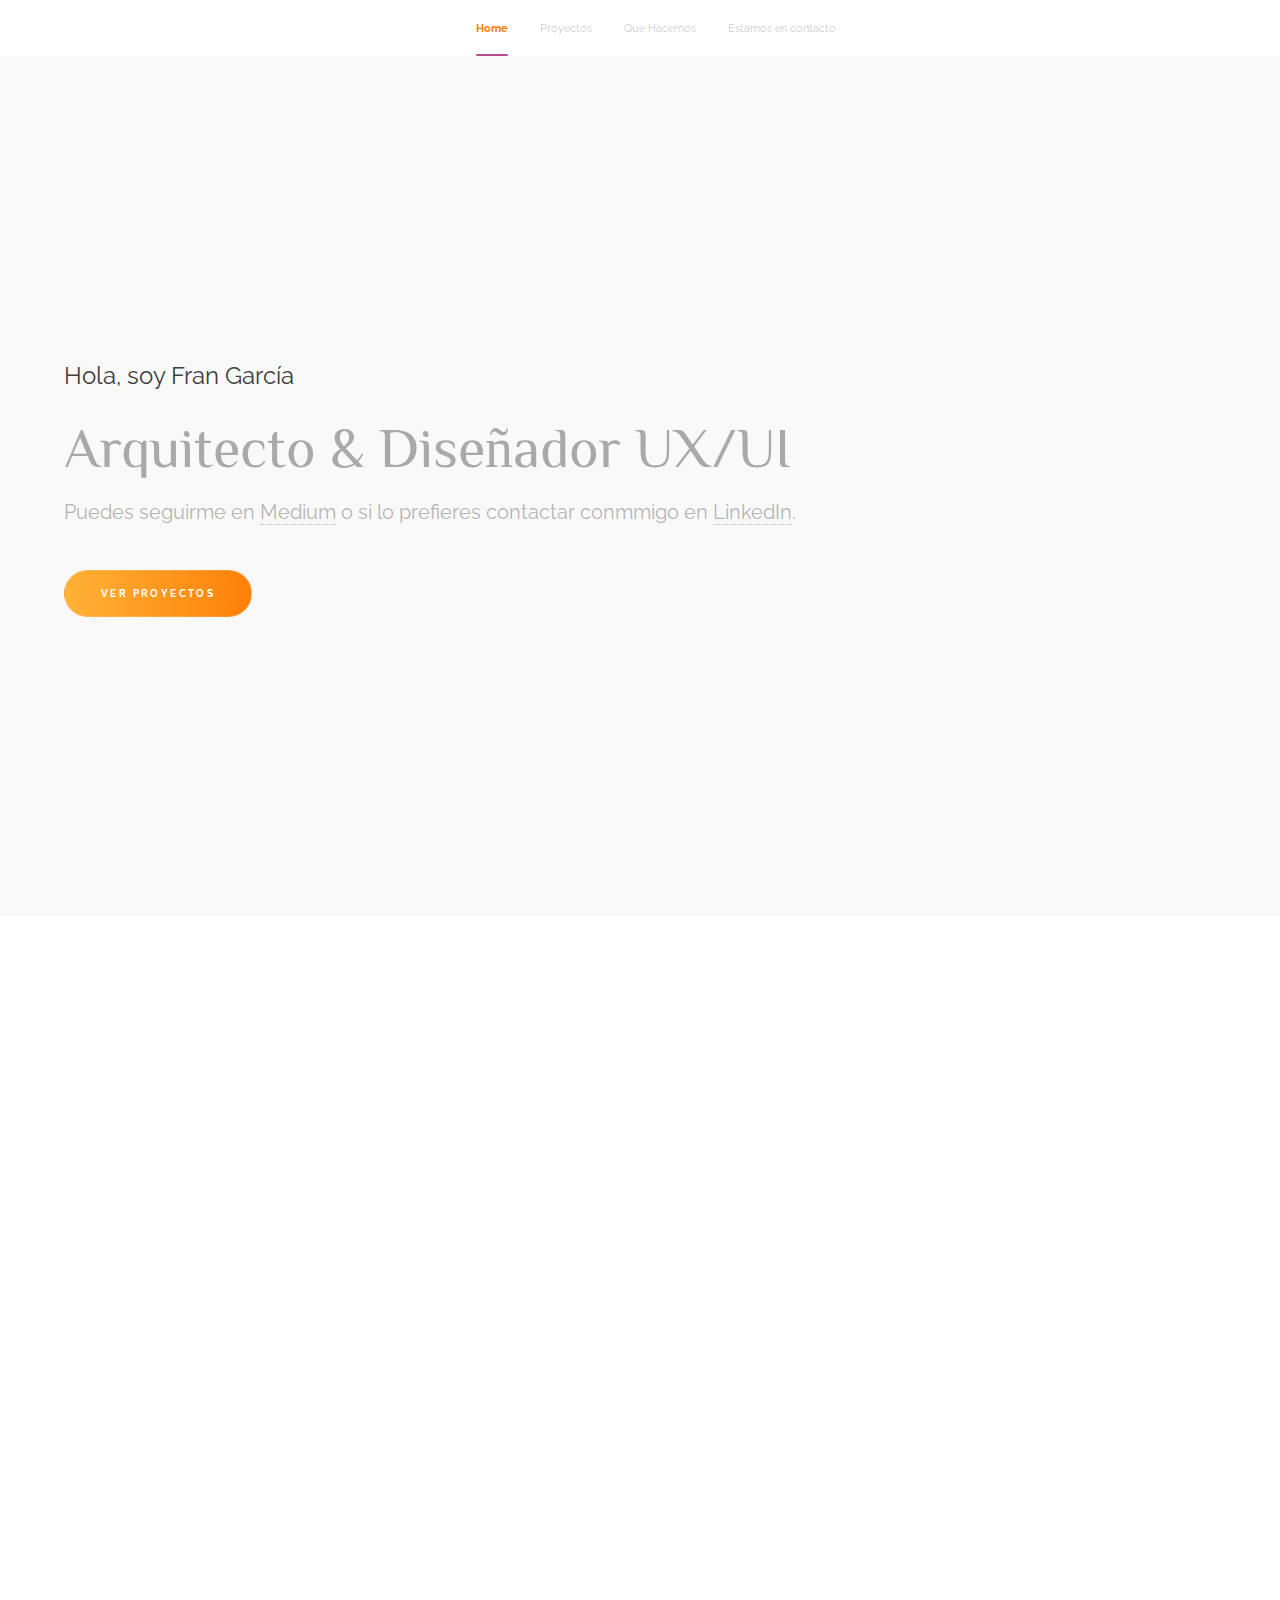
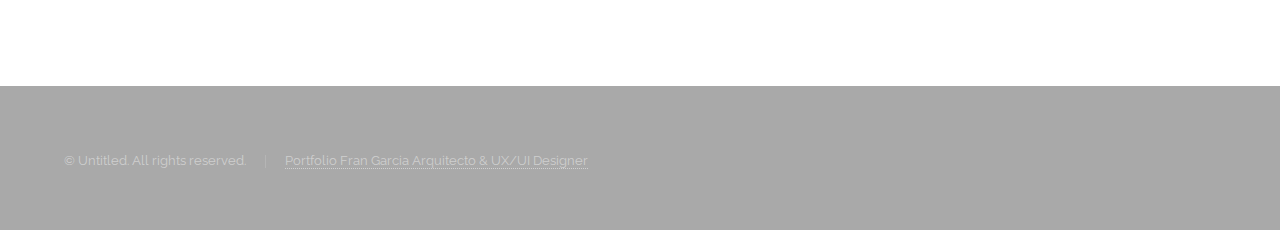
<file: index.html>
<!DOCTYPE HTML>
<!--
	Hyperspace by HTML5 UP
	html5up.net | @ajlkn
	Free for personal and commercial use under the CCA 3.0 license (html5up.net/license)
-->
<html>
	<head>
		<title>FranGarciaUXdesign</title>
		<meta charset="utf-8" />
		<meta name="viewport" content="width=device-width, initial-scale=1, user-scalable=no" />
		<link rel="stylesheet" href="assets/css/main.css" />
		<noscript><link rel="stylesheet" href="assets/css/noscript.css" /></noscript>
	</head>
	<body class="is-preload">

		<!-- Sidebar -->
			<section id="sidebar">
				<div class="inner">
					<nav>
						<ul>
							<li><a href="#intro">Home</a></li>
							<li><a href="#one">Proyectos</a></li>
							<li><a href="#two">Que Hacemos</a></li>
							<li><a href="#three">Estamos en contacto</a></li>
						</ul>
					</nav>
				</div>
			</section>

		<!-- Wrapper -->
			<div id="wrapper">

				<!-- Intro -->
					<section id="intro" class="wrapper style1 fullscreen fade-up">
						<div class="inner">
							<h1>Hola, soy Fran García</h1>
							<p class="arq">Arquitecto & Diseñador UX/UI </p>
							<p>Puedes seguirme en <a href="https://medium.com/@fghhmv1" target=”_blank”>Medium</a> o si lo prefieres contactar conmmigo en <a href="https://www.linkedin.com/in/francisco-garcia-hurtado-721221121/" target=”_blank”>LinkedIn</a>.</p>
							<ul class="actions">
								<li><a href="#one" class="button scrolly">Ver Proyectos</a>
								</li>
							</ul>
						</div>
					</section>

				<!-- One -->
					<section id="one" class="wrapper style2 spotlights">
						<section>
							<a href="#" class="image"><img src="images/logo.png" alt="" data-position="center center" /></a>
							<div class="content">
								<div class="inner">
									<h2>Hausly</h2>
									<p>Web que encuentra tu casa perfecta, y en caso de que no exista, busca una compatible y la reforma a tu gusto. Establece tus criterios de búsqueda, y sólo te muestra los pisos compatibles.</p>
									<ul class="actions">
										<li><a href="https://medium.com/@fghhmv1/hausly-85d9645eac33" target=”_blank” class="button">Ver más</a></li>
									</ul>
								</div>
							</div>
						</section>
						<section>
							<a href="#" class="image"><img src="images/2.png" alt="" data-position="top center" /></a>
							<div class="content">
								<div class="inner">
									<h2>Vitals</h2>
									<p>App que permite monitorizar remotamente las constantes vitales y el seguimiento de la medicación de familiares. Esto es posible gracias a pulseras de actividad y pastilleros inteligentes.</p>
									<ul class="actions">
										<li><a href="https://medium.com/@fghhmv1/vitals-360324daef9" target=”_blank” class="button">Ver más</a></li>
									</ul>
								</div>
							</div>
						</section>
						<section>
							<a href="#" class="image"><img src="images/3.png" alt="" data-position="45% 25%" /></a>
							<div class="content">
								<div class="inner">
									<h2>ABC Groceries</h2>
									<p>E-commerce de supermercado cuya feature  principal es un sistema de pegatinas que reaccionan al etileno desprendido por los productos frescos al madurar. Ello nos permite conocer y elegir el punto exacto del ciclo de vida de los productos.</p>
									<ul class="actions">
										<li><a href="https://medium.com/@fghhmv1/abc-groceries-60fddcd28fea" target=”_blank” class="button">Ver más</a></li>
									</ul>
								</div>
							</div>
						</section>
					</section>

				<!-- Two -->
					<section id="two" class="wrapper style3 fade-up">
						<div class="inner">
							<h2>Cómo trabajamos</h2>
							<p>Soy amante del diseño y de los procesos creativos como medio para solucionar problemas.
								La buena comunicación y empatía con las personas con quienes trabajamos es fundamental para tener éxito en los proyectos, desde el primer trabajador hasta el cliente, todos somos un equipo buscando el mismo objetivo.</p>
							<div class="features">
								<section>
									<span class="icon major fa-code"></span>
									<h3>Design thinking</h3>
									<p>Metodología utilizada para resolver problemas y crear productos, servicios e ideas valiosos. Establecemos 5 pasos sobre los que iteramos constantemente. Empatizar, definir, idear, prototipar, testar. </p>
								</section>
								<section>
									<span class="icon major fa-lock"></span>
									<h3>Filosofía Agile & Lean</h3>
									<p>Acostumbrado a trabajar con metodologías como SCRUM, SPRINT o KANBAN, y sacar productos MVP en el menor tiempo posible.</p>
								</section>
								<section>
									<span class="icon major fa-cog"></span>
									<h3>UX Strategy</h3>
									<p>Describe las fases a lo largo de un ciclo de vida de diseño y desarrollo, mientras se enfoca en obtener una comprensión profunda de quién usará el producto .</p>
								</section>
								<section>
									<span class="icon major fa-desktop"></span>
									<h3>UI Design</h3>
									<p>El objetivo de UI Design es garantizar que la interfaz proporcione elementos que sean de fácil acceso, comprensión y uso.</p>
								</section>
								<section>
									<span class="icon major fa-chain"></span>
									<h3>Procesos UX/UI</h3>
									<p>• User Research • Information Architecture (IA) • Visual Design • Interaction Design (IxD) • User Interface Design (UI) • Wireframing & Prototyping • Responsive Web Design</p>
								</section>
								<section>
									<span class="icon major fa-diamond"></span>
									<h3>Software</h3>
									<p>• Sketch • Figma • Invision • Flinto • Notion • Zeplin • Atom • CSS • HTML • Photoshop • Trello • Slack • Revit • Autocad • SketchUp • Vray • Lumion </p>
								</section>
					</section>

				<!-- Three -->
					<section id="three" class="wrapper style1 fade-up">
						<div class="inner">
							<h2>Estamos en contacto</h2>
							<p>¿Tienes una idea? Aquí nos dedicamos a hacer realidad las buenas ideas. ¡Cuentámelo y vamos a ello! .</p>
							<div class="split style1">

								<section>
									<ul class="contact">
										<li>
											<h3>Email</h3>
											<span>fghhmv1@gmail.com</span>
										</li>
										<li>
											<h3>Teléfono</h3>
											<span>(+34)633808453</span>
										</li>
										<li>
											<h3>LinkedIn</h3>
											<ul class="icons">
												<li><a href="https://www.linkedin.com/in/francisco-garcia-hurtado-721221121/" target=”_blank” class="fa-linkedin"><span class="label">LinkedIn</span></a></li>
											</ul>
										</li>
									</ul>
								</section>
							</div>
						</div>
					</section>

			</div>

		<!-- Footer -->
			<footer id="footer" class="wrapper style1-alt">
				<div class="inner">
					<ul class="menu">
						<li>&copy; Untitled. All rights reserved.</li><li> <a href="#">Portfolio Fran Garcia Arquitecto & UX/UI Designer</a></li>
					</ul>
				</div>
			</footer>

		<!-- Scripts -->
			<script src="assets/js/jquery.min.js"></script>
			<script src="assets/js/jquery.scrollex.min.js"></script>
			<script src="assets/js/jquery.scrolly.min.js"></script>
			<script src="assets/js/browser.min.js"></script>
			<script src="assets/js/breakpoints.min.js"></script>
			<script src="assets/js/util.js"></script>
			<script src="assets/js/main.js"></script>

	</body>
</html>
</file>
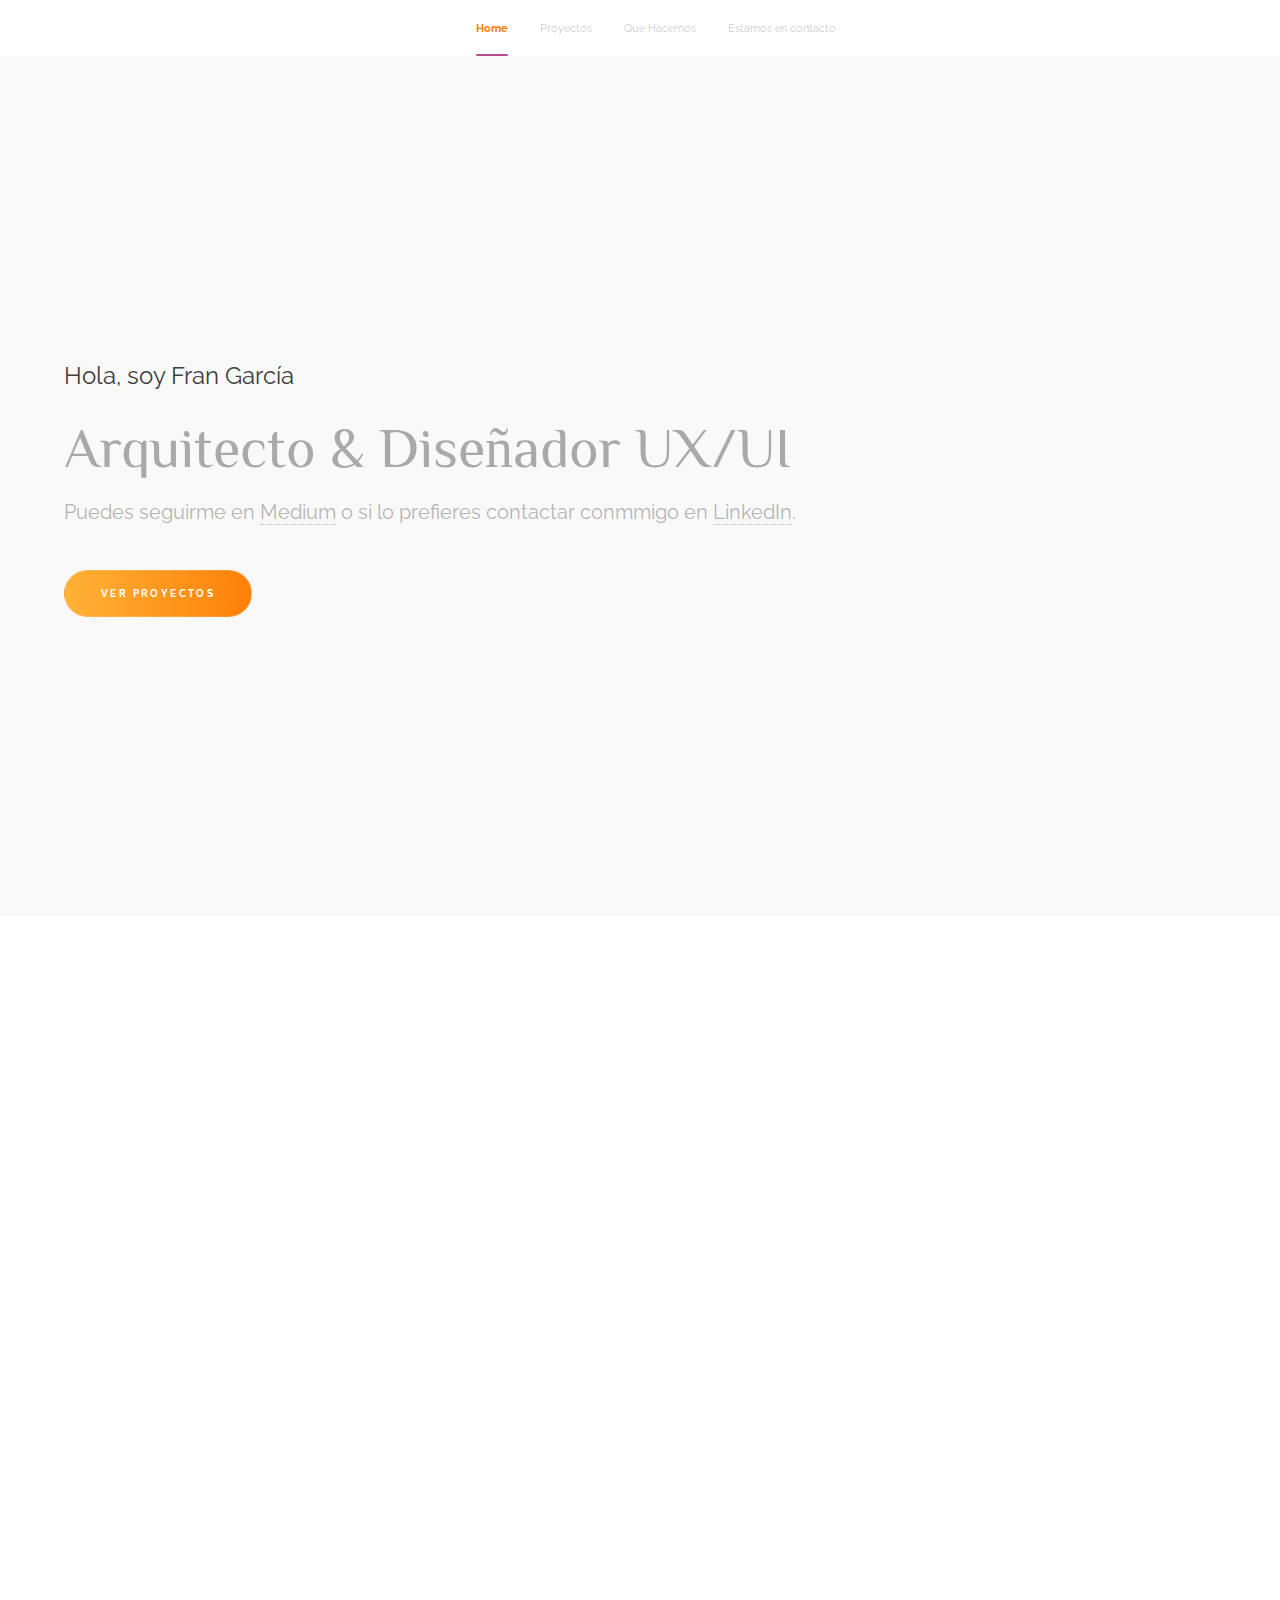
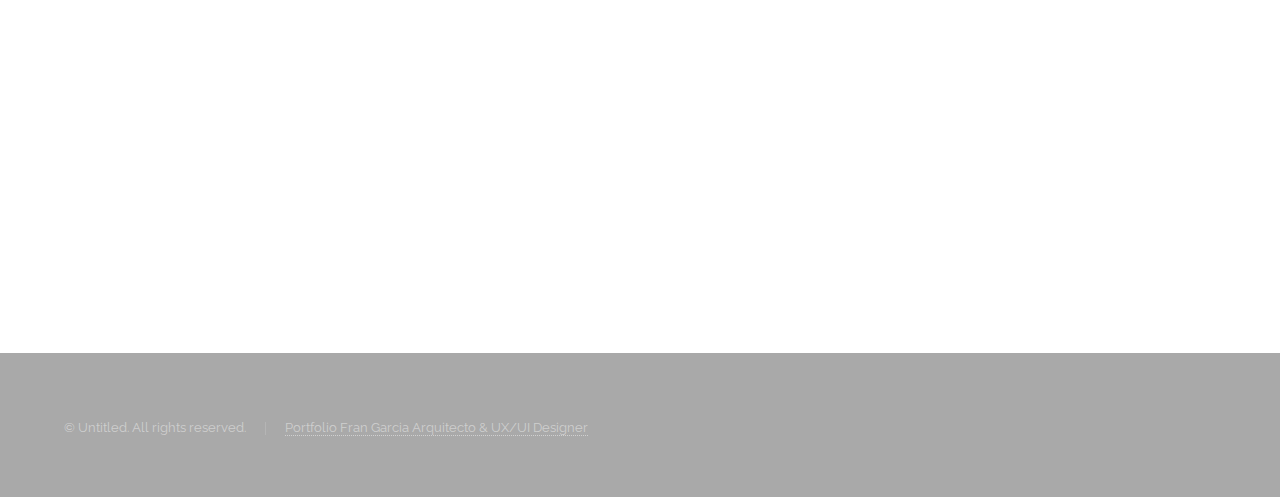
<file: Marzo2019/index.html>
<!DOCTYPE HTML>
<!--
	Hyperspace by HTML5 UP
	html5up.net | @ajlkn
	Free for personal and commercial use under the CCA 3.0 license (html5up.net/license)
-->
<html>
	<head>
		<title>FranGarciaUXdesign</title>
		<meta charset="utf-8" />
		<meta name="viewport" content="width=device-width, initial-scale=1, user-scalable=no" />
		<link rel="stylesheet" href="assets/css/main.css" />
		<noscript><link rel="stylesheet" href="assets/css/noscript.css" /></noscript>
	</head>
	<body class="is-preload">

		<!-- Sidebar -->
			<section id="sidebar">
				<div class="inner">
					<nav>
						<ul>
							<li><a href="#intro">Home</a></li>
							<li><a href="#one">Proyectos</a></li>
							<li><a href="#two">Que Hacemos</a></li>
							<li><a href="#three">Estamos en contacto</a></li>
						</ul>
					</nav>
				</div>
			</section>

		<!-- Wrapper -->
			<div id="wrapper">

				<!-- Intro -->
					<section id="intro" class="wrapper style1 fullscreen fade-up">
						<div class="inner">
							<h1>Hola, soy Fran García</h1>
							<p class="arq">Arquitecto & Diseñador UX/UI </p>
							<p>Puedes seguirme en <a href="https://medium.com/@fghhmv1" target=”_blank”>Medium</a> o si lo prefieres contactar conmmigo en <a href="https://www.linkedin.com/in/francisco-garcia-hurtado-721221121/" target=”_blank”>LinkedIn</a>.</p>
							<ul class="actions">
								<li><a href="#one" class="button scrolly">Ver Proyectos</a>
								</li>
							</ul>
						</div>
					</section>

				<!-- One -->
					<section id="one" class="wrapper style2 spotlights">
						<section>
							<a href="#" class="image"><img src="images/logo.png" alt="" data-position="center center" /></a>
							<div class="content">
								<div class="inner">
									<h2>Hausly</h2>
									<p>Web que encuentra tu casa perfecta, y en caso de que no exista, busca una compatible y la reforma a tu gusto. Establece tus criterios de búsqueda, y sólo te muestra los pisos compatibles.</p>
									<ul class="actions">
										<li><a href="https://medium.com/@fghhmv1/hausly-85d9645eac33" target=”_blank” class="button">Ver más</a></li>
									</ul>
								</div>
							</div>
						</section>
						<section>
							<a href="#" class="image"><img src="images/2.png" alt="" data-position="top center" /></a>
							<div class="content">
								<div class="inner">
									<h2>Vitals</h2>
									<p>App que permite monitorizar remotamente las constantes vitales y el seguimiento de la medicación de familiares. Esto es posible gracias a pulseras de actividad y pastilleros inteligentes.</p>
									<ul class="actions">
										<li><a href="https://medium.com/@fghhmv1/vitals-360324daef9" target=”_blank” class="button">Ver más</a></li>
									</ul>
								</div>
							</div>
						</section>
						<section>
							<a href="#" class="image"><img src="images/3.png" alt="" data-position="45% 25%" /></a>
							<div class="content">
								<div class="inner">
									<h2>ABC Groceries</h2>
									<p>E-commerce de supermercado cuya feature  principal es un sistema de pegatinas que reaccionan al etileno desprendido por los productos frescos al madurar. Ello nos permite conocer y elegir el punto exacto del ciclo de vida de los productos.</p>
									<ul class="actions">
										<li><a href="https://medium.com/@fghhmv1/abc-groceries-60fddcd28fea" target=”_blank” class="button">Ver más</a></li>
									</ul>
								</div>
							</div>
						</section>
					</section>

				<!-- Two -->
					<section id="two" class="wrapper style3 fade-up">
						<div class="inner">
							<h2>Cómo trabajamos</h2>
							<p>Soy amante del diseño y de los procesos creativos como medio para solucionar problemas.
								La buena comunicación y empatía con las personas con quienes trabajamos es fundamental para tener éxito en los proyectos, desde el primer trabajador hasta el cliente, todos somos un equipo buscando el mismo objetivo.</p>
							<div class="features">
								<section>
									<span class="icon major fa-code"></span>
									<h3>Design thinking</h3>
									<p>Metodología utilizada para resolver problemas y crear productos, servicios e ideas valiosos. Establecemos 5 pasos sobre los que iteramos constantemente. Empatizar, definir, idear, prototipar, testar. </p>
								</section>
								<section>
									<span class="icon major fa-lock"></span>
									<h3>Filosofía Agile & Lean</h3>
									<p>Acostumbrado a trabajar con metodologías como SCRUM, SPRINT o KANBAN, y sacar productos MVP en el menor tiempo posible.</p>
								</section>
								<section>
									<span class="icon major fa-cog"></span>
									<h3>UX Strategy</h3>
									<p>Describe las fases a lo largo de un ciclo de vida de diseño y desarrollo, mientras se enfoca en obtener una comprensión profunda de quién usará el producto .</p>
								</section>
								<section>
									<span class="icon major fa-desktop"></span>
									<h3>UI Design</h3>
									<p>El objetivo de UI Design es garantizar que la interfaz proporcione elementos que sean de fácil acceso, comprensión y uso.</p>
								</section>
								<section>
									<span class="icon major fa-chain"></span>
									<h3>Procesos UX/UI</h3>
									<p>• User Research • Information Architecture (IA) • Visual Design • Interaction Design (IxD) • User Interface Design (UI) • Wireframing & Prototyping • Responsive Web Design</p>
								</section>
								<section>
									<span class="icon major fa-diamond"></span>
									<h3>Software</h3>
									<p>• Sketch • Figma • Invision • Flinto • Notion • Zeplin • Atom • CSS • HTML • Photoshop • Trello • Slack • Revit • Autocad • SketchUp • Vray • Lumion </p>
								</section>
					</section>

				<!-- Three -->
					<section id="three" class="wrapper style1 fade-up">
						<div class="inner">
							<h2>Estamos en contacto</h2>
							<p>¿Tienes una idea? Aquí nos dedicamos a hacer realidad las buenas ideas. ¡Cuentámelo y vamos a ello! .</p>
							<div class="split style1">
								<section>
									<form method="post" action="#">
										<div class="fields">
											<div class="field half">
												<label for="name">Tu nombre</label>
												<input type="text" name="name" id="name" />
											</div>
											<div class="field half">
												<label for="email">Tu email</label>
												<input type="text" name="email" id="email" />
											</div>
											<div class="field">
												<label for="message">Mensaje</label>
												<textarea name="message" id="message" rows="5"></textarea>
											</div>
										</div>
										<ul class="actions">
											<li><a href="" class="button submit">Enviar Mensaje</a></li>
										</ul>
									</form>
								</section>
								<section>
									<ul class="contact">
										<li>
											<h3>Dirección</h3>
											<span>28222 Majadahonda.<br />
											Madrid, España.<br />
											</span>
										</li>
										<li>
											<h3>Email</h3>
											<a href="#">fghhmv1@gmail.com</a>
										</li>
										<li>
											<h3>Teléfono</h3>
											<span>(+34) 633 808 453</span>
										</li>
										<li>
											<h3>Redes sociales</h3>
											<ul class="icons">
												<li><a href="#" class="fa-twitter"><span class="label">Twitter</span></a></li>
												<li><a href="#" class="fa-facebook"><span class="label">Facebook</span></a></li>
												<li><a href="#" class="fa-github"><span class="label">GitHub</span></a></li>
												<li><a href="#" class="fa-instagram"><span class="label">Instagram</span></a></li>
												<li><a href="#" class="fa-linkedin"><span class="label">LinkedIn</span></a></li>
											</ul>
										</li>
									</ul>
								</section>
							</div>
						</div>
					</section>

			</div>

		<!-- Footer -->
			<footer id="footer" class="wrapper style1-alt">
				<div class="inner">
					<ul class="menu">
						<li>&copy; Untitled. All rights reserved.</li><li> <a href="http://html5up.net">Portfolio Fran Garcia Arquitecto & UX/UI Designer</a></li>
					</ul>
				</div>
			</footer>

		<!-- Scripts -->
			<script src="assets/js/jquery.min.js"></script>
			<script src="assets/js/jquery.scrollex.min.js"></script>
			<script src="assets/js/jquery.scrolly.min.js"></script>
			<script src="assets/js/browser.min.js"></script>
			<script src="assets/js/breakpoints.min.js"></script>
			<script src="assets/js/util.js"></script>
			<script src="assets/js/main.js"></script>

	</body>
</html>
</file>
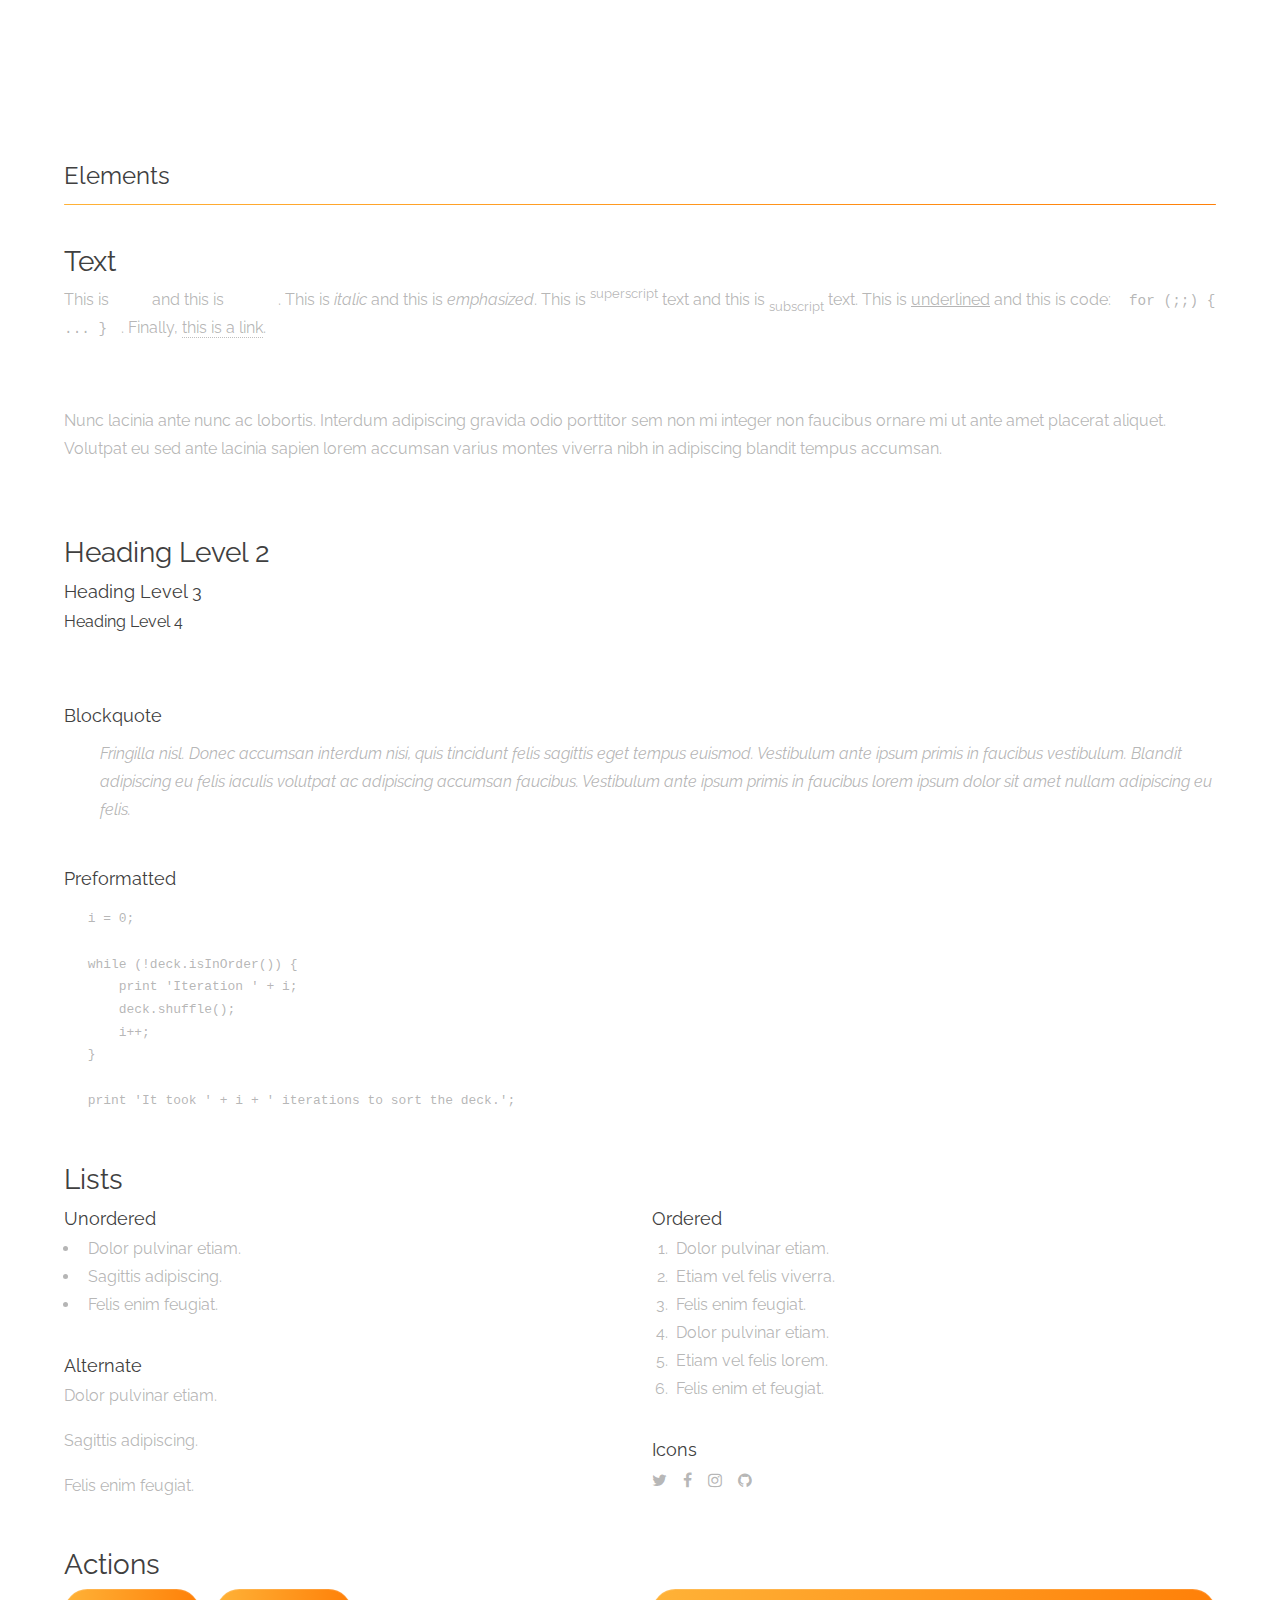
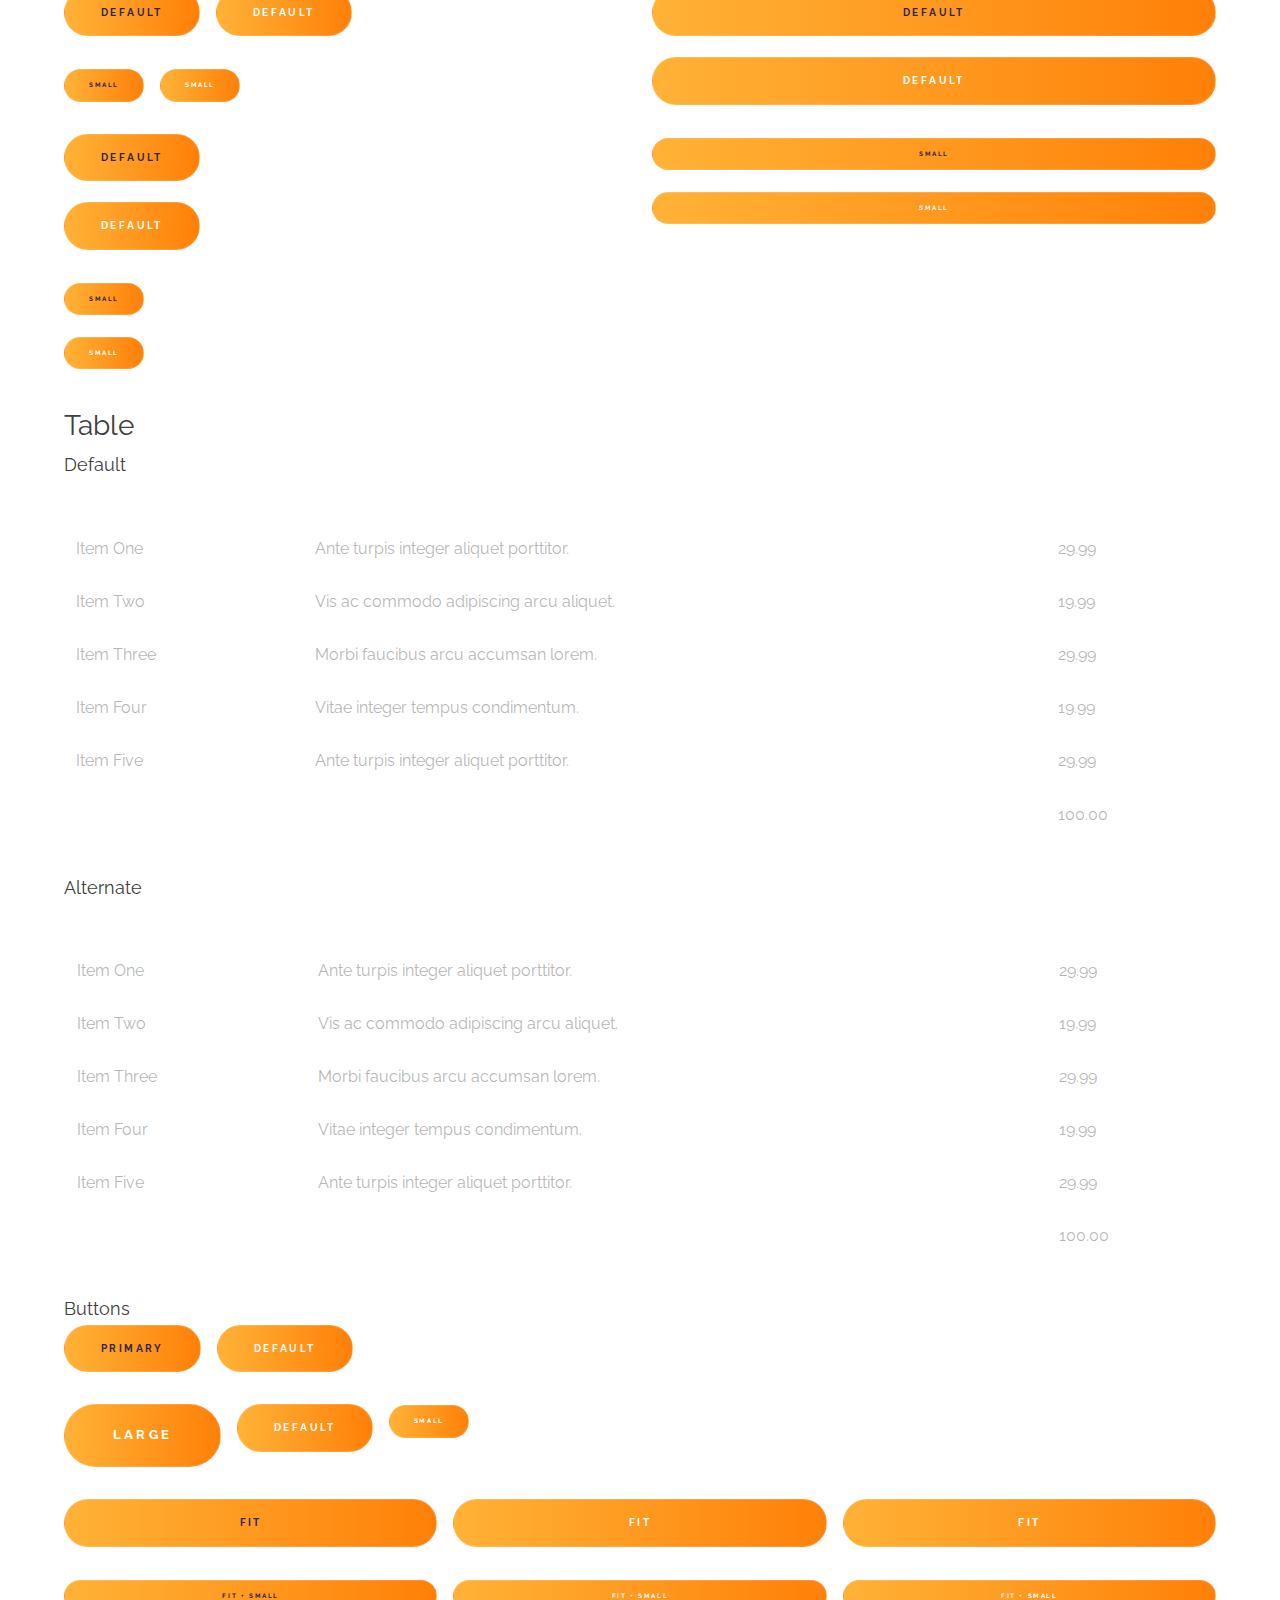
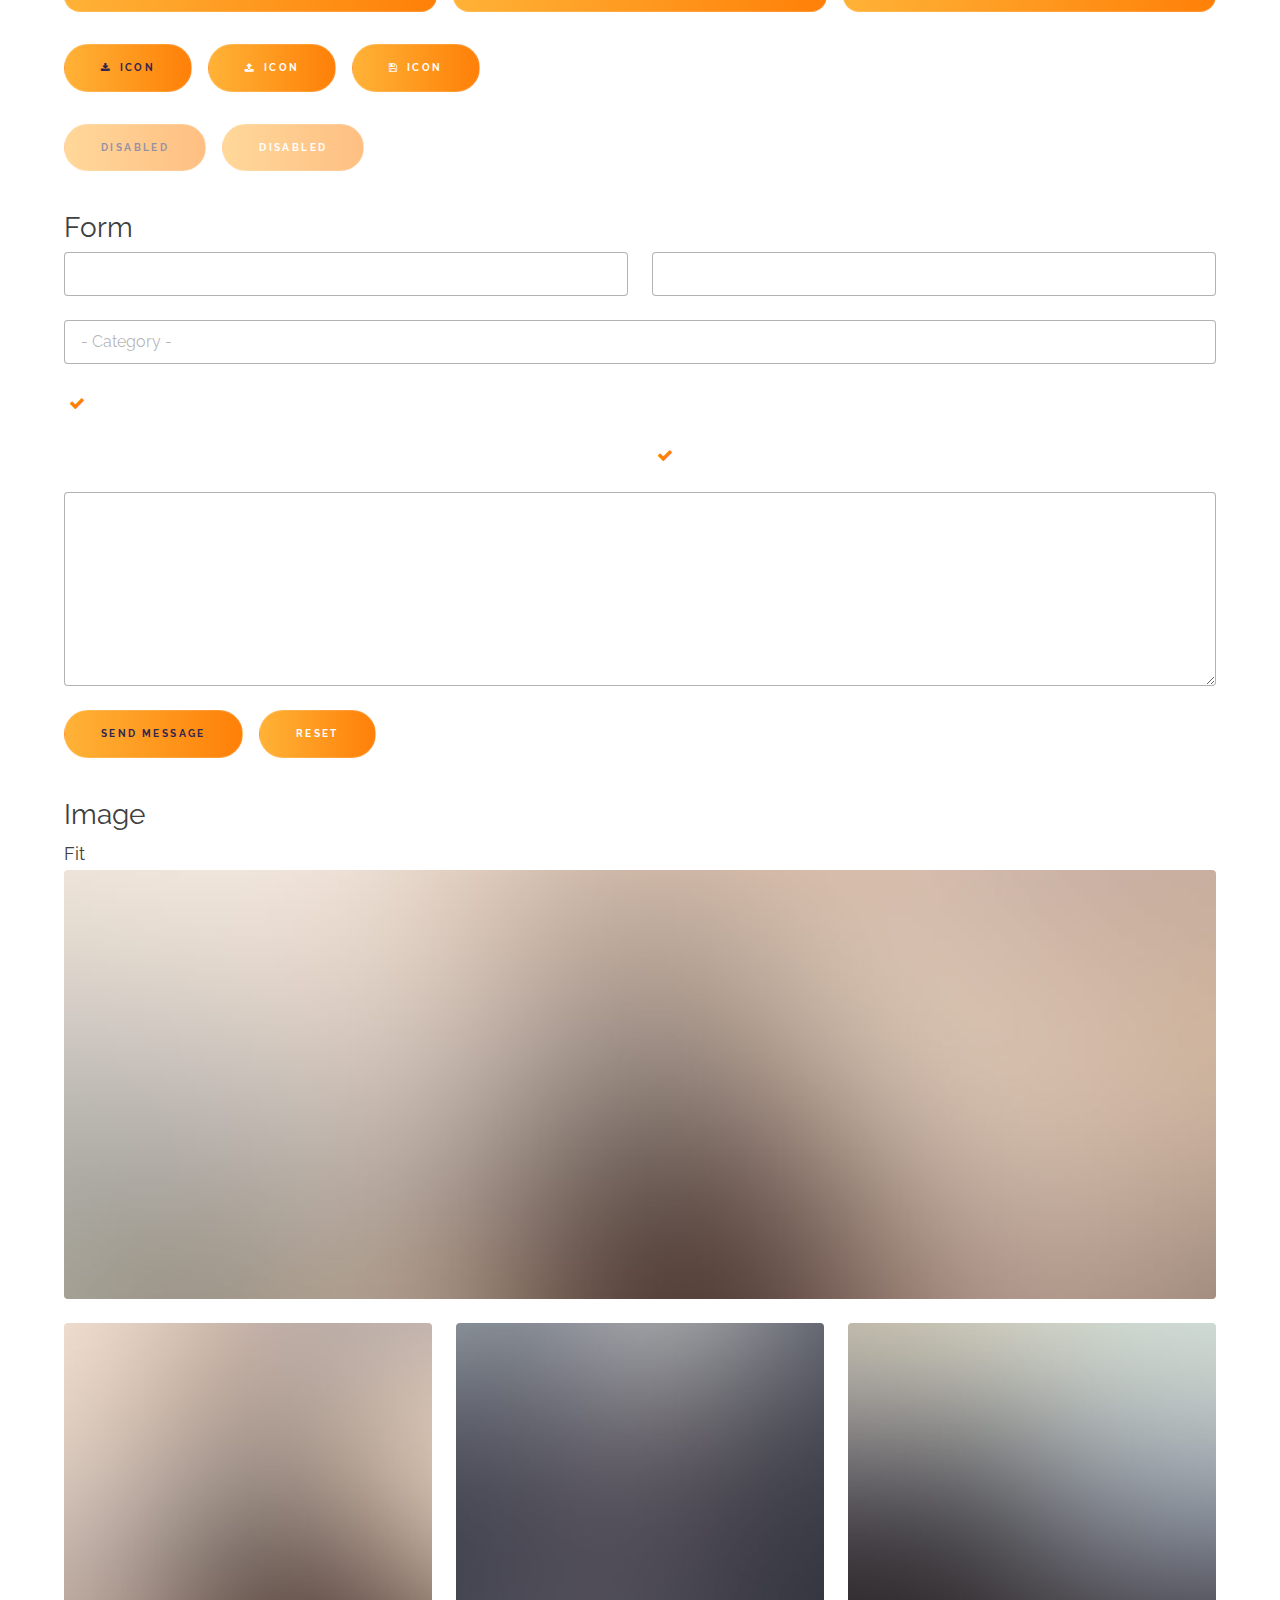
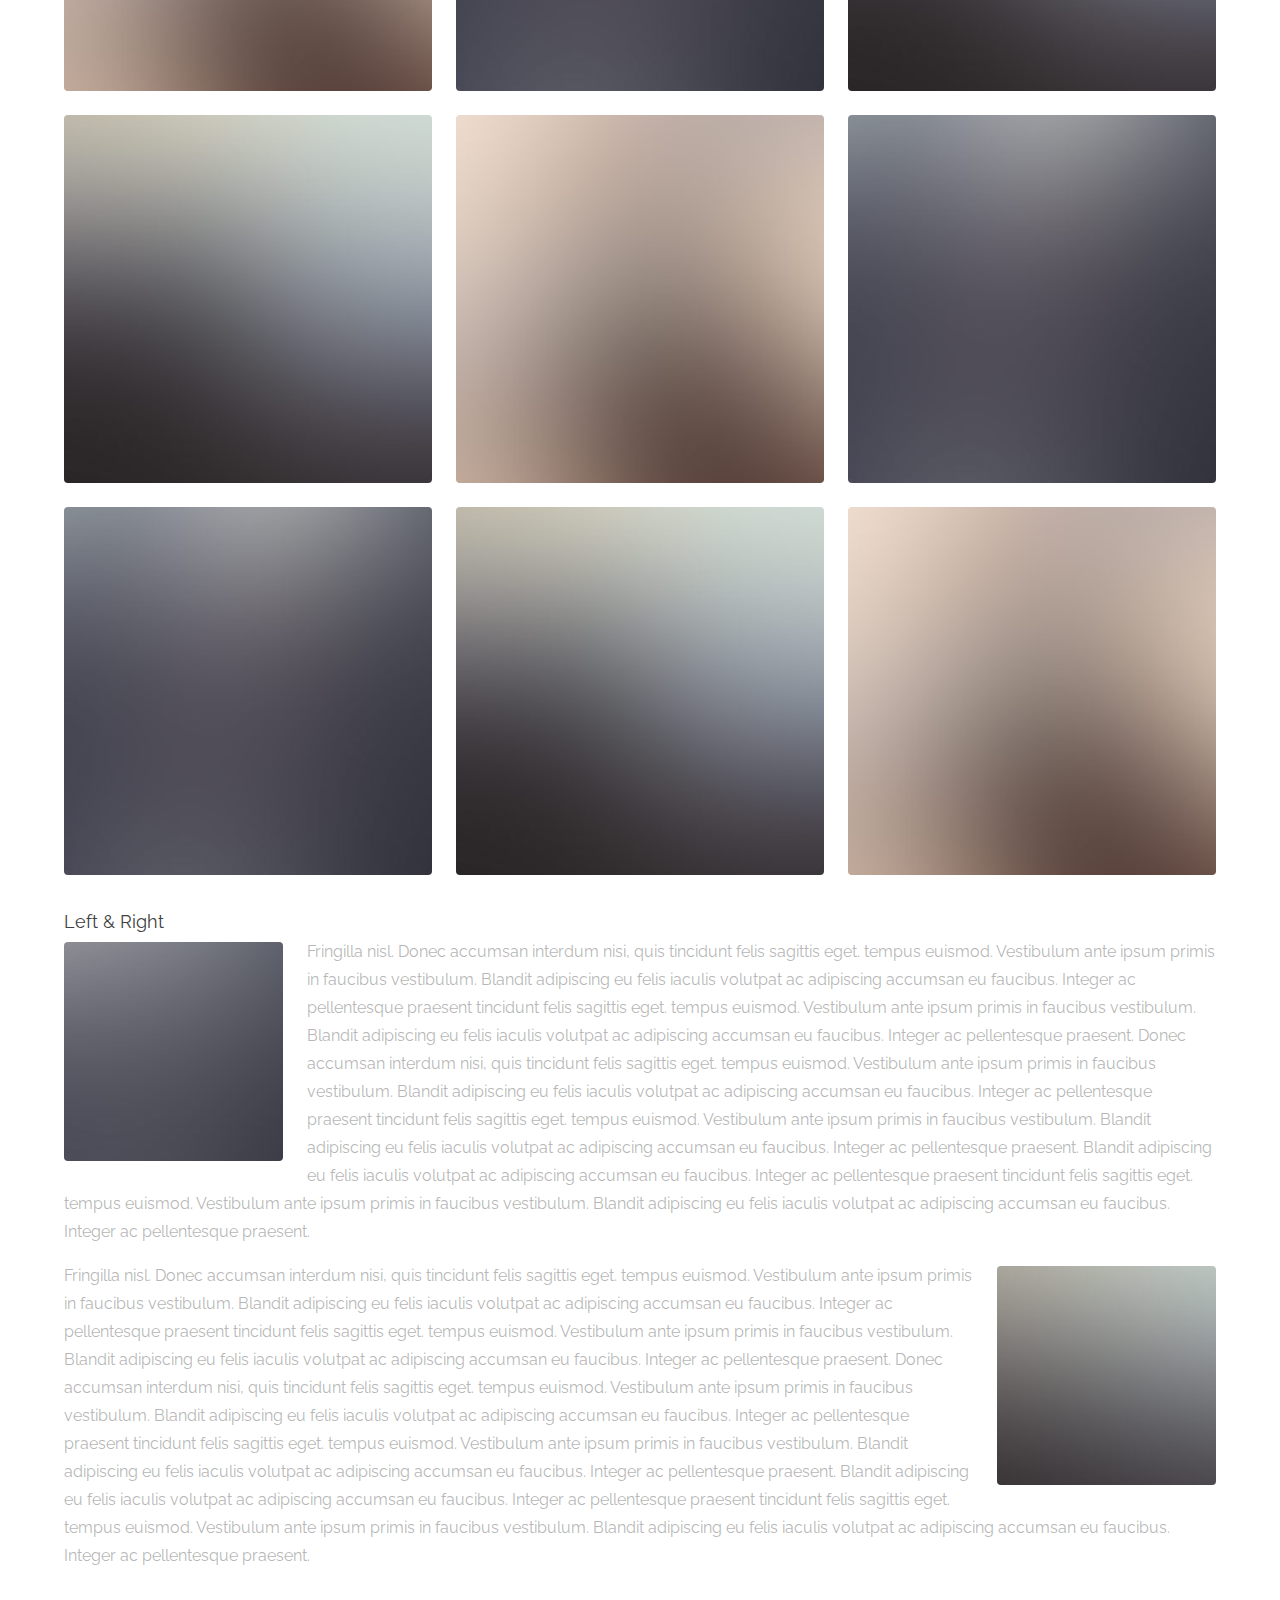
<file: elements.html>
<!DOCTYPE HTML>
<!--
	Hyperspace by HTML5 UP
	html5up.net | @ajlkn
	Free for personal and commercial use under the CCA 3.0 license (html5up.net/license)
-->
<html>
	<head>
		<title>Elements - Hyperspace by HTML5 UP</title>
		<meta charset="utf-8" />
		<meta name="viewport" content="width=device-width, initial-scale=1, user-scalable=no" />
		<link rel="stylesheet" href="assets/css/main.css" />
		<noscript><link rel="stylesheet" href="assets/css/noscript.css" /></noscript>
	</head>
	<body class="is-preload">

		<!-- Header -->
			<header id="header">
				<a href="index.html" class="title">Hyperspace</a>
				<nav>
					<ul>
						<li><a href="index.html">Home</a></li>
						<li><a href="generic.html">Generic</a></li>
						<li><a href="elements.html"  class="active">Elements</a></li>
					</ul>
				</nav>
			</header>

		<!-- Wrapper -->
			<div id="wrapper">

				<!-- Main -->
					<section id="main" class="wrapper">
						<div class="inner">
							<h1 class="major">Elements</h1>

							<!-- Text -->
								<section>
									<h2>Text</h2>
									<p>This is <b>bold</b> and this is <strong>strong</strong>. This is <i>italic</i> and this is <em>emphasized</em>.
									This is <sup>superscript</sup> text and this is <sub>subscript</sub> text.
									This is <u>underlined</u> and this is code: <code>for (;;) { ... }</code>. Finally, <a href="#">this is a link</a>.</p>
									<hr />
									<p>Nunc lacinia ante nunc ac lobortis. Interdum adipiscing gravida odio porttitor sem non mi integer non faucibus ornare mi ut ante amet placerat aliquet. Volutpat eu sed ante lacinia sapien lorem accumsan varius montes viverra nibh in adipiscing blandit tempus accumsan.</p>
									<hr />
									<h2>Heading Level 2</h2>
									<h3>Heading Level 3</h3>
									<h4>Heading Level 4</h4>
									<hr />
									<h3>Blockquote</h3>
									<blockquote>Fringilla nisl. Donec accumsan interdum nisi, quis tincidunt felis sagittis eget tempus euismod. Vestibulum ante ipsum primis in faucibus vestibulum. Blandit adipiscing eu felis iaculis volutpat ac adipiscing accumsan faucibus. Vestibulum ante ipsum primis in faucibus lorem ipsum dolor sit amet nullam adipiscing eu felis.</blockquote>
									<h3>Preformatted</h3>
									<pre><code>i = 0;

while (!deck.isInOrder()) {
    print 'Iteration ' + i;
    deck.shuffle();
    i++;
}

print 'It took ' + i + ' iterations to sort the deck.';</code></pre>
								</section>

							<!-- Lists -->
								<section>
									<h2>Lists</h2>
									<div class="row">
										<div class="col-6 col-12-medium">
											<h3>Unordered</h3>
											<ul>
												<li>Dolor pulvinar etiam.</li>
												<li>Sagittis adipiscing.</li>
												<li>Felis enim feugiat.</li>
											</ul>
											<h3>Alternate</h3>
											<ul class="alt">
												<li>Dolor pulvinar etiam.</li>
												<li>Sagittis adipiscing.</li>
												<li>Felis enim feugiat.</li>
											</ul>
										</div>
										<div class="col-6 col-12-medium">
											<h3>Ordered</h3>
											<ol>
												<li>Dolor pulvinar etiam.</li>
												<li>Etiam vel felis viverra.</li>
												<li>Felis enim feugiat.</li>
												<li>Dolor pulvinar etiam.</li>
												<li>Etiam vel felis lorem.</li>
												<li>Felis enim et feugiat.</li>
											</ol>
											<h3>Icons</h3>
											<ul class="icons">
												<li><a href="#" class="icon fa-twitter"><span class="label">Twitter</span></a></li>
												<li><a href="#" class="icon fa-facebook"><span class="label">Facebook</span></a></li>
												<li><a href="#" class="icon fa-instagram"><span class="label">Instagram</span></a></li>
												<li><a href="#" class="icon fa-github"><span class="label">Github</span></a></li>
											</ul>
										</div>
									</div>
									<h2>Actions</h2>
									<div class="row">
										<div class="col-6 col-12-medium">
											<ul class="actions">
												<li><a href="#" class="button primary">Default</a></li>
												<li><a href="#" class="button">Default</a></li>
											</ul>
											<ul class="actions small">
												<li><a href="#" class="button primary small">Small</a></li>
												<li><a href="#" class="button small">Small</a></li>
											</ul>
											<ul class="actions stacked">
												<li><a href="#" class="button primary">Default</a></li>
												<li><a href="#" class="button">Default</a></li>
											</ul>
											<ul class="actions stacked">
												<li><a href="#" class="button primary small">Small</a></li>
												<li><a href="#" class="button small">Small</a></li>
											</ul>
										</div>
										<div class="col-6 col-12-medium">
											<ul class="actions stacked">
												<li><a href="#" class="button primary fit">Default</a></li>
												<li><a href="#" class="button fit">Default</a></li>
											</ul>
											<ul class="actions stacked">
												<li><a href="#" class="button primary small fit">Small</a></li>
												<li><a href="#" class="button small fit">Small</a></li>
											</ul>
										</div>
									</div>
								</section>

							<!-- Table -->
								<section>
									<h2>Table</h2>
									<h3>Default</h3>
									<div class="table-wrapper">
										<table>
											<thead>
												<tr>
													<th>Name</th>
													<th>Description</th>
													<th>Price</th>
												</tr>
											</thead>
											<tbody>
												<tr>
													<td>Item One</td>
													<td>Ante turpis integer aliquet porttitor.</td>
													<td>29.99</td>
												</tr>
												<tr>
													<td>Item Two</td>
													<td>Vis ac commodo adipiscing arcu aliquet.</td>
													<td>19.99</td>
												</tr>
												<tr>
													<td>Item Three</td>
													<td> Morbi faucibus arcu accumsan lorem.</td>
													<td>29.99</td>
												</tr>
												<tr>
													<td>Item Four</td>
													<td>Vitae integer tempus condimentum.</td>
													<td>19.99</td>
												</tr>
												<tr>
													<td>Item Five</td>
													<td>Ante turpis integer aliquet porttitor.</td>
													<td>29.99</td>
												</tr>
											</tbody>
											<tfoot>
												<tr>
													<td colspan="2"></td>
													<td>100.00</td>
												</tr>
											</tfoot>
										</table>
									</div>

									<h3>Alternate</h3>
									<div class="table-wrapper">
										<table class="alt">
											<thead>
												<tr>
													<th>Name</th>
													<th>Description</th>
													<th>Price</th>
												</tr>
											</thead>
											<tbody>
												<tr>
													<td>Item One</td>
													<td>Ante turpis integer aliquet porttitor.</td>
													<td>29.99</td>
												</tr>
												<tr>
													<td>Item Two</td>
													<td>Vis ac commodo adipiscing arcu aliquet.</td>
													<td>19.99</td>
												</tr>
												<tr>
													<td>Item Three</td>
													<td> Morbi faucibus arcu accumsan lorem.</td>
													<td>29.99</td>
												</tr>
												<tr>
													<td>Item Four</td>
													<td>Vitae integer tempus condimentum.</td>
													<td>19.99</td>
												</tr>
												<tr>
													<td>Item Five</td>
													<td>Ante turpis integer aliquet porttitor.</td>
													<td>29.99</td>
												</tr>
											</tbody>
											<tfoot>
												<tr>
													<td colspan="2"></td>
													<td>100.00</td>
												</tr>
											</tfoot>
										</table>
									</div>
								</section>

							<!-- Buttons -->
								<section>
									<h3>Buttons</h3>
									<ul class="actions">
										<li><a href="#" class="button primary">Primary</a></li>
										<li><a href="#" class="button">Default</a></li>
									</ul>
									<ul class="actions">
										<li><a href="#" class="button large">Large</a></li>
										<li><a href="#" class="button">Default</a></li>
										<li><a href="#" class="button small">Small</a></li>
									</ul>
									<ul class="actions fit">
										<li><a href="#" class="button primary fit">Fit</a></li>
										<li><a href="#" class="button fit">Fit</a></li>
										<li><a href="#" class="button fit">Fit</a></li>
									</ul>
									<ul class="actions fit small">
										<li><a href="#" class="button primary fit small">Fit + Small</a></li>
										<li><a href="#" class="button fit small">Fit + Small</a></li>
										<li><a href="#" class="button fit small">Fit + Small</a></li>
									</ul>
									<ul class="actions">
										<li><a href="#" class="button primary icon fa-download">Icon</a></li>
										<li><a href="#" class="button icon fa-upload">Icon</a></li>
										<li><a href="#" class="button icon fa-save">Icon</a></li>
									</ul>
									<ul class="actions">
										<li><span class="button primary disabled">Disabled</span></li>
										<li><span class="button disabled">Disabled</span></li>
									</ul>
								</section>

							<!-- Form -->
								<section>
									<h2>Form</h2>
									<form method="post" action="#">
										<div class="row gtr-uniform">
											<div class="col-6 col-12-xsmall">
												<input type="text" name="demo-name" id="demo-name" value="" placeholder="Name" />
											</div>
											<div class="col-6 col-12-xsmall">
												<input type="email" name="demo-email" id="demo-email" value="" placeholder="Email" />
											</div>
											<div class="col-12">
												<select name="demo-category" id="demo-category">
													<option value="">- Category -</option>
													<option value="1">Manufacturing</option>
													<option value="1">Shipping</option>
													<option value="1">Administration</option>
													<option value="1">Human Resources</option>
												</select>
											</div>
											<div class="col-4 col-12-small">
												<input type="radio" id="demo-priority-low" name="demo-priority" checked>
												<label for="demo-priority-low">Low</label>
											</div>
											<div class="col-4 col-12-small">
												<input type="radio" id="demo-priority-normal" name="demo-priority">
												<label for="demo-priority-normal">Normal</label>
											</div>
											<div class="col-4 col-12-small">
												<input type="radio" id="demo-priority-high" name="demo-priority">
												<label for="demo-priority-high">High</label>
											</div>
											<div class="col-6 col-12-small">
												<input type="checkbox" id="demo-copy" name="demo-copy">
												<label for="demo-copy">Email me a copy</label>
											</div>
											<div class="col-6 col-12-small">
												<input type="checkbox" id="demo-human" name="demo-human" checked>
												<label for="demo-human">Not a robot</label>
											</div>
											<div class="col-12">
												<textarea name="demo-message" id="demo-message" placeholder="Enter your message" rows="6"></textarea>
											</div>
											<div class="col-12">
												<ul class="actions">
													<li><input type="submit" value="Send Message" class="primary" /></li>
													<li><input type="reset" value="Reset" /></li>
												</ul>
											</div>
										</div>
									</form>
								</section>

							<!-- Image -->
								<section>
									<h2>Image</h2>
									<h3>Fit</h3>
									<div class="box alt">
										<div class="row gtr-uniform">
											<div class="col-12"><span class="image fit"><img src="images/pic04.jpg" alt="" /></span></div>
											<div class="col-4"><span class="image fit"><img src="images/pic01.jpg" alt="" /></span></div>
											<div class="col-4"><span class="image fit"><img src="images/pic02.jpg" alt="" /></span></div>
											<div class="col-4"><span class="image fit"><img src="images/pic03.jpg" alt="" /></span></div>
											<div class="col-4"><span class="image fit"><img src="images/pic03.jpg" alt="" /></span></div>
											<div class="col-4"><span class="image fit"><img src="images/pic01.jpg" alt="" /></span></div>
											<div class="col-4"><span class="image fit"><img src="images/pic02.jpg" alt="" /></span></div>
											<div class="col-4"><span class="image fit"><img src="images/pic02.jpg" alt="" /></span></div>
											<div class="col-4"><span class="image fit"><img src="images/pic03.jpg" alt="" /></span></div>
											<div class="col-4"><span class="image fit"><img src="images/pic01.jpg" alt="" /></span></div>
										</div>
									</div>
									<h3>Left &amp; Right</h3>
									<p><span class="image left"><img src="images/pic05.jpg" alt="" /></span>Fringilla nisl. Donec accumsan interdum nisi, quis tincidunt felis sagittis eget. tempus euismod. Vestibulum ante ipsum primis in faucibus vestibulum. Blandit adipiscing eu felis iaculis volutpat ac adipiscing accumsan eu faucibus. Integer ac pellentesque praesent tincidunt felis sagittis eget. tempus euismod. Vestibulum ante ipsum primis in faucibus vestibulum. Blandit adipiscing eu felis iaculis volutpat ac adipiscing accumsan eu faucibus. Integer ac pellentesque praesent. Donec accumsan interdum nisi, quis tincidunt felis sagittis eget. tempus euismod. Vestibulum ante ipsum primis in faucibus vestibulum. Blandit adipiscing eu felis iaculis volutpat ac adipiscing accumsan eu faucibus. Integer ac pellentesque praesent tincidunt felis sagittis eget. tempus euismod. Vestibulum ante ipsum primis in faucibus vestibulum. Blandit adipiscing eu felis iaculis volutpat ac adipiscing accumsan eu faucibus. Integer ac pellentesque praesent. Blandit adipiscing eu felis iaculis volutpat ac adipiscing accumsan eu faucibus. Integer ac pellentesque praesent tincidunt felis sagittis eget. tempus euismod. Vestibulum ante ipsum primis in faucibus vestibulum. Blandit adipiscing eu felis iaculis volutpat ac adipiscing accumsan eu faucibus. Integer ac pellentesque praesent.</p>
									<p><span class="image right"><img src="images/pic06.jpg" alt="" /></span>Fringilla nisl. Donec accumsan interdum nisi, quis tincidunt felis sagittis eget. tempus euismod. Vestibulum ante ipsum primis in faucibus vestibulum. Blandit adipiscing eu felis iaculis volutpat ac adipiscing accumsan eu faucibus. Integer ac pellentesque praesent tincidunt felis sagittis eget. tempus euismod. Vestibulum ante ipsum primis in faucibus vestibulum. Blandit adipiscing eu felis iaculis volutpat ac adipiscing accumsan eu faucibus. Integer ac pellentesque praesent. Donec accumsan interdum nisi, quis tincidunt felis sagittis eget. tempus euismod. Vestibulum ante ipsum primis in faucibus vestibulum. Blandit adipiscing eu felis iaculis volutpat ac adipiscing accumsan eu faucibus. Integer ac pellentesque praesent tincidunt felis sagittis eget. tempus euismod. Vestibulum ante ipsum primis in faucibus vestibulum. Blandit adipiscing eu felis iaculis volutpat ac adipiscing accumsan eu faucibus. Integer ac pellentesque praesent. Blandit adipiscing eu felis iaculis volutpat ac adipiscing accumsan eu faucibus. Integer ac pellentesque praesent tincidunt felis sagittis eget. tempus euismod. Vestibulum ante ipsum primis in faucibus vestibulum. Blandit adipiscing eu felis iaculis volutpat ac adipiscing accumsan eu faucibus. Integer ac pellentesque praesent.</p>
								</section>

						</div>
					</section>

			</div>

		<!-- Footer -->
			<footer id="footer" class="wrapper alt">
				<div class="inner">
					<ul class="menu">
						<li>&copy; Untitled. All rights reserved.</li><li>Design: <a href="http://html5up.net">HTML5 UP</a></li>
					</ul>
				</div>
			</footer>

		<!-- Scripts -->
			<script src="assets/js/jquery.min.js"></script>
			<script src="assets/js/jquery.scrollex.min.js"></script>
			<script src="assets/js/jquery.scrolly.min.js"></script>
			<script src="assets/js/browser.min.js"></script>
			<script src="assets/js/breakpoints.min.js"></script>
			<script src="assets/js/util.js"></script>
			<script src="assets/js/main.js"></script>

	</body>
</html>
</file>
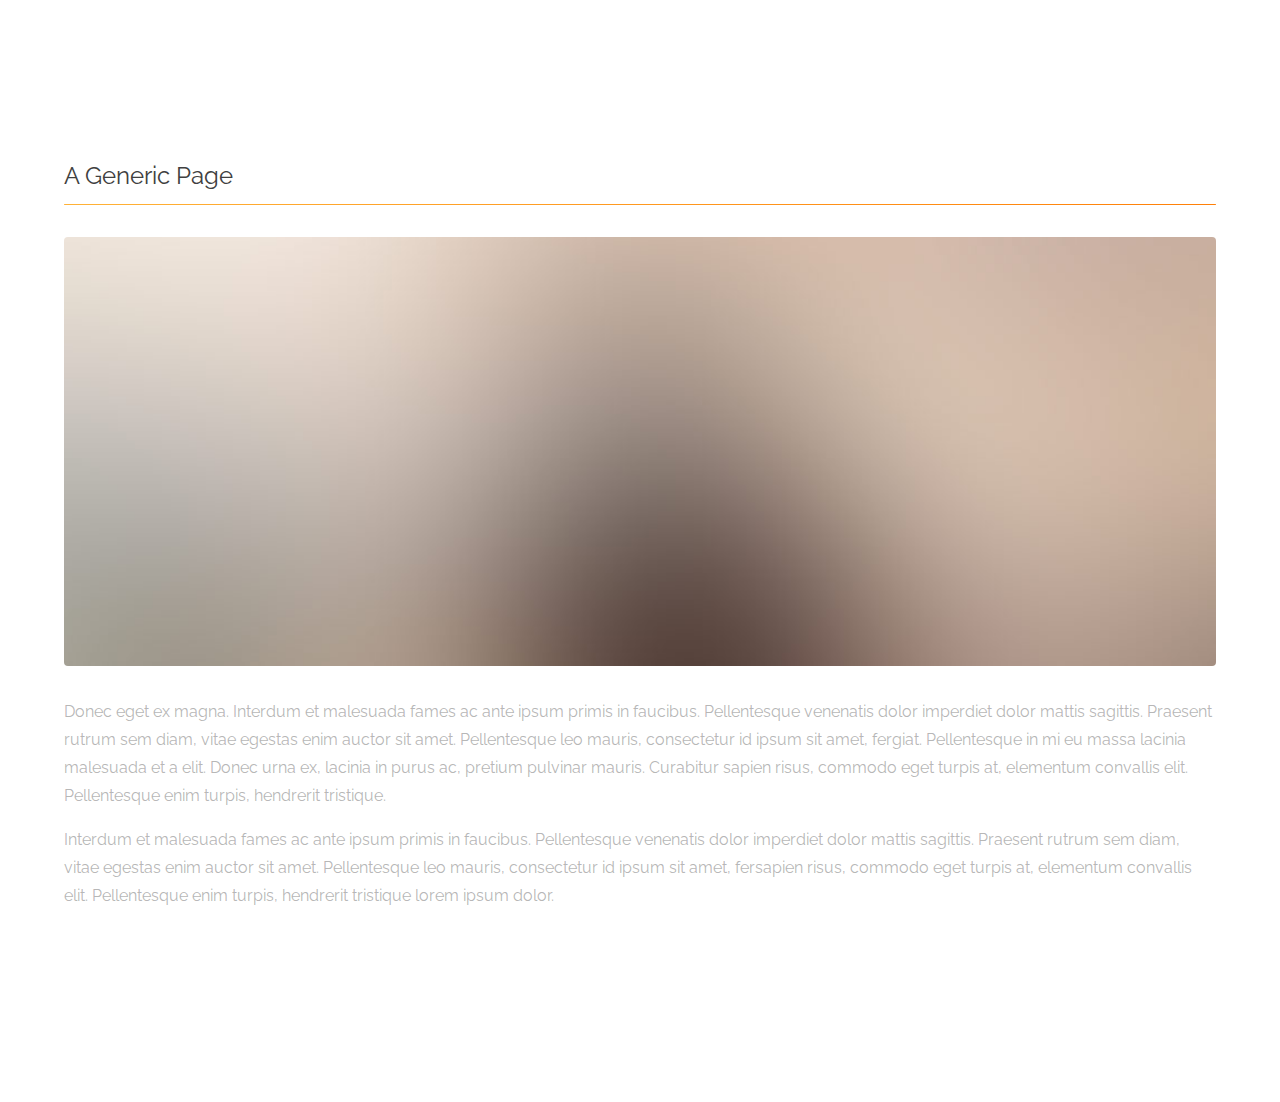
<file: generic.html>
<!DOCTYPE HTML>
<!--
	Hyperspace by HTML5 UP
	html5up.net | @ajlkn
	Free for personal and commercial use under the CCA 3.0 license (html5up.net/license)
-->
<html>
	<head>
		<title>Generic - Hyperspace by HTML5 UP</title>
		<meta charset="utf-8" />
		<meta name="viewport" content="width=device-width, initial-scale=1, user-scalable=no" />
		<link rel="stylesheet" href="assets/css/main.css" />
		<noscript><link rel="stylesheet" href="assets/css/noscript.css" /></noscript>
	</head>
	<body class="is-preload">

		<!-- Header -->
			<header id="header">
				<a href="index.html" class="title">Hyperspace</a>
				<nav>
					<ul>
						<li><a href="index.html">Home</a></li>
						<li><a href="generic.html" class="active">Generic</a></li>
						<li><a href="elements.html">Elements</a></li>
					</ul>
				</nav>
			</header>

		<!-- Wrapper -->
			<div id="wrapper">

				<!-- Main -->
					<section id="main" class="wrapper">
						<div class="inner">
							<h1 class="major">A Generic Page</h1>
							<span class="image fit"><img src="images/pic04.jpg" alt="" /></span>
							<p>Donec eget ex magna. Interdum et malesuada fames ac ante ipsum primis in faucibus. Pellentesque venenatis dolor imperdiet dolor mattis sagittis. Praesent rutrum sem diam, vitae egestas enim auctor sit amet. Pellentesque leo mauris, consectetur id ipsum sit amet, fergiat. Pellentesque in mi eu massa lacinia malesuada et a elit. Donec urna ex, lacinia in purus ac, pretium pulvinar mauris. Curabitur sapien risus, commodo eget turpis at, elementum convallis elit. Pellentesque enim turpis, hendrerit tristique.</p>
							<p>Interdum et malesuada fames ac ante ipsum primis in faucibus. Pellentesque venenatis dolor imperdiet dolor mattis sagittis. Praesent rutrum sem diam, vitae egestas enim auctor sit amet. Pellentesque leo mauris, consectetur id ipsum sit amet, fersapien risus, commodo eget turpis at, elementum convallis elit. Pellentesque enim turpis, hendrerit tristique lorem ipsum dolor.</p>
						</div>
					</section>

			</div>

		<!-- Footer -->
			<footer id="footer" class="wrapper alt">
				<div class="inner">
					<ul class="menu">
						<li>&copy; Untitled. All rights reserved.</li><li>Design: <a href="http://html5up.net">HTML5 UP</a></li>
					</ul>
				</div>
			</footer>

		<!-- Scripts -->
			<script src="assets/js/jquery.min.js"></script>
			<script src="assets/js/jquery.scrollex.min.js"></script>
			<script src="assets/js/jquery.scrolly.min.js"></script>
			<script src="assets/js/browser.min.js"></script>
			<script src="assets/js/breakpoints.min.js"></script>
			<script src="assets/js/util.js"></script>
			<script src="assets/js/main.js"></script>

	</body>
</html>
</file>
<file: assets/css/noscript.css>
/*
	Hyperspace by HTML5 UP
	html5up.net | @ajlkn
	Free for personal and commercial use under the CCA 3.0 license (html5up.net/license)
*/

/* Spotlights */

	.spotlights > section > .image:before {
		opacity: 0 !important;
	}

	.spotlights > section > .content > .inner {
		-moz-transform: none !important;
		-webkit-transform: none !important;
		-ms-transform: none !important;
		transform: none !important;
		opacity: 1 !important;
	}

/* Wrapper */

	.wrapper > .inner {
		opacity: 1 !important;
		-moz-transform: none !important;
		-webkit-transform: none !important;
		-ms-transform: none !important;
		transform: none !important;
	}

/* Sidebar */

	#sidebar > .inner {
		opacity: 1 !important;
	}

	#sidebar nav > ul > li {
		-moz-transform: none !important;
		-webkit-transform: none !important;
		-ms-transform: none !important;
		transform: none !important;
		opacity: 1 !important;
	}
</file>
<file: Marzo2019/assets/css/noscript.css>
/*
	Hyperspace by HTML5 UP
	html5up.net | @ajlkn
	Free for personal and commercial use under the CCA 3.0 license (html5up.net/license)
*/

/* Spotlights */

	.spotlights > section > .image:before {
		opacity: 0 !important;
	}

	.spotlights > section > .content > .inner {
		-moz-transform: none !important;
		-webkit-transform: none !important;
		-ms-transform: none !important;
		transform: none !important;
		opacity: 1 !important;
	}

/* Wrapper */

	.wrapper > .inner {
		opacity: 1 !important;
		-moz-transform: none !important;
		-webkit-transform: none !important;
		-ms-transform: none !important;
		transform: none !important;
	}

/* Sidebar */

	#sidebar > .inner {
		opacity: 1 !important;
	}

	#sidebar nav > ul > li {
		-moz-transform: none !important;
		-webkit-transform: none !important;
		-ms-transform: none !important;
		transform: none !important;
		opacity: 1 !important;
	}
</file>
<file: assets/css/main.css>
@import url(font-awesome.min.css);
@import url('https://fonts.googleapis.com/css?family=Montserrat:200,300,400,500,500i,600,700,800|Raleway:300,400,500,600,700|ZCOOL+XiaoWei');


/*
	Hyperspace by HTML5 UP
	html5up.net | @ajlkn
	Free for personal and commercial use under the CCA 3.0 license (html5up.net/license)
*/

html, body, div, span, applet, object,
iframe, h1, h2, h3, h4, h5, h6, p, blockquote,
pre, a, abbr, acronym, address, big, cite,
code, del, dfn, em, img, ins, kbd, q, s, samp,
small, strike, strong, sub, sup, tt, var, b,
u, i, center, dl, dt, dd, ol, ul, li, fieldset,
form, label, legend, table, caption, tbody,
tfoot, thead, tr, th, td, article, aside,
canvas, details, embed, figure, figcaption,
footer, header, hgroup, menu, nav, output, ruby,
section, summary, time, mark, audio, video {
	margin: 0;
	padding: 0;
	border: 0;
	font-size: 100%;
	font: inherit;
	vertical-align: baseline;}

article, aside, details, figcaption, figure,
footer, header, hgroup, menu, nav, section {
	display: block;}

body {
	line-height: 1;
}

ol, ul {
	list-style: none;
}

blockquote, q {
	quotes: none;
}

	blockquote:before, blockquote:after, q:before, q:after {
		content: '';
		content: none;
	}

table {
	border-collapse: collapse;
	border-spacing: 0;
}

body {
	-webkit-text-size-adjust: none;
}

mark {
	background-color: transparent;
	color: inherit;
}

input::-moz-focus-inner {
	border: 0;
	padding: 0;
}

input, select, textarea {
	-moz-appearance: none;
	-webkit-appearance: none;
	-ms-appearance: none;
	appearance: none;
}

/* Basic */

	@-ms-viewport {
		width: device-width;
	}

	body {
		-ms-overflow-style: scrollbar;
	}

	@media screen and (max-width: 480px) {

		html, body {
			min-width: 320px;
		}

	}

	html {
		box-sizing: border-box;
	}

	*, *:before, *:after {
		box-sizing: inherit;
	}

	body {
		background: WHITE;
	}

		body.is-preload *, body.is-preload *:before, body.is-preload *:after {
			-moz-animation: none !important;
			-webkit-animation: none !important;
			-ms-animation: none !important;
			animation: none !important;
			-moz-transition: none !important;
			-webkit-transition: none !important;
			-ms-transition: none !important;
			transition: none !important;
		}

/* Type */

	body, input, select, textarea {
		color: rgba(120, 120, 120, 0.55);
		font-family: Raleway, sans-serif;
		font-size: 16.5pt;
		font-weight: normal;
		line-height: 1.75;
	}

		@media screen and (max-width: 1680px) {

			body, input, select, textarea {
				font-size: 13pt;
			}

		}

		@media screen and (max-width: 1280px) {

			body, input, select, textarea {
				font-size: 12pt;
			}

		}

		@media screen and (max-width: 360px) {

			body, input, select, textarea {
				font-size: 11pt;
			}

		}

	a {
		-moz-transition: color 0.2s ease, border-bottom-color 0.2s ease;
		-webkit-transition: color 0.2s ease, border-bottom-color 0.2s ease;
		-ms-transition: color 0.2s ease, border-bottom-color 0.2s ease;
		transition: color 0.2s ease, border-bottom-color 0.2s ease;
		border-bottom: dotted 1px rgba(0, 0, 0, 0.25);
		color: inherit;
		text-decoration: none;
	}

		a:hover {
			border-bottom-color: transparent;
			color: #FF8008;
		}

	strong, b {
		color: #ffffff;
		font-weight: bold;
	}

	em, i {
		font-style: italic;
	}

	p {
		margin: 0 0 1em 0;
	}

	h1, h2, h3, h4, h5, h6, {
		color: black;
		font-weight: bold;
		line-height: 1.5;
		margin: 0 0 0.5em 0;
	}

		h1 a, h2 a, h3 a, h4 a, h5 a, h6 a {
			color: inherit;
			text-decoration: none;
		}

	h1 {
		font-size: 1.5em;
		color: #FF8008;
		color: #404040;

	}

		h1.major {
			margin: 0 0 1.3em 0;
			position: relative;
			padding-bottom: 0.35em;
		}

			h1.major:after {
				background-image: -moz-linear-gradient(to right, #5e42a6, #b74e91);
				background-image: -webkit-linear-gradient(to right, #5e42a6, #b74e91);
				background-image: -ms-linear-gradient(to right, #5e42a6, #b74e91);
				background-image: linear-gradient(to right, #FFB237, #FF8008);
				-moz-transition: max-width 0.2s ease;
				-webkit-transition: max-width 0.2s ease;
				-ms-transition: max-width 0.2s ease;
				transition: max-width 0.2s ease;
				border-radius: 0.2em;
				bottom: 0;
				content: '';
				height: 0.05em;
				position: absolute;
				right: 0;
				width: 100%;
			}

	h2 {
		font-size: 1.75em;
		color: #404040;
	}

	h3 {
		font-size: 1.1em;
		color: #404040;

	}

	h4 {
		font-size: 1em;
		color: #404040;

	}

	h5 {
		font-size: 0.8em;
		color: #404040;

	}

	h6 {
		font-size: 0.6em;
		color: #404040;

	}

	@media screen and (max-width: 736px) {

		h1 {
			font-size: 2em;
		}

		h2 {
			font-size: 1.25em;
		}

		h3 {
			font-size: 1em;
		}

		h4 {
			font-size: 0.8em;
		}

		h5 {
			font-size: 0.6em;
		}

		h6 {
			font-size: 0.6em;
		}

	}

	sub {
		font-size: 0.8em;
		position: relative;
		top: 0.5em;
	}

	sup {
		font-size: 0.8em;
		position: relative;
		top: -0.5em;
	}

	blockquote {
		border-left: solid 4px rgba(255, 255, 255, 0.15);
		font-style: italic;
		margin: 0 0 2em 0;
		padding: 0.5em 0 0.5em 2em;
	}

	code {
		background: rgba(255, 255, 255, 0.05);
		border-radius: 0.25em;
		border: solid 1px rgba(255, 255, 255, 0.15);
		font-family: "Courier New", monospace;
		font-size: 0.9em;
		margin: 0 0.25em;
		padding: 0.25em 0.65em;
	}

	pre {
		-webkit-overflow-scrolling: touch;
		font-family: "Courier New", monospace;
		font-size: 0.9em;
		margin: 0 0 2em 0;
	}

		pre code {
			display: block;
			line-height: 1.75em;
			padding: 1em 1.5em;
			overflow-x: auto;
		}

	hr {
		border: 0;
		border-bottom: solid 1px rgba(255, 255, 255, 0.15);
		margin: 2em 0;
	}

		hr.major {
			margin: 3em 0;
		}

	.align-left {
		text-align: left;
	}

	.align-center {
		text-align: center;
	}

	.align-right {
		text-align: right;
	}

/* Row */

	.row {
		display: flex;
		flex-wrap: wrap;
		box-sizing: border-box;
		align-items: stretch;
	}

		.row > * {
			box-sizing: border-box;
		}

		.row.gtr-uniform > * > :last-child {
			margin-bottom: 0;
		}

		.row.aln-left {
			justify-content: flex-start;
		}

		.row.aln-center {
			justify-content: center;
		}

		.row.aln-right {
			justify-content: flex-end;
		}

		.row.aln-top {
			align-items: flex-start;
		}

		.row.aln-middle {
			align-items: center;
		}

		.row.aln-bottom {
			align-items: flex-end;
		}

		.row > .imp {
			order: -1;
		}

		.row > .col-1 {
			width: 8.3333333333%;
		}

		.row > .off-1 {
			margin-left: 8.3333333333%;
		}

		.row > .col-2 {
			width: 16.6666666667%;
		}

		.row > .off-2 {
			margin-left: 16.6666666667%;
		}

		.row > .col-3 {
			width: 25%;
		}

		.row > .off-3 {
			margin-left: 25%;
		}

		.row > .col-4 {
			width: 33.3333333333%;
		}

		.row > .off-4 {
			margin-left: 33.3333333333%;
		}

		.row > .col-5 {
			width: 41.6666666667%;
		}

		.row > .off-5 {
			margin-left: 41.6666666667%;
		}

		.row > .col-6 {
			width: 50%;
		}

		.row > .off-6 {
			margin-left: 50%;
		}

		.row > .col-7 {
			width: 58.3333333333%;
		}

		.row > .off-7 {
			margin-left: 58.3333333333%;
		}

		.row > .col-8 {
			width: 66.6666666667%;
		}

		.row > .off-8 {
			margin-left: 66.6666666667%;
		}

		.row > .col-9 {
			width: 75%;
		}

		.row > .off-9 {
			margin-left: 75%;
		}

		.row > .col-10 {
			width: 83.3333333333%;
		}

		.row > .off-10 {
			margin-left: 83.3333333333%;
		}

		.row > .col-11 {
			width: 91.6666666667%;
		}

		.row > .off-11 {
			margin-left: 91.6666666667%;
		}

		.row > .col-12 {
			width: 100%;
		}

		.row > .off-12 {
			margin-left: 100%;
		}

		.row.gtr-0 {
			margin-top: 0;
			margin-left: 0em;
		}

			.row.gtr-0 > * {
				padding: 0 0 0 0em;
			}

			.row.gtr-0.gtr-uniform {
				margin-top: 0em;
			}

				.row.gtr-0.gtr-uniform > * {
					padding-top: 0em;
				}

		.row.gtr-25 {
			margin-top: 0;
			margin-left: -0.375em;
		}

			.row.gtr-25 > * {
				padding: 0 0 0 0.375em;
			}

			.row.gtr-25.gtr-uniform {
				margin-top: -0.375em;
			}

				.row.gtr-25.gtr-uniform > * {
					padding-top: 0.375em;
				}

		.row.gtr-50 {
			margin-top: 0;
			margin-left: -0.75em;
		}

			.row.gtr-50 > * {
				padding: 0 0 0 0.75em;
			}

			.row.gtr-50.gtr-uniform {
				margin-top: -0.75em;
			}

				.row.gtr-50.gtr-uniform > * {
					padding-top: 0.75em;
				}

		.row {
			margin-top: 0;
			margin-left: -1.5em;
		}

			.row > * {
				padding: 0 0 0 1.5em;
			}

			.row.gtr-uniform {
				margin-top: -1.5em;
			}

				.row.gtr-uniform > * {
					padding-top: 1.5em;
				}

		.row.gtr-150 {
			margin-top: 0;
			margin-left: -2.25em;
		}

			.row.gtr-150 > * {
				padding: 0 0 0 2.25em;
			}

			.row.gtr-150.gtr-uniform {
				margin-top: -2.25em;
			}

				.row.gtr-150.gtr-uniform > * {
					padding-top: 2.25em;
				}

		.row.gtr-200 {
			margin-top: 0;
			margin-left: -3em;
		}

			.row.gtr-200 > * {
				padding: 0 0 0 3em;
			}

			.row.gtr-200.gtr-uniform {
				margin-top: -3em;
			}

				.row.gtr-200.gtr-uniform > * {
					padding-top: 3em;
				}

		@media screen and (max-width: 1680px) {

			.row {
				display: flex;
				flex-wrap: wrap;
				box-sizing: border-box;
				align-items: stretch;
			}

				.row > * {
					box-sizing: border-box;
				}

				.row.gtr-uniform > * > :last-child {
					margin-bottom: 0;
				}

				.row.aln-left {
					justify-content: flex-start;
				}

				.row.aln-center {
					justify-content: center;
				}

				.row.aln-right {
					justify-content: flex-end;
				}

				.row.aln-top {
					align-items: flex-start;
				}

				.row.aln-middle {
					align-items: center;
				}

				.row.aln-bottom {
					align-items: flex-end;
				}

				.row > .imp-xlarge {
					order: -1;
				}

				.row > .col-1-xlarge {
					width: 8.3333333333%;
				}

				.row > .off-1-xlarge {
					margin-left: 8.3333333333%;
				}

				.row > .col-2-xlarge {
					width: 16.6666666667%;
				}

				.row > .off-2-xlarge {
					margin-left: 16.6666666667%;
				}

				.row > .col-3-xlarge {
					width: 25%;
				}

				.row > .off-3-xlarge {
					margin-left: 25%;
				}

				.row > .col-4-xlarge {
					width: 33.3333333333%;
				}

				.row > .off-4-xlarge {
					margin-left: 33.3333333333%;
				}

				.row > .col-5-xlarge {
					width: 41.6666666667%;
				}

				.row > .off-5-xlarge {
					margin-left: 41.6666666667%;
				}

				.row > .col-6-xlarge {
					width: 50%;
				}

				.row > .off-6-xlarge {
					margin-left: 50%;
				}

				.row > .col-7-xlarge {
					width: 58.3333333333%;
				}

				.row > .off-7-xlarge {
					margin-left: 58.3333333333%;
				}

				.row > .col-8-xlarge {
					width: 66.6666666667%;
				}

				.row > .off-8-xlarge {
					margin-left: 66.6666666667%;
				}

				.row > .col-9-xlarge {
					width: 75%;
				}

				.row > .off-9-xlarge {
					margin-left: 75%;
				}

				.row > .col-10-xlarge {
					width: 83.3333333333%;
				}

				.row > .off-10-xlarge {
					margin-left: 83.3333333333%;
				}

				.row > .col-11-xlarge {
					width: 91.6666666667%;
				}

				.row > .off-11-xlarge {
					margin-left: 91.6666666667%;
				}

				.row > .col-12-xlarge {
					width: 100%;
				}

				.row > .off-12-xlarge {
					margin-left: 100%;
				}

				.row.gtr-0 {
					margin-top: 0;
					margin-left: 0em;
				}

					.row.gtr-0 > * {
						padding: 0 0 0 0em;
					}

					.row.gtr-0.gtr-uniform {
						margin-top: 0em;
					}

						.row.gtr-0.gtr-uniform > * {
							padding-top: 0em;
						}

				.row.gtr-25 {
					margin-top: 0;
					margin-left: -0.375em;
				}

					.row.gtr-25 > * {
						padding: 0 0 0 0.375em;
					}

					.row.gtr-25.gtr-uniform {
						margin-top: -0.375em;
					}

						.row.gtr-25.gtr-uniform > * {
							padding-top: 0.375em;
						}

				.row.gtr-50 {
					margin-top: 0;
					margin-left: -0.75em;
				}

					.row.gtr-50 > * {
						padding: 0 0 0 0.75em;
					}

					.row.gtr-50.gtr-uniform {
						margin-top: -0.75em;
					}

						.row.gtr-50.gtr-uniform > * {
							padding-top: 0.75em;
						}

				.row {
					margin-top: 0;
					margin-left: -1.5em;
				}

					.row > * {
						padding: 0 0 0 1.5em;
					}

					.row.gtr-uniform {
						margin-top: -1.5em;
					}

						.row.gtr-uniform > * {
							padding-top: 1.5em;
						}

				.row.gtr-150 {
					margin-top: 0;
					margin-left: -2.25em;
				}

					.row.gtr-150 > * {
						padding: 0 0 0 2.25em;
					}

					.row.gtr-150.gtr-uniform {
						margin-top: -2.25em;
					}

						.row.gtr-150.gtr-uniform > * {
							padding-top: 2.25em;
						}

				.row.gtr-200 {
					margin-top: 0;
					margin-left: -3em;
				}

					.row.gtr-200 > * {
						padding: 0 0 0 3em;
					}

					.row.gtr-200.gtr-uniform {
						margin-top: -3em;
					}

						.row.gtr-200.gtr-uniform > * {
							padding-top: 3em;
						}

		}

		@media screen and (max-width: 1280px) {

			.row {
				display: flex;
				flex-wrap: wrap;
				box-sizing: border-box;
				align-items: stretch;
			}

				.row > * {
					box-sizing: border-box;
				}

				.row.gtr-uniform > * > :last-child {
					margin-bottom: 0;
				}

				.row.aln-left {
					justify-content: flex-start;
				}

				.row.aln-center {
					justify-content: center;
				}

				.row.aln-right {
					justify-content: flex-end;
				}

				.row.aln-top {
					align-items: flex-start;
				}

				.row.aln-middle {
					align-items: center;
				}

				.row.aln-bottom {
					align-items: flex-end;
				}

				.row > .imp-large {
					order: -1;
				}

				.row > .col-1-large {
					width: 8.3333333333%;
				}

				.row > .off-1-large {
					margin-left: 8.3333333333%;
				}

				.row > .col-2-large {
					width: 16.6666666667%;
				}

				.row > .off-2-large {
					margin-left: 16.6666666667%;
				}

				.row > .col-3-large {
					width: 25%;
				}

				.row > .off-3-large {
					margin-left: 25%;
				}

				.row > .col-4-large {
					width: 33.3333333333%;
				}

				.row > .off-4-large {
					margin-left: 33.3333333333%;
				}

				.row > .col-5-large {
					width: 41.6666666667%;
				}

				.row > .off-5-large {
					margin-left: 41.6666666667%;
				}

				.row > .col-6-large {
					width: 50%;
				}

				.row > .off-6-large {
					margin-left: 50%;
				}

				.row > .col-7-large {
					width: 58.3333333333%;
				}

				.row > .off-7-large {
					margin-left: 58.3333333333%;
				}

				.row > .col-8-large {
					width: 66.6666666667%;
				}

				.row > .off-8-large {
					margin-left: 66.6666666667%;
				}

				.row > .col-9-large {
					width: 75%;
				}

				.row > .off-9-large {
					margin-left: 75%;
				}

				.row > .col-10-large {
					width: 83.3333333333%;
				}

				.row > .off-10-large {
					margin-left: 83.3333333333%;
				}

				.row > .col-11-large {
					width: 91.6666666667%;
				}

				.row > .off-11-large {
					margin-left: 91.6666666667%;
				}

				.row > .col-12-large {
					width: 100%;
				}

				.row > .off-12-large {
					margin-left: 100%;
				}

				.row.gtr-0 {
					margin-top: 0;
					margin-left: 0em;
				}

					.row.gtr-0 > * {
						padding: 0 0 0 0em;
					}

					.row.gtr-0.gtr-uniform {
						margin-top: 0em;
					}

						.row.gtr-0.gtr-uniform > * {
							padding-top: 0em;
						}

				.row.gtr-25 {
					margin-top: 0;
					margin-left: -0.375em;
				}

					.row.gtr-25 > * {
						padding: 0 0 0 0.375em;
					}

					.row.gtr-25.gtr-uniform {
						margin-top: -0.375em;
					}

						.row.gtr-25.gtr-uniform > * {
							padding-top: 0.375em;
						}

				.row.gtr-50 {
					margin-top: 0;
					margin-left: -0.75em;
				}

					.row.gtr-50 > * {
						padding: 0 0 0 0.75em;
					}

					.row.gtr-50.gtr-uniform {
						margin-top: -0.75em;
					}

						.row.gtr-50.gtr-uniform > * {
							padding-top: 0.75em;
						}

				.row {
					margin-top: 0;
					margin-left: -1.5em;
				}

					.row > * {
						padding: 0 0 0 1.5em;
					}

					.row.gtr-uniform {
						margin-top: -1.5em;
					}

						.row.gtr-uniform > * {
							padding-top: 1.5em;
						}

				.row.gtr-150 {
					margin-top: 0;
					margin-left: -2.25em;
				}

					.row.gtr-150 > * {
						padding: 0 0 0 2.25em;
					}

					.row.gtr-150.gtr-uniform {
						margin-top: -2.25em;
					}

						.row.gtr-150.gtr-uniform > * {
							padding-top: 2.25em;
						}

				.row.gtr-200 {
					margin-top: 0;
					margin-left: -3em;
				}

					.row.gtr-200 > * {
						padding: 0 0 0 3em;
					}

					.row.gtr-200.gtr-uniform {
						margin-top: -3em;
					}

						.row.gtr-200.gtr-uniform > * {
							padding-top: 3em;
						}

		}

		@media screen and (max-width: 980px) {

			.row {
				display: flex;
				flex-wrap: wrap;
				box-sizing: border-box;
				align-items: stretch;
			}

				.row > * {
					box-sizing: border-box;
				}

				.row.gtr-uniform > * > :last-child {
					margin-bottom: 0;
				}

				.row.aln-left {
					justify-content: flex-start;
				}

				.row.aln-center {
					justify-content: center;
				}

				.row.aln-right {
					justify-content: flex-end;
				}

				.row.aln-top {
					align-items: flex-start;
				}

				.row.aln-middle {
					align-items: center;
				}

				.row.aln-bottom {
					align-items: flex-end;
				}

				.row > .imp-medium {
					order: -1;
				}

				.row > .col-1-medium {
					width: 8.3333333333%;
				}

				.row > .off-1-medium {
					margin-left: 8.3333333333%;
				}

				.row > .col-2-medium {
					width: 16.6666666667%;
				}

				.row > .off-2-medium {
					margin-left: 16.6666666667%;
				}

				.row > .col-3-medium {
					width: 25%;
				}

				.row > .off-3-medium {
					margin-left: 25%;
				}

				.row > .col-4-medium {
					width: 33.3333333333%;
				}

				.row > .off-4-medium {
					margin-left: 33.3333333333%;
				}

				.row > .col-5-medium {
					width: 41.6666666667%;
				}

				.row > .off-5-medium {
					margin-left: 41.6666666667%;
				}

				.row > .col-6-medium {
					width: 50%;
				}

				.row > .off-6-medium {
					margin-left: 50%;
				}

				.row > .col-7-medium {
					width: 58.3333333333%;
				}

				.row > .off-7-medium {
					margin-left: 58.3333333333%;
				}

				.row > .col-8-medium {
					width: 66.6666666667%;
				}

				.row > .off-8-medium {
					margin-left: 66.6666666667%;
				}

				.row > .col-9-medium {
					width: 75%;
				}

				.row > .off-9-medium {
					margin-left: 75%;
				}

				.row > .col-10-medium {
					width: 83.3333333333%;
				}

				.row > .off-10-medium {
					margin-left: 83.3333333333%;
				}

				.row > .col-11-medium {
					width: 91.6666666667%;
				}

				.row > .off-11-medium {
					margin-left: 91.6666666667%;
				}

				.row > .col-12-medium {
					width: 100%;
				}

				.row > .off-12-medium {
					margin-left: 100%;
				}

				.row.gtr-0 {
					margin-top: 0;
					margin-left: 0em;
				}

					.row.gtr-0 > * {
						padding: 0 0 0 0em;
					}

					.row.gtr-0.gtr-uniform {
						margin-top: 0em;
					}

						.row.gtr-0.gtr-uniform > * {
							padding-top: 0em;
						}

				.row.gtr-25 {
					margin-top: 0;
					margin-left: -0.375em;
				}

					.row.gtr-25 > * {
						padding: 0 0 0 0.375em;
					}

					.row.gtr-25.gtr-uniform {
						margin-top: -0.375em;
					}

						.row.gtr-25.gtr-uniform > * {
							padding-top: 0.375em;
						}

				.row.gtr-50 {
					margin-top: 0;
					margin-left: -0.75em;
				}

					.row.gtr-50 > * {
						padding: 0 0 0 0.75em;
					}

					.row.gtr-50.gtr-uniform {
						margin-top: -0.75em;
					}

						.row.gtr-50.gtr-uniform > * {
							padding-top: 0.75em;
						}

				.row {
					margin-top: 0;
					margin-left: -1.5em;
				}

					.row > * {
						padding: 0 0 0 1.5em;
					}

					.row.gtr-uniform {
						margin-top: -1.5em;
					}

						.row.gtr-uniform > * {
							padding-top: 1.5em;
						}

				.row.gtr-150 {
					margin-top: 0;
					margin-left: -2.25em;
				}

					.row.gtr-150 > * {
						padding: 0 0 0 2.25em;
					}

					.row.gtr-150.gtr-uniform {
						margin-top: -2.25em;
					}

						.row.gtr-150.gtr-uniform > * {
							padding-top: 2.25em;
						}

				.row.gtr-200 {
					margin-top: 0;
					margin-left: -3em;
				}

					.row.gtr-200 > * {
						padding: 0 0 0 3em;
					}

					.row.gtr-200.gtr-uniform {
						margin-top: -3em;
					}

						.row.gtr-200.gtr-uniform > * {
							padding-top: 3em;
						}

		}

		@media screen and (max-width: 736px) {

			.row {
				display: flex;
				flex-wrap: wrap;
				box-sizing: border-box;
				align-items: stretch;
			}

				.row > * {
					box-sizing: border-box;
				}

				.row.gtr-uniform > * > :last-child {
					margin-bottom: 0;
				}

				.row.aln-left {
					justify-content: flex-start;
				}

				.row.aln-center {
					justify-content: center;
				}

				.row.aln-right {
					justify-content: flex-end;
				}

				.row.aln-top {
					align-items: flex-start;
				}

				.row.aln-middle {
					align-items: center;
				}

				.row.aln-bottom {
					align-items: flex-end;
				}

				.row > .imp-small {
					order: -1;
				}

				.row > .col-1-small {
					width: 8.3333333333%;
				}

				.row > .off-1-small {
					margin-left: 8.3333333333%;
				}

				.row > .col-2-small {
					width: 16.6666666667%;
				}

				.row > .off-2-small {
					margin-left: 16.6666666667%;
				}

				.row > .col-3-small {
					width: 25%;
				}

				.row > .off-3-small {
					margin-left: 25%;
				}

				.row > .col-4-small {
					width: 33.3333333333%;
				}

				.row > .off-4-small {
					margin-left: 33.3333333333%;
				}

				.row > .col-5-small {
					width: 41.6666666667%;
				}

				.row > .off-5-small {
					margin-left: 41.6666666667%;
				}

				.row > .col-6-small {
					width: 50%;
				}

				.row > .off-6-small {
					margin-left: 50%;
				}

				.row > .col-7-small {
					width: 58.3333333333%;
				}

				.row > .off-7-small {
					margin-left: 58.3333333333%;
				}

				.row > .col-8-small {
					width: 66.6666666667%;
				}

				.row > .off-8-small {
					margin-left: 66.6666666667%;
				}

				.row > .col-9-small {
					width: 75%;
				}

				.row > .off-9-small {
					margin-left: 75%;
				}

				.row > .col-10-small {
					width: 83.3333333333%;
				}

				.row > .off-10-small {
					margin-left: 83.3333333333%;
				}

				.row > .col-11-small {
					width: 91.6666666667%;
				}

				.row > .off-11-small {
					margin-left: 91.6666666667%;
				}

				.row > .col-12-small {
					width: 100%;
				}

				.row > .off-12-small {
					margin-left: 100%;
				}

				.row.gtr-0 {
					margin-top: 0;
					margin-left: 0em;
				}

					.row.gtr-0 > * {
						padding: 0 0 0 0em;
					}

					.row.gtr-0.gtr-uniform {
						margin-top: 0em;
					}

						.row.gtr-0.gtr-uniform > * {
							padding-top: 0em;
						}

				.row.gtr-25 {
					margin-top: 0;
					margin-left: -0.375em;
				}

					.row.gtr-25 > * {
						padding: 0 0 0 0.375em;
					}

					.row.gtr-25.gtr-uniform {
						margin-top: -0.375em;
					}

						.row.gtr-25.gtr-uniform > * {
							padding-top: 0.375em;
						}

				.row.gtr-50 {
					margin-top: 0;
					margin-left: -0.75em;
				}

					.row.gtr-50 > * {
						padding: 0 0 0 0.75em;
					}

					.row.gtr-50.gtr-uniform {
						margin-top: -0.75em;
					}

						.row.gtr-50.gtr-uniform > * {
							padding-top: 0.75em;
						}

				.row {
					margin-top: 0;
					margin-left: -1.5em;
				}

					.row > * {
						padding: 0 0 0 1.5em;
					}

					.row.gtr-uniform {
						margin-top: -1.5em;
					}

						.row.gtr-uniform > * {
							padding-top: 1.5em;
						}

				.row.gtr-150 {
					margin-top: 0;
					margin-left: -2.25em;
				}

					.row.gtr-150 > * {
						padding: 0 0 0 2.25em;
					}

					.row.gtr-150.gtr-uniform {
						margin-top: -2.25em;
					}

						.row.gtr-150.gtr-uniform > * {
							padding-top: 2.25em;
						}

				.row.gtr-200 {
					margin-top: 0;
					margin-left: -3em;
				}

					.row.gtr-200 > * {
						padding: 0 0 0 3em;
					}

					.row.gtr-200.gtr-uniform {
						margin-top: -3em;
					}

						.row.gtr-200.gtr-uniform > * {
							padding-top: 3em;
						}

		}

		@media screen and (max-width: 480px) {

			.row {
				display: flex;
				flex-wrap: wrap;
				box-sizing: border-box;
				align-items: stretch;
			}

				.row > * {
					box-sizing: border-box;
				}

				.row.gtr-uniform > * > :last-child {
					margin-bottom: 0;
				}

				.row.aln-left {
					justify-content: flex-start;
				}

				.row.aln-center {
					justify-content: center;
				}

				.row.aln-right {
					justify-content: flex-end;
				}

				.row.aln-top {
					align-items: flex-start;
				}

				.row.aln-middle {
					align-items: center;
				}

				.row.aln-bottom {
					align-items: flex-end;
				}

				.row > .imp-xsmall {
					order: -1;
				}

				.row > .col-1-xsmall {
					width: 8.3333333333%;
				}

				.row > .off-1-xsmall {
					margin-left: 8.3333333333%;
				}

				.row > .col-2-xsmall {
					width: 16.6666666667%;
				}

				.row > .off-2-xsmall {
					margin-left: 16.6666666667%;
				}

				.row > .col-3-xsmall {
					width: 25%;
				}

				.row > .off-3-xsmall {
					margin-left: 25%;
				}

				.row > .col-4-xsmall {
					width: 33.3333333333%;
				}

				.row > .off-4-xsmall {
					margin-left: 33.3333333333%;
				}

				.row > .col-5-xsmall {
					width: 41.6666666667%;
				}

				.row > .off-5-xsmall {
					margin-left: 41.6666666667%;
				}

				.row > .col-6-xsmall {
					width: 50%;
				}

				.row > .off-6-xsmall {
					margin-left: 50%;
				}

				.row > .col-7-xsmall {
					width: 58.3333333333%;
				}

				.row > .off-7-xsmall {
					margin-left: 58.3333333333%;
				}

				.row > .col-8-xsmall {
					width: 66.6666666667%;
				}

				.row > .off-8-xsmall {
					margin-left: 66.6666666667%;
				}

				.row > .col-9-xsmall {
					width: 75%;
				}

				.row > .off-9-xsmall {
					margin-left: 75%;
				}

				.row > .col-10-xsmall {
					width: 83.3333333333%;
				}

				.row > .off-10-xsmall {
					margin-left: 83.3333333333%;
				}

				.row > .col-11-xsmall {
					width: 91.6666666667%;
				}

				.row > .off-11-xsmall {
					margin-left: 91.6666666667%;
				}

				.row > .col-12-xsmall {
					width: 100%;
				}

				.row > .off-12-xsmall {
					margin-left: 100%;
				}

				.row.gtr-0 {
					margin-top: 0;
					margin-left: 0em;
				}

					.row.gtr-0 > * {
						padding: 0 0 0 0em;
					}

					.row.gtr-0.gtr-uniform {
						margin-top: 0em;
					}

						.row.gtr-0.gtr-uniform > * {
							padding-top: 0em;
						}

				.row.gtr-25 {
					margin-top: 0;
					margin-left: -0.375em;
				}

					.row.gtr-25 > * {
						padding: 0 0 0 0.375em;
					}

					.row.gtr-25.gtr-uniform {
						margin-top: -0.375em;
					}

						.row.gtr-25.gtr-uniform > * {
							padding-top: 0.375em;
						}

				.row.gtr-50 {
					margin-top: 0;
					margin-left: -0.75em;
				}

					.row.gtr-50 > * {
						padding: 0 0 0 0.75em;
					}

					.row.gtr-50.gtr-uniform {
						margin-top: -0.75em;
					}

						.row.gtr-50.gtr-uniform > * {
							padding-top: 0.75em;
						}

				.row {
					margin-top: 0;
					margin-left: -1.5em;
				}

					.row > * {
						padding: 0 0 0 1.5em;
					}

					.row.gtr-uniform {
						margin-top: -1.5em;
					}

						.row.gtr-uniform > * {
							padding-top: 1.5em;
						}

				.row.gtr-150 {
					margin-top: 0;
					margin-left: -2.25em;
				}

					.row.gtr-150 > * {
						padding: 0 0 0 2.25em;
					}

					.row.gtr-150.gtr-uniform {
						margin-top: -2.25em;
					}

						.row.gtr-150.gtr-uniform > * {
							padding-top: 2.25em;
						}

				.row.gtr-200 {
					margin-top: 0;
					margin-left: -3em;
				}

					.row.gtr-200 > * {
						padding: 0 0 0 3em;
					}

					.row.gtr-200.gtr-uniform {
						margin-top: -3em;
					}

						.row.gtr-200.gtr-uniform > * {
							padding-top: 3em;
						}

		}

/* Box */

	.box {
		border-radius: 0.25em;
		border: solid 1px rgba(255, 255, 255, 0.15);
		margin-bottom: 2em;
		padding: 1.5em;
	}

		.box > :last-child,
		.box > :last-child > :last-child,
		.box > :last-child > :last-child > :last-child {
			margin-bottom: 0;
		}

		.box.alt {
			border: 0;
			border-radius: 0;
			padding: 0;
		}

/* Button */

	input[type="submit"],
	input[type="reset"],
	input[type="button"],
	button,
	.button {
		-moz-appearance: none;
		-webkit-appearance: none;
		-ms-appearance: none;
		appearance: none;
		-moz-transition: border-color 0.2s ease;
		-webkit-transition: border-color 0.2s ease;
		-ms-transition: border-color 0.2s ease;
		transition: border-color 0.2s ease;
		background-image: linear-gradient(to right, #FFB237, #FF8008);;
		border: solid 1px !important;
		border-color: rgba(255, 255, 255, 0.15) !important;
		border-radius: 3em;
		color: #ffffff !important;
		cursor: pointer;
		display: inline-block;
		font-size: 0.6em;
		font-weight: bold;
		height: calc(4.75em + 2px);
		letter-spacing: 0.25em;
		line-height: 4.75em;
		outline: 0;
		padding: 0 3.75em;
		position: relative;
		text-align: center;
		text-decoration: none;
		text-transform: uppercase;
		white-space: nowrap;
	}

		input[type="submit"]:after,
		input[type="reset"]:after,
		input[type="button"]:after,
		button:after,
		.button:after {
			-moz-transform: scale(0.25);
			-webkit-transform: scale(0.25);
			-ms-transform: scale(0.25);
			transform: scale(0.25);
			pointer-events: none;
			-moz-transition: opacity 0.2s ease, -moz-transform 0.2s ease;
			-webkit-transition: opacity 0.2s ease, -webkit-transform 0.2s ease;
			-ms-transition: opacity 0.2s ease, -ms-transform 0.2s ease;
			transition: opacity 0.2s ease, transform 0.2s ease;
			background: #ffffff;
			border-radius: 3em;
			content: '';
			height: 100%;
			left: 0;
			opacity: 0;
			position: absolute;
			top: 0;
			width: 100%;
		}

		input[type="submit"].icon:before,
		input[type="reset"].icon:before,
		input[type="button"].icon:before,
		button.icon:before,
		.button.icon:before {
			margin-right: 0.75em;
		}

		input[type="submit"].fit,
		input[type="reset"].fit,
		input[type="button"].fit,
		button.fit,
		.button.fit {
			width: 100%;
		}

		input[type="submit"].small,
		input[type="reset"].small,
		input[type="button"].small,
		button.small,
		.button.small {
			font-size: 0.4em;
		}

		input[type="submit"].large,
		input[type="reset"].large,
		input[type="button"].large,
		button.large,
		.button.large {
			font-size: 0.8em;
		}

		input[type="submit"].primary,
		input[type="reset"].primary,
		input[type="button"].primary,
		button.primary,
		.button.primary {
			background-color: #ffffff;
			color: #312450 !important;
		}

			input[type="submit"].primary:after,
			input[type="reset"].primary:after,
			input[type="button"].primary:after,
			button.primary:after,
			.button.primary:after {
				display: none;
			}

		input[type="submit"].disabled, input[type="submit"]:disabled,
		input[type="reset"].disabled,
		input[type="reset"]:disabled,
		input[type="button"].disabled,
		input[type="button"]:disabled,
		button.disabled,
		button:disabled,
		.button.disabled,
		.button:disabled {
			cursor: default;
			opacity: 0.5;
			pointer-events: none;
		}

		input[type="submit"]:hover,
		input[type="reset"]:hover,
		input[type="button"]:hover,
		button:hover,
		.button:hover {
			border-color: rgba(255, 255, 255, 0.55) !important;
		}

			input[type="submit"]:hover:after,
			input[type="reset"]:hover:after,
			input[type="button"]:hover:after,
			button:hover:after,
			.button:hover:after {
				opacity: 0.05;
				-moz-transform: scale(1);
				-webkit-transform: scale(1);
				-ms-transform: scale(1);
				transform: scale(1);
			}

			input[type="submit"]:hover:active,
			input[type="reset"]:hover:active,
			input[type="button"]:hover:active,
			button:hover:active,
			.button:hover:active {
				border-color: #ffffff !important;
			}

				input[type="submit"]:hover:active:after,
				input[type="reset"]:hover:active:after,
				input[type="button"]:hover:active:after,
				button:hover:active:after,
				.button:hover:active:after {
					opacity: 0.1;
				}

/* Features */

	.features {
		display: -moz-flex;
		display: -webkit-flex;
		display: -ms-flex;
		display: flex;
		-moz-flex-wrap: wrap;
		-webkit-flex-wrap: wrap;
		-ms-flex-wrap: wrap;
		flex-wrap: wrap;
		border-radius: 0.25em;
		border: solid 1px rgba(255, 255, 255, 0.15);
		background: rgba(255, 255, 255, 0.05);
		margin: 0 0 2em 0;
	}

		.features section {
			padding: 3.5em 3em 1em 7em ;
			width: 50%;
			border-top: solid 1px rgba(255, 255, 255, 0.15);
			position: relative;
		}

			.features section:nth-child(-n + 2) {
				border-top-width: 0;
			}

			.features section:nth-child(2n) {
				border-left: solid 1px rgba(255, 255, 255, 0.15);
			}

			.features section .icon {
				-moz-transition: opacity 0.5s ease, -moz-transform 0.5s ease;
				-webkit-transition: opacity 0.5s ease, -webkit-transform 0.5s ease;
				-ms-transition: opacity 0.5s ease, -ms-transform 0.5s ease;
				transition: opacity 0.5s ease, transform 0.5s ease;
				-moz-transition-delay: 1s;
				-webkit-transition-delay: 1s;
				-ms-transition-delay: 1s;
				transition-delay: 1s;
				-moz-transform: scale(1);
				-webkit-transform: scale(1);
				-ms-transform: scale(1);
				transform: scale(1);
				position: absolute;
				left: 3em;
				top: 3em;
				opacity: 1;
			}

			.features section:nth-child(1) .icon {
				-moz-transition-delay: 0.15s;
				-webkit-transition-delay: 0.15s;
				-ms-transition-delay: 0.15s;
				transition-delay: 0.15s;
			}

			.features section:nth-child(2) .icon {
				-moz-transition-delay: 0.3s;
				-webkit-transition-delay: 0.3s;
				-ms-transition-delay: 0.3s;
				transition-delay: 0.3s;
			}

			.features section:nth-child(3) .icon {
				-moz-transition-delay: 0.45s;
				-webkit-transition-delay: 0.45s;
				-ms-transition-delay: 0.45s;
				transition-delay: 0.45s;
			}

			.features section:nth-child(4) .icon {
				-moz-transition-delay: 0.6s;
				-webkit-transition-delay: 0.6s;
				-ms-transition-delay: 0.6s;
				transition-delay: 0.6s;
			}

			.features section:nth-child(5) .icon {
				-moz-transition-delay: 0.75s;
				-webkit-transition-delay: 0.75s;
				-ms-transition-delay: 0.75s;
				transition-delay: 0.75s;
			}

			.features section:nth-child(6) .icon {
				-moz-transition-delay: 0.9s;
				-webkit-transition-delay: 0.9s;
				-ms-transition-delay: 0.9s;
				transition-delay: 0.9s;
			}

			.features section:nth-child(7) .icon {
				-moz-transition-delay: 1.05s;
				-webkit-transition-delay: 1.05s;
				-ms-transition-delay: 1.05s;
				transition-delay: 1.05s;
			}

			.features section:nth-child(8) .icon {
				-moz-transition-delay: 1.2s;
				-webkit-transition-delay: 1.2s;
				-ms-transition-delay: 1.2s;
				transition-delay: 1.2s;
			}

			.features section:nth-child(9) .icon {
				-moz-transition-delay: 1.35s;
				-webkit-transition-delay: 1.35s;
				-ms-transition-delay: 1.35s;
				transition-delay: 1.35s;
			}

			.features section:nth-child(10) .icon {
				-moz-transition-delay: 1.5s;
				-webkit-transition-delay: 1.5s;
				-ms-transition-delay: 1.5s;
				transition-delay: 1.5s;
			}

			.features section:nth-child(11) .icon {
				-moz-transition-delay: 1.65s;
				-webkit-transition-delay: 1.65s;
				-ms-transition-delay: 1.65s;
				transition-delay: 1.65s;
			}

			.features section:nth-child(12) .icon {
				-moz-transition-delay: 1.8s;
				-webkit-transition-delay: 1.8s;
				-ms-transition-delay: 1.8s;
				transition-delay: 1.8s;
			}

			.features section:nth-child(13) .icon {
				-moz-transition-delay: 1.95s;
				-webkit-transition-delay: 1.95s;
				-ms-transition-delay: 1.95s;
				transition-delay: 1.95s;
			}

			.features section:nth-child(14) .icon {
				-moz-transition-delay: 2.1s;
				-webkit-transition-delay: 2.1s;
				-ms-transition-delay: 2.1s;
				transition-delay: 2.1s;
			}

			.features section:nth-child(15) .icon {
				-moz-transition-delay: 2.25s;
				-webkit-transition-delay: 2.25s;
				-ms-transition-delay: 2.25s;
				transition-delay: 2.25s;
			}

			.features section:nth-child(16) .icon {
				-moz-transition-delay: 2.4s;
				-webkit-transition-delay: 2.4s;
				-ms-transition-delay: 2.4s;
				transition-delay: 2.4s;
			}

			.features section:nth-child(17) .icon {
				-moz-transition-delay: 2.55s;
				-webkit-transition-delay: 2.55s;
				-ms-transition-delay: 2.55s;
				transition-delay: 2.55s;
			}

			.features section:nth-child(18) .icon {
				-moz-transition-delay: 2.7s;
				-webkit-transition-delay: 2.7s;
				-ms-transition-delay: 2.7s;
				transition-delay: 2.7s;
			}

			.features section:nth-child(19) .icon {
				-moz-transition-delay: 2.85s;
				-webkit-transition-delay: 2.85s;
				-ms-transition-delay: 2.85s;
				transition-delay: 2.85s;
			}

			.features section:nth-child(20) .icon {
				-moz-transition-delay: 3s;
				-webkit-transition-delay: 3s;
				-ms-transition-delay: 3s;
				transition-delay: 3s;
			}

		.features.inactive section .icon {
			-moz-transform: scale(0.5);
			-webkit-transform: scale(0.5);
			-ms-transform: scale(0.5);
			transform: scale(0.5);
			opacity: 0;
		}

		@media screen and (max-width: 980px) {

			.features {
				display: block;
			}

				.features section {
					border-top-width: 1px !important;
					border-left-width: 0 !important;
					width: 100%;
				}

					.features section:first-child {
						border-top-width: 0 !important;
					}

		}

		@media screen and (max-width: 736px) {

			.features section {
				padding: 2.5em 1.5em 0.1em 5.5em ;
			}

				.features section .icon {
					left: 1.5em;
					top: 2em;
				}

		}

		@media screen and (max-width: 480px) {

			.features section {
				padding: 2em 1.5em 0.1em 1.5em ;
			}

				.features section .icon {
					left: 0;
					position: relative;
					top: 0;
				}

		}

/* Form */

	form {
		margin: 0 0 2em 0;
	}

		form > :last-child {
			margin-bottom: 0;
		}

		form > .fields {
			display: -moz-flex;
			display: -webkit-flex;
			display: -ms-flex;
			display: flex;
			-moz-flex-wrap: wrap;
			-webkit-flex-wrap: wrap;
			-ms-flex-wrap: wrap;
			flex-wrap: wrap;
			width: calc(100% + 3em);
			margin: -1.5em 0 2em -1.5em;
		}

			form > .fields > .field {
				-moz-flex-grow: 0;
				-webkit-flex-grow: 0;
				-ms-flex-grow: 0;
				flex-grow: 0;
				-moz-flex-shrink: 0;
				-webkit-flex-shrink: 0;
				-ms-flex-shrink: 0;
				flex-shrink: 0;
				padding: 1.5em 0 0 1.5em;
				width: calc(100% - 1.5em);
			}

				form > .fields > .field.half {
					width: calc(50% - 0.75em);
				}

				form > .fields > .field.third {
					width: calc(100%/3 - 0.5em);
				}

				form > .fields > .field.quarter {
					width: calc(25% - 0.375em);
				}

		@media screen and (max-width: 480px) {

			form > .fields {
				width: calc(100% + 3em);
				margin: -1.5em 0 2em -1.5em;
			}

				form > .fields > .field {
					padding: 1.5em 0 0 1.5em;
					width: calc(100% - 1.5em);
				}

					form > .fields > .field.half {
						width: calc(100% - 1.5em);
					}

					form > .fields > .field.third {
						width: calc(100% - 1.5em);
					}

					form > .fields > .field.quarter {
						width: calc(100% - 1.5em);
					}

		}

	label {
		color: black;
		line-height: 1.5;
		margin: 0 0 0.7em 0;
		display: block;
		font-size: 1.1em;
	}

	input[type="text"],
	input[type="password"],
	input[type="email"],
	input[type="tel"],
	select,
	textarea {
		-moz-appearance: none;
		-webkit-appearance: none;
		-ms-appearance: none;
		appearance: none;
		background: rgba(255, 255, 255, 1);
		border-radius: 0.25em;
		border: none;
		border: solid 1px rgba(0, 0, 0, 0.3);
		color: inherit;
		display: block;
		outline: 0;
		padding: 0 1em;
		text-decoration: none;
		width: 100%;
	}

		input[type="text"]:invalid,
		input[type="password"]:invalid,
		input[type="email"]:invalid,
		input[type="tel"]:invalid,
		select:invalid,
		textarea:invalid {
			box-shadow: none;
		}

		input[type="text"]:focus,
		input[type="password"]:focus,
		input[type="email"]:focus,
		input[type="tel"]:focus,
		select:focus,
		textarea:focus {
			border-color: #ffffff;
			box-shadow: -1px 2px 10px #CDCDCD;
		}

	select {
		background-image: url("data:image/svg+xml;charset=utf8,%3Csvg xmlns='http://www.w3.org/2000/svg' width='40' height='40' preserveAspectRatio='none' viewBox='0 0 40 40'%3E%3Cpath d='M9.4,12.3l10.4,10.4l10.4-10.4c0.2-0.2,0.5-0.4,0.9-0.4c0.3,0,0.6,0.1,0.9,0.4l3.3,3.3c0.2,0.2,0.4,0.5,0.4,0.9 c0,0.4-0.1,0.6-0.4,0.9L20.7,31.9c-0.2,0.2-0.5,0.4-0.9,0.4c-0.3,0-0.6-0.1-0.9-0.4L4.3,17.3c-0.2-0.2-0.4-0.5-0.4-0.9 c0-0.4,0.1-0.6,0.4-0.9l3.3-3.3c0.2-0.2,0.5-0.4,0.9-0.4S9.1,12.1,9.4,12.3z' fill='rgba(255, 255, 255, 0.15)' /%3E%3C/svg%3E");
		background-size: 1.25rem;
		background-repeat: no-repeat;
		background-position: calc(100% - 1rem) center;
		height: 2.75em;
		padding-right: 2.75em;
		text-overflow: ellipsis;
	}

		select option {
			color: #ffffff;
			background: #312450;
		}

		select:focus::-ms-value {
			background-color: transparent;
		}

		select::-ms-expand {
			display: none;
		}

	input[type="text"],
	input[type="password"],
	input[type="email"],
	select {
		height: 2.75em;
	}

	textarea {
		padding: 0.75em 1em;
	}

		body.is-ie textarea {
			min-height: 10em;
		}

	input[type="checkbox"],
	input[type="radio"] {
		-moz-appearance: none;
		-webkit-appearance: none;
		-ms-appearance: none;
		appearance: none;
		display: block;
		float: left;
		margin-right: -2em;
		opacity: 0;
		width: 1em;
		z-index: -1;
	}

		input[type="checkbox"] + label,
		input[type="radio"] + label {
			text-decoration: none;
			color: rgba(255, 255, 255, 0.55);
			cursor: pointer;
			display: inline-block;
			font-size: 1em;
			font-weight: normal;
			padding-left: 2.4em;
			padding-right: 0.75em;
			position: relative;
		}

			input[type="checkbox"] + label:before,
			input[type="radio"] + label:before {
				-moz-osx-font-smoothing: grayscale;
				-webkit-font-smoothing: antialiased;
				font-family: FontAwesome;
				font-style: normal;
				font-weight: normal;
				text-transform: none !important;
			}

			input[type="checkbox"] + label:before,
			input[type="radio"] + label:before {
				background: rgba(255, 255, 255, 0.05);
				border-radius: 0.25em;
				border: solid 1px rgba(255, 255, 255, 0.15);
				content: '';
				display: inline-block;
				height: 1.65em;
				left: 0;
				line-height: 1.58125em;
				position: absolute;
				text-align: center;
				top: 0;
				width: 1.65em;
			}

		input[type="checkbox"]:checked + label:before,
		input[type="radio"]:checked + label:before {
			background: #ffffff;
			border-color: #ffffff;
			color: #FF8008;
			content: '\f00c';
		}

		input[type="checkbox"]:focus + label:before,
		input[type="radio"]:focus + label:before {
			border-color: #ffffff;
			box-shadow: 0 0 0 1px #ffffff;
		}

	input[type="checkbox"] + label:before {
		border-radius: 0.25em;
	}

	input[type="radio"] + label:before {
		border-radius: 100%;
	}

	::-webkit-input-placeholder {
		color: rgba(255, 255, 255, 0.35) !important;
		opacity: 1.0;
	}

	:-moz-placeholder {
		color: rgba(255, 255, 255, 0.35) !important;
		opacity: 1.0;
	}

	::-moz-placeholder {
		color: rgba(255, 255, 255, 0.35) !important;
		opacity: 1.0;
	}

	:-ms-input-placeholder {
		color: rgba(255, 255, 255, 0.35) !important;
		opacity: 1.0;
	}

/* Icon */

	.icon {
		text-decoration: none;
		border-bottom: none;
		position: relative;
	}

		.icon:before {
			-moz-osx-font-smoothing: grayscale;
			-webkit-font-smoothing: antialiased;
			font-family: FontAwesome;
			font-style: normal;
			font-weight: normal;
			text-transform: none !important;
		}

		.icon > .label {
			display: none;
		}

		.icon.major {
			width: 2.5em;
			height: 2.5em;
			display: block;
			background: #ffffff;
			border-radius: 100%;
			color: #312450;
			text-align: center;
			line-height: 2.5em;
			margin: 0 0 1.3em 0;
		}

			.icon.major:before {
				font-size: 1.25em;
			}

				.wrapper.style1 .icon.major:before {
					color: #FF8008;
				}

				.wrapper.style1-alt .icon.major:before {
					color: #FF8008;
				}

				.wrapper.style2 .icon.major:before {
					color: #FF8008;
				}

				.wrapper.style2-alt .icon.major:before {
					color: #FF8008;
				}

				.wrapper.style3 .icon.major:before {
					color: #FF8008;
				}

				.wrapper.style3-alt .icon.major:before {
					color: #FF8008;
				}

/* Image */

	.image {
		border-radius: 0.25em;
		border: 0;
		display: inline-block;
		position: relative;
	}

		.image img {
			border-radius: 0.25em;
			display: block;
		}

		.image.left, .image.right {
			max-width: 40%;
		}

			.image.left img, .image.right img {
				width: 100%;
			}

		.image.left {
			float: left;
			margin: 0 1.5em 1em 0;
			top: 0.25em;
		}

		.image.right {
			float: right;
			margin: 0 0 1em 1.5em;
			top: 0.25em;
		}

		.image.fit {
			display: block;
			margin: 0 0 2em 0;
			width: 100%;
		}

			.image.fit img {
				width: 100%;
			}

		.image.main {
			display: block;
			margin: 0 0 3em 0;
			width: 100%;
		}

			.image.main img {
				width: 100%;
			}

/* List */

	ol {
		list-style: decimal;
		margin: 0 0 2em 0;
		padding-left: 1.25em;
	}

		ol li {
			padding-left: 0.25em;
		}

	ul {
		list-style: disc;
		margin: 0 0 2em 0;
		padding-left: 1em;
	}

		ul li {
			padding-left: 0.5em;
		}

		ul.alt {
			list-style: none;
			padding-left: 0;
		}

			ul.alt li {
				border-top: solid 1px rgba(255, 255, 255, 0.15);
				padding: 0.5em 0;
			}

				ul.alt li:first-child {
					border-top: 0;
					padding-top: 0;
				}

	dl {
		margin: 0 0 2em 0;
	}

		dl dt {
			display: block;
			font-weight: bold;
			margin: 0 0 1em 0;
		}

		dl dd {
			margin-left: 2em;
		}

/* Actions */

	ul.actions {
		display: -moz-flex;
		display: -webkit-flex;
		display: -ms-flex;
		display: flex;
		cursor: default;
		list-style: none;
		margin-left: -1em;
		padding-left: 0;
	}

		ul.actions li {
			padding: 0 0 0 1em;
			vertical-align: middle;
		}

		ul.actions.special {
			-moz-justify-content: center;
			-webkit-justify-content: center;
			-ms-justify-content: center;
			justify-content: center;
			width: 100%;
			margin-left: 0;
		}

			ul.actions.special li:first-child {
				padding-left: 0;
			}

		ul.actions.stacked {
			-moz-flex-direction: column;
			-webkit-flex-direction: column;
			-ms-flex-direction: column;
			flex-direction: column;
			margin-left: 0;
		}

			ul.actions.stacked li {
				padding: 1.3em 0 0 0;
			}

				ul.actions.stacked li:first-child {
					padding-top: 0;
				}

		ul.actions.fit {
			width: calc(100% + 1em);
		}

			ul.actions.fit li {
				-moz-flex-grow: 1;
				-webkit-flex-grow: 1;
				-ms-flex-grow: 1;
				flex-grow: 1;
				-moz-flex-shrink: 1;
				-webkit-flex-shrink: 1;
				-ms-flex-shrink: 1;
				flex-shrink: 1;
				width: 100%;
			}

				ul.actions.fit li > * {
					width: 100%;
				}

			ul.actions.fit.stacked {
				width: 100%;
			}

		@media screen and (max-width: 480px) {

			ul.actions:not(.fixed) {
				-moz-flex-direction: column;
				-webkit-flex-direction: column;
				-ms-flex-direction: column;
				flex-direction: column;
				margin-left: 0;
				width: 100% !important;
			}

				ul.actions:not(.fixed) li {
					-moz-flex-grow: 1;
					-webkit-flex-grow: 1;
					-ms-flex-grow: 1;
					flex-grow: 1;
					-moz-flex-shrink: 1;
					-webkit-flex-shrink: 1;
					-ms-flex-shrink: 1;
					flex-shrink: 1;
					padding: 1em 0 0 0;
					text-align: center;
					width: 100%;
				}

					ul.actions:not(.fixed) li > * {
						width: 100%;
					}

					ul.actions:not(.fixed) li:first-child {
						padding-top: 0;
					}

					ul.actions:not(.fixed) li input[type="submit"],
					ul.actions:not(.fixed) li input[type="reset"],
					ul.actions:not(.fixed) li input[type="button"],
					ul.actions:not(.fixed) li button,
					ul.actions:not(.fixed) li .button {
						width: 100%;
					}

						ul.actions:not(.fixed) li input[type="submit"].icon:before,
						ul.actions:not(.fixed) li input[type="reset"].icon:before,
						ul.actions:not(.fixed) li input[type="button"].icon:before,
						ul.actions:not(.fixed) li button.icon:before,
						ul.actions:not(.fixed) li .button.icon:before {
							margin-left: -0.5rem;
						}

		}

/* Contact */

	ul.contact {
		display: flex;
		flex-direction: row;
		list-style: none;
		padding: 0;
		margin: 2em 2em 0 0;
	}

		ul.contact > li {
			padding: 0;
			margin: 2em 4em 0 0;

		}

			ul.contact > li:first-child {
				margin-top: 2em;
			}


/* Icons */

	ul.icons {
		cursor: default;
		list-style: none;
		padding-left: 0;
	}

		ul.icons li {
			display: inline-block;
			padding: 0 0.75em 0 0;
		}

			ul.icons li:last-child {
				padding-right: 0;
			}

			ul.icons li > a, ul.icons li > span {
				border: 0;
				text-decoration: none;
			}

				ul.icons li > a:before, ul.icons li > span:before {
					-moz-osx-font-smoothing: grayscale;
					-webkit-font-smoothing: antialiased;
					font-family: FontAwesome;
					font-style: normal;
					font-weight: normal;
					text-transform: none !important;
				}

				ul.icons li > a .label, ul.icons li > span .label {
					display: none;
				}

/* Menu */

	ul.menu {
		list-style: none;
		padding: 0;
	}

		ul.menu > li {
			border-left: solid 1px rgba(255, 255, 255, 0.15);
			display: inline-block;
			line-height: 1;
			margin-left: 1.5em;
			padding: 0 0 0 1.5em;
		}

			ul.menu > li:first-child {
				border-left: 0;
				margin: 0;
				padding-left: 0;
			}

		@media screen and (max-width: 480px) {

			ul.menu > li {
				border-left: 0;
				display: block;
				line-height: inherit;
				margin: 0.5em 0 0 0;
				padding-left: 0;
			}

		}

/* Section/Article */

	section.special, article.special {
		text-align: center;
	}

	header p {
		color: rgba(255, 255, 255, 0.35);
		position: relative;
		margin: 0 0 1.5em 0;
	}

	header h2 + p {
		font-size: 1.25em;
		margin-top: -1em;
		line-height: 1.5em;
	}

	header h3 + p {
		font-size: 1.1em;
		margin-top: -0.8em;
		line-height: 1.5em;
	}

	header h4 + p,
	header h5 + p,
	header h6 + p {
		font-size: 0.9em;
		margin-top: -0.6em;
		line-height: 1.5em;
	}

/* Split */

	.split {
		display: -moz-flex;
		display: -webkit-flex;
		display: -ms-flex;
		display: flex;
	}

		.split > * {
			width: calc(50% - 2.5em);
		}

		.split > :nth-child(2n - 1) {
			padding-right: 2.5em;
			border-right: solid 1px rgba(255, 255, 255, 0.15);
		}

		.split > :nth-child(2n) {
			padding-left: 2.5em;
		}

		.split.style1 > :nth-child(2n - 1) {
			width: calc(66.66666% - 2.5em);
		}

		.split.style1 > :nth-child(2n) {
			width: calc(33.33333% - 2.5em);
		}

		@media screen and (max-width: 1680px) {

			.split > * {
				width: calc(50% - 2em);
			}

			.split > :nth-child(2n - 1) {
				padding-right: 2em;
			}

			.split > :nth-child(2n) {
				padding-left: 2em;
			}

			.split.style1 > :nth-child(2n - 1) {
				width: calc(66.66666% - 2em);
			}

			.split.style1 > :nth-child(2n) {
				width: calc(33.33333% - 2em);
			}

		}

		@media screen and (max-width: 980px) {

			.split {
				display: block;
			}

				.split > * {
					border-top: solid 1px rgba(255, 255, 255, 0.15);
					margin: 4em 0 0 0;
					padding: 4em 0 0 0;
					width: 100% !important;
				}

				.split > :nth-child(2n - 1) {
					border-right: 0;
					padding-right: 0;
				}

				.split > :nth-child(2n) {
					padding-left: 0;
				}

				.split > :first-child {
					border-top: 0;
					margin-top: 0;
					padding-top: 0;
				}

		}

		@media screen and (max-width: 736px) {

			.split > * {
				margin: 3em 0 0 0;
				padding: 3em 0 0 0;
			}

		}

/* Spotlights */

	.spotlights > section {
		display: -moz-flex;
		display: -webkit-flex;
		display: -ms-flex;
		display: flex;
		-moz-flex-direction: row;
		-webkit-flex-direction: row;
		-ms-flex-direction: row;
		flex-direction: row;
		min-height: 22.5em;
	}

		body.is-ie .spotlights > section {
			min-height: 0;
		}

		.spotlights > section > .image {
			background-position: center center;
			background-size: cover;
			border-radius: 0;
			display: block;
			position: relative;
			width: 25em;
		}

			.spotlights > section > .image img {
				border-radius: 0;
				display: block;
			}

			.spotlights > section > .image:before {
				-moz-transition: opacity 1s ease;
				-webkit-transition: opacity 1s ease;
				-ms-transition: opacity 1s ease;
				transition: opacity 1s ease;
				background: rgba(255, 255, 255, 1);
				content: '';
				display: block;
				height: 100%;
				left: 0;
				opacity: 0;
				position: absolute;
				top: 0;
				width: 100%;
			}

		.spotlights > section > .content {
			padding: 4em 5em 2em 5em ;
			display: -moz-flex;
			display: -webkit-flex;
			display: -ms-flex;
			display: flex;
			-moz-flex-direction: column;
			-webkit-flex-direction: column;
			-ms-flex-direction: column;
			flex-direction: column;
			-moz-justify-content: center;
			-webkit-justify-content: center;
			-ms-justify-content: center;
			justify-content: center;
			width: 50em;
			-ms-flex: 1;
		}

/*color section proyectos*/
			.spotlights > section > .content > .inner {
				-moz-transform: translateX(0) translateY(0);
				-webkit-transform: translateX(0) translateY(0);
				-ms-transform: translateX(0) translateY(0);
				transform: translateX(0) translateY(0);
				-moz-transition: opacity 1s ease, -moz-transform 1s ease;
				-webkit-transition: opacity 1s ease, -webkit-transform 1s ease;
				-ms-transition: opacity 1s ease, -ms-transform 1s ease;
				transition: opacity 1s ease, transform 1s ease;
				opacity: 1;
			}

		.spotlights > section:nth-child(2) {
			background-color: rgba(0, 0, 0, 0);
		}

		.spotlights > section:nth-child(3) {
			background-color: rgba(0, 0, 0, 0);
		}
		/*color section proyectos*/

		.spotlights > section.inactive > .image:before, body.is-preload .spotlights > section > .image:before {
			opacity: 1;
		}

		.spotlights > section.inactive > .content > .inner, body.is-preload .spotlights > section > .content > .inner {
			-moz-transform: translateX(-1em);
			-webkit-transform: translateX(-1em);
			-ms-transform: translateX(-1em);
			transform: translateX(-1em);
			opacity: 0;
		}

		@media screen and (max-width: 1680px) {

			.spotlights > section > .content {
				padding: 4em 4em 2em 4em ;
			}

		}

		@media screen and (max-width: 980px) {

			.spotlights > section {
				display: block;
			}

				.spotlights > section > .image {
					width: 100%;
					height: 50vh;
				}

				.spotlights > section > .content {
					width: 100%;
				}

				.spotlights > section.inactive > .content > .inner, body.is-preload .spotlights > section > .content > .inner {
					-moz-transform: translateY(1em);
					-webkit-transform: translateY(1em);
					-ms-transform: translateY(1em);
					transform: translateY(1em);
				}

		}

		@media screen and (max-width: 736px) {

			.spotlights > section > .image {
				height: 50vh;
				min-height: 15em;
			}

			.spotlights > section > .content {
				padding: 3em 2em 1em 2em ;
			}

		}

/* Table */

	.table-wrapper {
		-webkit-overflow-scrolling: touch;
		overflow-x: auto;
	}

	table {
		margin: 0 0 2em 0;
		width: 100%;
	}

		table tbody tr {
			border: solid 1px rgba(255, 255, 255, 0.15);
			border-left: 0;
			border-right: 0;
		}

			table tbody tr:nth-child(2n + 1) {
				background-color: rgba(255, 255, 255, 0.05);
			}

		table td {
			padding: 0.75em 0.75em;
		}

		table th {
			color: #ffffff;
			font-size: 1em;
			font-weight: bold;
			padding: 0 0.75em 0.75em 0.75em;
			text-align: left;
		}

		table thead {
			border-bottom: solid 2px rgba(255, 255, 255, 0.15);
		}

		table tfoot {
			border-top: solid 2px rgba(255, 255, 255, 0.15);
		}

		table.alt {
			border-collapse: separate;
		}

			table.alt tbody tr td {
				border: solid 1px rgba(255, 255, 255, 0.15);
				border-left-width: 0;
				border-top-width: 0;
			}

				table.alt tbody tr td:first-child {
					border-left-width: 1px;
				}

			table.alt tbody tr:first-child td {
				border-top-width: 1px;
			}

			table.alt thead {
				border-bottom: 0;
			}

			table.alt tfoot {
				border-top: 0;
			}

/* Wrapper */

	.wrapper {
		position: relative;
	}

		.wrapper > .inner {
			padding: 5em 5em 3em 5em ;
			max-width: 100%;
			width: 75em;
		}

			@media screen and (max-width: 1680px) {

				.wrapper > .inner {
					padding: 4em 4em 2em 4em ;
				}

			}

			@media screen and (max-width: 1280px) {

				.wrapper > .inner {
					width: 100%;
				}

			}

			@media screen and (max-width: 736px) {

				.wrapper > .inner {
					padding: 3em 2em 1em 2em ;
				}

			}

		.wrapper.alt {
			background-color: WHITE;
		}

		.wrapper.style1 {
			background-color: white;
		}

		.wrapper.style1-alt {
			background-color: darkgrey;
		}

		.wrapper.style2 {
			background-color: white;
		}

		.wrapper.style2-alt {
			background-color: #FF8008;
		}

		.wrapper.style3 {
			background-color: #F7F7F7;
		}

		.wrapper.style3-alt {
			background-color: #FF8008;
		}

		.wrapper.fullscreen {
			display: -moz-flex;
			display: -webkit-flex;
			display: -ms-flex;
			display: flex;
			-moz-flex-direction: column;
			-webkit-flex-direction: column;
			-ms-flex-direction: column;
			flex-direction: column;
			-moz-justify-content: center;
			-webkit-justify-content: center;
			-ms-justify-content: center;
			justify-content: center;
			min-height: 100vh;
		}

			body.is-ie .wrapper.fullscreen {
				height: 100vh;
			}

			@media screen and (max-width: 1280px) {

				.wrapper.fullscreen {
					min-height: calc(100vh - 2.5em);
				}

					body.is-ie .wrapper.fullscreen {
						height: calc(100vh - 2.5em);
					}

			}

			@media screen and (max-width: 736px) {

				.wrapper.fullscreen {
					padding: 2em 0;
					min-height: 0;
				}

					body.is-ie .wrapper.fullscreen {
						height: auto;
					}

			}

		.wrapper.fade-up > .inner {
			-moz-transform: translateY(0);
			-webkit-transform: translateY(0);
			-ms-transform: translateY(0);
			transform: translateY(0);
			-moz-transition: opacity 1s ease, -moz-transform 1s ease;
			-webkit-transition: opacity 1s ease, -webkit-transform 1s ease;
			-ms-transition: opacity 1s ease, -ms-transform 1s ease;
			transition: opacity 1s ease, transform 1s ease;
			opacity: 1.0;
		}

		.wrapper.fade-up.inactive > .inner, body.is-preload .wrapper.fade-up > .inner {
			opacity: 0;
			-moz-transform: translateY(1em);
			-webkit-transform: translateY(1em);
			-ms-transform: translateY(1em);
			transform: translateY(1em);
		}

		.wrapper.fade-down > .inner {
			-moz-transform: translateY(0);
			-webkit-transform: translateY(0);
			-ms-transform: translateY(0);
			transform: translateY(0);
			-moz-transition: opacity 1s ease, -moz-transform 1s ease;
			-webkit-transition: opacity 1s ease, -webkit-transform 1s ease;
			-ms-transition: opacity 1s ease, -ms-transform 1s ease;
			transition: opacity 1s ease, transform 1s ease;
			opacity: 1.0;
		}

		.wrapper.fade-down.inactive > .inner, body.is-preload .wrapper.fade-down > .inner {
			opacity: 0;
			-moz-transform: translateY(-1em);
			-webkit-transform: translateY(-1em);
			-ms-transform: translateY(-1em);
			transform: translateY(-1em);
		}

		.wrapper.fade > .inner {
			-moz-transition: opacity 1s ease;
			-webkit-transition: opacity 1s ease;
			-ms-transition: opacity 1s ease;
			transition: opacity 1s ease;
			opacity: 1.0;
		}

		.wrapper.fade.inactive > .inner, body.is-preload .wrapper.fade > .inner {
			opacity: 0;
		}

/* Header */

	#header {
		display: -moz-flex;
		display: -webkit-flex;
		display: -ms-flex;
		display: flex;
		background-color: WHITE;
		cursor: default;
		padding: 1.75em 2em;
	}

		#header > .title {
			border: 0;
			color: #ffffff;
			display: block;
			font-size: 1.25em;
			font-weight: bold;
		}

		#header > nav {
			-moz-flex: 1;
			-webkit-flex: 1;
			-ms-flex: 1;
			flex: 1;
			text-align: right;
		}

			#header > nav > ul {
				margin: 0;
				padding: 0;
			}

				#header > nav > ul > li {
					display: inline-block;
					margin-left: 1.75em;
					padding: 0;
					vertical-align: middle;
				}

					#header > nav > ul > li:first-child {
						margin-left: 0;
					}

					#header > nav > ul > li a {
						border: 0;
						color: rgba(255, 255, 255, 0.35);
						display: inline-block;
						font-size: 0.6em;
						font-weight: bold;
						letter-spacing: 0.25em;
						text-transform: uppercase;
					}

						#header > nav > ul > li a:hover {
							color: rgba(255, 255, 255, 0.55);
						}

						#header > nav > ul > li a.active {
							color: #ffffff;
						}

		@media screen and (max-width: 736px) {

			#header {
				padding: 1em 2em;
			}

		}

		@media screen and (max-width: 480px) {

			#header {
				display: block;
				padding: 0 2em;
				text-align: left;
			}

				#header .title {
					font-size: 1.25em;
					padding: 1em 0;
				}

				#header > nav {
					border-top: solid 1px rgba(255, 255, 255, 0.15);
					text-align: inherit;
				}

					#header > nav > ul > li {
						margin-left: 1.5em;
					}

						#header > nav > ul > li a {
							height: 6em;
							line-height: 6em;
						}

		}

/* Wrapper (main) */

	#sidebar + #wrapper {
		margin-left: 18em;
	}

		@media screen and (max-width: 1280px) {

			#sidebar + #wrapper {
				margin-left: 0;
				padding-top: 3.5em;
			}

		}

		@media screen and (max-width: 736px) {

			#sidebar + #wrapper {
				padding-top: 0;
			}

		}

	#header + #wrapper > .wrapper > .inner {
		margin: 0 auto;
	}

/* Footer */

	#sidebar + #wrapper + #footer {
		margin-left: 18em;
	}

		@media screen and (max-width: 1280px) {

			#sidebar + #wrapper + #footer {
				margin-left: 0;
			}

		}

	#footer > .inner a {
		border-bottom-color: rgba(255, 255, 255, 0.45);
	}

		#footer > .inner a:hover {
			border-bottom-color: grey;
		}

	#footer > .inner .menu {
		font-size: 0.8em;
		color: rgba(255, 255, 255, 0.45);
	}

	#header + #wrapper + #footer > .inner {
		margin: 0 auto;
	}

/* Sidebar */

	#sidebar {
		padding: 2.5em 2.5em 0.5em 2.5em ;
		background: white;
		cursor: default;
		height: 100vh;
		left: 0;
		overflow-x: hidden;
		overflow-y: auto;
		position: fixed;
		text-align: right;
		top: 0;
		width: 18em;
		z-index: 10000;
	}

		#sidebar > .inner {
			display: -moz-flex;
			display: -webkit-flex;
			display: -ms-flex;
			display: flex;
			-moz-flex-direction: column;
			-webkit-flex-direction: column;
			-ms-flex-direction: column;
			flex-direction: column;
			-moz-justify-content: center;
			-webkit-justify-content: center;
			-ms-justify-content: center;
			justify-content: center;
			-moz-transform: translateY(0);
			-webkit-transform: translateY(0);
			-ms-transform: translateY(0);
			transform: translateY(0);
			-moz-transition: opacity 1s ease;
			-webkit-transition: opacity 1s ease;
			-ms-transition: opacity 1s ease;
			transition: opacity 1s ease;
			min-height: 100%;
			opacity: 1;
			width: 100%;
		}

			body.is-ie #sidebar > .inner {
				height: 100%;
			}

		#sidebar nav > ul {
			list-style: none;
			padding: 0;
		}

			#sidebar nav > ul > li {
				-moz-transform: translateY(0);
				-webkit-transform: translateY(0);
				-ms-transform: translateY(0);
				transform: translateY(0);
				-moz-transition: opacity 0.15s ease, -moz-transform 0.75s ease;
				-webkit-transition: opacity 0.15s ease, -webkit-transform 0.75s ease;
				-ms-transition: opacity 0.15s ease, -ms-transform 0.75s ease;
				transition: opacity 0.15s ease, transform 0.75s ease;
				margin: 0.5em 0 0 0;
				opacity: 1;
				padding: 0;
				position: relative;
			}

				#sidebar nav > introul > li:first-child {
					margin: 0;
				}

				#sidebar nav > ul > li:nth-child(1) {
					-moz-transition-delay: 0.45s;
					-webkit-transition-delay: 0.45s;
					-ms-transition-delay: 0.45s;
					transition-delay: 0.45s;
				}

				#sidebar nav > ul > li:nth-child(2) {
					-moz-transition-delay: 0.65s;
					-webkit-transition-delay: 0.65s;
					-ms-transition-delay: 0.65s;
					transition-delay: 0.65s;
				}

				#sidebar nav > ul > li:nth-child(3) {
					-moz-transition-delay: 0.85s;
					-webkit-transition-delay: 0.85s;
					-ms-transition-delay: 0.85s;
					transition-delay: 0.85s;
				}

				#sidebar nav > ul > li:nth-child(4) {
					-moz-transition-delay: 1.05s;
					-webkit-transition-delay: 1.05s;
					-ms-transition-delay: 1.05s;
					transition-delay: 1.05s;
				}

				#sidebar nav > ul > li:nth-child(5) {
					-moz-transition-delay: 1.25s;
					-webkit-transition-delay: 1.25s;
					-ms-transition-delay: 1.25s;
					transition-delay: 1.25s;
				}

				#sidebar nav > ul > li:nth-child(6) {
					-moz-transition-delay: 1.45s;
					-webkit-transition-delay: 1.45s;
					-ms-transition-delay: 1.45s;
					transition-delay: 1.45s;
				}

				#sidebar nav > ul > li:nth-child(7) {
					-moz-transition-delay: 1.65s;
					-webkit-transition-delay: 1.65s;
					-ms-transition-delay: 1.65s;
					transition-delay: 1.65s;
				}

				#sidebar nav > ul > li:nth-child(8) {
					-moz-transition-delay: 1.85s;
					-webkit-transition-delay: 1.85s;
					-ms-transition-delay: 1.85s;
					transition-delay: 1.85s;
				}

				#sidebar nav > ul > li:nth-child(9) {
					-moz-transition-delay: 2.05s;
					-webkit-transition-delay: 2.05s;
					-ms-transition-delay: 2.05s;
					transition-delay: 2.05s;
				}

				#sidebar nav > ul > li:nth-child(10) {
					-moz-transition-delay: 2.25s;
					-webkit-transition-delay: 2.25s;
					-ms-transition-delay: 2.25s;
					transition-delay: 2.25s;
				}

				#sidebar nav > ul > li:nth-child(11) {
					-moz-transition-delay: 2.45s;
					-webkit-transition-delay: 2.45s;
					-ms-transition-delay: 2.45s;
					transition-delay: 2.45s;
				}

				#sidebar nav > ul > li:nth-child(12) {
					-moz-transition-delay: 2.65s;
					-webkit-transition-delay: 2.65s;
					-ms-transition-delay: 2.65s;
					transition-delay: 2.65s;
				}

				#sidebar nav > ul > li:nth-child(13) {
					-moz-transition-delay: 2.85s;
					-webkit-transition-delay: 2.85s;
					-ms-transition-delay: 2.85s;
					transition-delay: 2.85s;
				}

				#sidebar nav > ul > li:nth-child(14) {
					-moz-transition-delay: 3.05s;
					-webkit-transition-delay: 3.05s;
					-ms-transition-delay: 3.05s;
					transition-delay: 3.05s;
				}

				#sidebar nav > ul > li:nth-child(15) {
					-moz-transition-delay: 3.25s;
					-webkit-transition-delay: 3.25s;
					-ms-transition-delay: 3.25s;
					transition-delay: 3.25s;
				}

				#sidebar nav > ul > li:nth-child(16) {
					-moz-transition-delay: 3.45s;
					-webkit-transition-delay: 3.45s;
					-ms-transition-delay: 3.45s;
					transition-delay: 3.45s;
				}

				#sidebar nav > ul > li:nth-child(17) {
					-moz-transition-delay: 3.65s;
					-webkit-transition-delay: 3.65s;
					-ms-transition-delay: 3.65s;
					transition-delay: 3.65s;
				}

				#sidebar nav > ul > li:nth-child(18) {
					-moz-transition-delay: 3.85s;
					-webkit-transition-delay: 3.85s;
					-ms-transition-delay: 3.85s;
					transition-delay: 3.85s;
				}

				#sidebar nav > ul > li:nth-child(19) {
					-moz-transition-delay: 4.05s;
					-webkit-transition-delay: 4.05s;
					-ms-transition-delay: 4.05s;
					transition-delay: 4.05s;
				}

				#sidebar nav > ul > li:nth-child(20) {
					-moz-transition-delay: 4.25s;
					-webkit-transition-delay: 4.25s;
					-ms-transition-delay: 4.25s;
					transition-delay: 4.25s;
				}

/* Sidebar */

		#sidebar nav a {
			-moz-transition: color 0.2s ease;
			-webkit-transition: color 0.2s ease;
			-ms-transition: color 0.2s ease;
			transition: color 0.2s ease;
			border: 0;
			color: rgba(120, 120, 120, 0.4);
			display: block;
			font-size: 0.7em;

			line-height: 1.75;
			outline: 0;
			padding: 2.3em 0;
			position: relative;
			text-decoration: none;

		}

			#sidebar nav a:before, #sidebar nav a:after {
				border-radius: 0.2em;
				bottom: 0;
				content: '';
				height: 0.2em;
				position: absolute;
				right: 0;
				width: 100%;
			}

			#sidebar nav a:before {
				background: white;
			}

			#sidebar nav a:after {
				background-image: -moz-linear-gradient(to right, #5e42a6, #b74e91);
				background-image: -webkit-linear-gradient(to right, #5e42a6, #b74e91);
				background-image: -ms-linear-gradient(to right, #5e42a6, #b74e91);
				background-image: linear-gradient(to right, #FFB237, #FF8008);
				-moz-transition: max-width 0.2s ease;
				-webkit-transition: max-width 0.2s ease;
				-ms-transition: max-width 0.2s ease;
				transition: max-width 0.2s ease;
				max-width: 0;
			}

			#sidebar nav a:hover {
				color: rgba(80, 80, 80, 0.55);
			}

			#sidebar nav a.active {
				color: #FF8008;
				font-weight: bold;

			}

				#sidebar nav a.active:after {
					max-width: 100%;
				}

		body.is-preload #sidebar > .inner {
			opacity: 0;
		}

		body.is-preload #sidebar nav ul li {
			-moz-transform: translateY(2em);
			-webkit-transform: translateY(2em);
			-ms-transform: translateY(2em);
			transform: translateY(2em);
			opacity: 0;
		}

		@media screen and (max-width: 1280px) {

			#sidebar {
				height: 3.5em;
				left: 0;
				line-height: 3.5em;
				overflow: hidden;
				padding: 0;
				text-align: center;
				top: 0;
				width: 100%;
			}

				#sidebar > .inner {
					-moz-flex-direction: row;
					-webkit-flex-direction: row;
					-ms-flex-direction: row;
					flex-direction: row;
					-moz-align-items: -moz-stretch;
					-webkit-align-items: -webkit-stretch;
					-ms-align-items: -ms-stretch;
					align-items: stretch;
					height: inherit;
					line-height: inherit;
				}

				#sidebar nav {
					height: inherit;
					line-height: inherit;
				}

					#sidebar nav ul {
						display: -moz-flex;
						display: -webkit-flex;
						display: -ms-flex;
						display: flex;
						height: inherit;
						line-height: inherit;
						margin: 0;
					}

						#sidebar nav ul li {
							display: block;
							height: inherit;
							line-height: inherit;
							margin: 0 0 0 2em;
							padding: 0;
						}

					#sidebar nav a {
						height: inherit;
						line-height: inherit;
						padding: 0;
					}

						#sidebar nav a:after {
							background-image: none;
							background-color: #b74e91;
						}

		}

		@media screen and (max-width: 736px) {

			#sidebar {
				display: none;
			}

		}

/* Intro */

h1{

	margin-bottom: 0
}


	#intro {
		background-attachment: fixed;
		background-color: #F9F9F9;
		background-position: top right;
		background-repeat: no-repeat;
		background-size: 100% 100%;
	}

		#intro p {
			font-size: 1.25em;
			margin-bottom: 2em;
		}

		#intro p.arq {
			font-size: 3.5em;
			color: darkgrey;
			font-family: ZCOOL XiaoWei;
			align-items: flex-end;
			margin-top: 0;
			margin-bottom: 0;
		}

			@media screen and (max-width: 980px) {

				#intro p br {
					display: none;
				}

			}

			@media screen and (max-width: 736px) {

				#intro p {
					font-size: 1em;
				}

			}

		@media screen and (max-width: 1280px) {

			#intro {
				background-attachment: scroll;
			}

		}
</file>
<file: Marzo2019/assets/css/main.css>
@import url(font-awesome.min.css);
@import url('https://fonts.googleapis.com/css?family=Montserrat:200,300,400,500,500i,600,700,800|Raleway:300,400,500,600,700|ZCOOL+XiaoWei');


/*
	Hyperspace by HTML5 UP
	html5up.net | @ajlkn
	Free for personal and commercial use under the CCA 3.0 license (html5up.net/license)
*/

html, body, div, span, applet, object,
iframe, h1, h2, h3, h4, h5, h6, p, blockquote,
pre, a, abbr, acronym, address, big, cite,
code, del, dfn, em, img, ins, kbd, q, s, samp,
small, strike, strong, sub, sup, tt, var, b,
u, i, center, dl, dt, dd, ol, ul, li, fieldset,
form, label, legend, table, caption, tbody,
tfoot, thead, tr, th, td, article, aside,
canvas, details, embed, figure, figcaption,
footer, header, hgroup, menu, nav, output, ruby,
section, summary, time, mark, audio, video {
	margin: 0;
	padding: 0;
	border: 0;
	font-size: 100%;
	font: inherit;
	vertical-align: baseline;}

article, aside, details, figcaption, figure,
footer, header, hgroup, menu, nav, section {
	display: block;}

body {
	line-height: 1;
}

ol, ul {
	list-style: none;
}

blockquote, q {
	quotes: none;
}

	blockquote:before, blockquote:after, q:before, q:after {
		content: '';
		content: none;
	}

table {
	border-collapse: collapse;
	border-spacing: 0;
}

body {
	-webkit-text-size-adjust: none;
}

mark {
	background-color: transparent;
	color: inherit;
}

input::-moz-focus-inner {
	border: 0;
	padding: 0;
}

input, select, textarea {
	-moz-appearance: none;
	-webkit-appearance: none;
	-ms-appearance: none;
	appearance: none;
}

/* Basic */

	@-ms-viewport {
		width: device-width;
	}

	body {
		-ms-overflow-style: scrollbar;
	}

	@media screen and (max-width: 480px) {

		html, body {
			min-width: 320px;
		}

	}

	html {
		box-sizing: border-box;
	}

	*, *:before, *:after {
		box-sizing: inherit;
	}

	body {
		background: WHITE;
	}

		body.is-preload *, body.is-preload *:before, body.is-preload *:after {
			-moz-animation: none !important;
			-webkit-animation: none !important;
			-ms-animation: none !important;
			animation: none !important;
			-moz-transition: none !important;
			-webkit-transition: none !important;
			-ms-transition: none !important;
			transition: none !important;
		}

/* Type */

	body, input, select, textarea {
		color: rgba(120, 120, 120, 0.55);
		font-family: Raleway, sans-serif;
		font-size: 16.5pt;
		font-weight: normal;
		line-height: 1.75;
	}

		@media screen and (max-width: 1680px) {

			body, input, select, textarea {
				font-size: 13pt;
			}

		}

		@media screen and (max-width: 1280px) {

			body, input, select, textarea {
				font-size: 12pt;
			}

		}

		@media screen and (max-width: 360px) {

			body, input, select, textarea {
				font-size: 11pt;
			}

		}

	a {
		-moz-transition: color 0.2s ease, border-bottom-color 0.2s ease;
		-webkit-transition: color 0.2s ease, border-bottom-color 0.2s ease;
		-ms-transition: color 0.2s ease, border-bottom-color 0.2s ease;
		transition: color 0.2s ease, border-bottom-color 0.2s ease;
		border-bottom: dotted 1px rgba(0, 0, 0, 0.25);
		color: inherit;
		text-decoration: none;
	}

		a:hover {
			border-bottom-color: transparent;
			color: #FF8008;
		}

	strong, b {
		color: #ffffff;
		font-weight: bold;
	}

	em, i {
		font-style: italic;
	}

	p {
		margin: 0 0 1em 0;
	}

	h1, h2, h3, h4, h5, h6, {
		color: black;
		font-weight: bold;
		line-height: 1.5;
		margin: 0 0 0.5em 0;
	}

		h1 a, h2 a, h3 a, h4 a, h5 a, h6 a {
			color: inherit;
			text-decoration: none;
		}

	h1 {
		font-size: 1.5em;
		color: #FF8008;
		color: #404040;

	}

		h1.major {
			margin: 0 0 1.3em 0;
			position: relative;
			padding-bottom: 0.35em;
		}

			h1.major:after {
				background-image: -moz-linear-gradient(to right, #5e42a6, #b74e91);
				background-image: -webkit-linear-gradient(to right, #5e42a6, #b74e91);
				background-image: -ms-linear-gradient(to right, #5e42a6, #b74e91);
				background-image: linear-gradient(to right, #FFB237, #FF8008);
				-moz-transition: max-width 0.2s ease;
				-webkit-transition: max-width 0.2s ease;
				-ms-transition: max-width 0.2s ease;
				transition: max-width 0.2s ease;
				border-radius: 0.2em;
				bottom: 0;
				content: '';
				height: 0.05em;
				position: absolute;
				right: 0;
				width: 100%;
			}

	h2 {
		font-size: 1.75em;
		color: #404040;
	}

	h3 {
		font-size: 1.1em;
		color: #404040;

	}

	h4 {
		font-size: 1em;
		color: #404040;

	}

	h5 {
		font-size: 0.8em;
		color: #404040;

	}

	h6 {
		font-size: 0.6em;
		color: #404040;

	}

	@media screen and (max-width: 736px) {

		h1 {
			font-size: 2em;
		}

		h2 {
			font-size: 1.25em;
		}

		h3 {
			font-size: 1em;
		}

		h4 {
			font-size: 0.8em;
		}

		h5 {
			font-size: 0.6em;
		}

		h6 {
			font-size: 0.6em;
		}

	}

	sub {
		font-size: 0.8em;
		position: relative;
		top: 0.5em;
	}

	sup {
		font-size: 0.8em;
		position: relative;
		top: -0.5em;
	}

	blockquote {
		border-left: solid 4px rgba(255, 255, 255, 0.15);
		font-style: italic;
		margin: 0 0 2em 0;
		padding: 0.5em 0 0.5em 2em;
	}

	code {
		background: rgba(255, 255, 255, 0.05);
		border-radius: 0.25em;
		border: solid 1px rgba(255, 255, 255, 0.15);
		font-family: "Courier New", monospace;
		font-size: 0.9em;
		margin: 0 0.25em;
		padding: 0.25em 0.65em;
	}

	pre {
		-webkit-overflow-scrolling: touch;
		font-family: "Courier New", monospace;
		font-size: 0.9em;
		margin: 0 0 2em 0;
	}

		pre code {
			display: block;
			line-height: 1.75em;
			padding: 1em 1.5em;
			overflow-x: auto;
		}

	hr {
		border: 0;
		border-bottom: solid 1px rgba(255, 255, 255, 0.15);
		margin: 2em 0;
	}

		hr.major {
			margin: 3em 0;
		}

	.align-left {
		text-align: left;
	}

	.align-center {
		text-align: center;
	}

	.align-right {
		text-align: right;
	}

/* Row */

	.row {
		display: flex;
		flex-wrap: wrap;
		box-sizing: border-box;
		align-items: stretch;
	}

		.row > * {
			box-sizing: border-box;
		}

		.row.gtr-uniform > * > :last-child {
			margin-bottom: 0;
		}

		.row.aln-left {
			justify-content: flex-start;
		}

		.row.aln-center {
			justify-content: center;
		}

		.row.aln-right {
			justify-content: flex-end;
		}

		.row.aln-top {
			align-items: flex-start;
		}

		.row.aln-middle {
			align-items: center;
		}

		.row.aln-bottom {
			align-items: flex-end;
		}

		.row > .imp {
			order: -1;
		}

		.row > .col-1 {
			width: 8.3333333333%;
		}

		.row > .off-1 {
			margin-left: 8.3333333333%;
		}

		.row > .col-2 {
			width: 16.6666666667%;
		}

		.row > .off-2 {
			margin-left: 16.6666666667%;
		}

		.row > .col-3 {
			width: 25%;
		}

		.row > .off-3 {
			margin-left: 25%;
		}

		.row > .col-4 {
			width: 33.3333333333%;
		}

		.row > .off-4 {
			margin-left: 33.3333333333%;
		}

		.row > .col-5 {
			width: 41.6666666667%;
		}

		.row > .off-5 {
			margin-left: 41.6666666667%;
		}

		.row > .col-6 {
			width: 50%;
		}

		.row > .off-6 {
			margin-left: 50%;
		}

		.row > .col-7 {
			width: 58.3333333333%;
		}

		.row > .off-7 {
			margin-left: 58.3333333333%;
		}

		.row > .col-8 {
			width: 66.6666666667%;
		}

		.row > .off-8 {
			margin-left: 66.6666666667%;
		}

		.row > .col-9 {
			width: 75%;
		}

		.row > .off-9 {
			margin-left: 75%;
		}

		.row > .col-10 {
			width: 83.3333333333%;
		}

		.row > .off-10 {
			margin-left: 83.3333333333%;
		}

		.row > .col-11 {
			width: 91.6666666667%;
		}

		.row > .off-11 {
			margin-left: 91.6666666667%;
		}

		.row > .col-12 {
			width: 100%;
		}

		.row > .off-12 {
			margin-left: 100%;
		}

		.row.gtr-0 {
			margin-top: 0;
			margin-left: 0em;
		}

			.row.gtr-0 > * {
				padding: 0 0 0 0em;
			}

			.row.gtr-0.gtr-uniform {
				margin-top: 0em;
			}

				.row.gtr-0.gtr-uniform > * {
					padding-top: 0em;
				}

		.row.gtr-25 {
			margin-top: 0;
			margin-left: -0.375em;
		}

			.row.gtr-25 > * {
				padding: 0 0 0 0.375em;
			}

			.row.gtr-25.gtr-uniform {
				margin-top: -0.375em;
			}

				.row.gtr-25.gtr-uniform > * {
					padding-top: 0.375em;
				}

		.row.gtr-50 {
			margin-top: 0;
			margin-left: -0.75em;
		}

			.row.gtr-50 > * {
				padding: 0 0 0 0.75em;
			}

			.row.gtr-50.gtr-uniform {
				margin-top: -0.75em;
			}

				.row.gtr-50.gtr-uniform > * {
					padding-top: 0.75em;
				}

		.row {
			margin-top: 0;
			margin-left: -1.5em;
		}

			.row > * {
				padding: 0 0 0 1.5em;
			}

			.row.gtr-uniform {
				margin-top: -1.5em;
			}

				.row.gtr-uniform > * {
					padding-top: 1.5em;
				}

		.row.gtr-150 {
			margin-top: 0;
			margin-left: -2.25em;
		}

			.row.gtr-150 > * {
				padding: 0 0 0 2.25em;
			}

			.row.gtr-150.gtr-uniform {
				margin-top: -2.25em;
			}

				.row.gtr-150.gtr-uniform > * {
					padding-top: 2.25em;
				}

		.row.gtr-200 {
			margin-top: 0;
			margin-left: -3em;
		}

			.row.gtr-200 > * {
				padding: 0 0 0 3em;
			}

			.row.gtr-200.gtr-uniform {
				margin-top: -3em;
			}

				.row.gtr-200.gtr-uniform > * {
					padding-top: 3em;
				}

		@media screen and (max-width: 1680px) {

			.row {
				display: flex;
				flex-wrap: wrap;
				box-sizing: border-box;
				align-items: stretch;
			}

				.row > * {
					box-sizing: border-box;
				}

				.row.gtr-uniform > * > :last-child {
					margin-bottom: 0;
				}

				.row.aln-left {
					justify-content: flex-start;
				}

				.row.aln-center {
					justify-content: center;
				}

				.row.aln-right {
					justify-content: flex-end;
				}

				.row.aln-top {
					align-items: flex-start;
				}

				.row.aln-middle {
					align-items: center;
				}

				.row.aln-bottom {
					align-items: flex-end;
				}

				.row > .imp-xlarge {
					order: -1;
				}

				.row > .col-1-xlarge {
					width: 8.3333333333%;
				}

				.row > .off-1-xlarge {
					margin-left: 8.3333333333%;
				}

				.row > .col-2-xlarge {
					width: 16.6666666667%;
				}

				.row > .off-2-xlarge {
					margin-left: 16.6666666667%;
				}

				.row > .col-3-xlarge {
					width: 25%;
				}

				.row > .off-3-xlarge {
					margin-left: 25%;
				}

				.row > .col-4-xlarge {
					width: 33.3333333333%;
				}

				.row > .off-4-xlarge {
					margin-left: 33.3333333333%;
				}

				.row > .col-5-xlarge {
					width: 41.6666666667%;
				}

				.row > .off-5-xlarge {
					margin-left: 41.6666666667%;
				}

				.row > .col-6-xlarge {
					width: 50%;
				}

				.row > .off-6-xlarge {
					margin-left: 50%;
				}

				.row > .col-7-xlarge {
					width: 58.3333333333%;
				}

				.row > .off-7-xlarge {
					margin-left: 58.3333333333%;
				}

				.row > .col-8-xlarge {
					width: 66.6666666667%;
				}

				.row > .off-8-xlarge {
					margin-left: 66.6666666667%;
				}

				.row > .col-9-xlarge {
					width: 75%;
				}

				.row > .off-9-xlarge {
					margin-left: 75%;
				}

				.row > .col-10-xlarge {
					width: 83.3333333333%;
				}

				.row > .off-10-xlarge {
					margin-left: 83.3333333333%;
				}

				.row > .col-11-xlarge {
					width: 91.6666666667%;
				}

				.row > .off-11-xlarge {
					margin-left: 91.6666666667%;
				}

				.row > .col-12-xlarge {
					width: 100%;
				}

				.row > .off-12-xlarge {
					margin-left: 100%;
				}

				.row.gtr-0 {
					margin-top: 0;
					margin-left: 0em;
				}

					.row.gtr-0 > * {
						padding: 0 0 0 0em;
					}

					.row.gtr-0.gtr-uniform {
						margin-top: 0em;
					}

						.row.gtr-0.gtr-uniform > * {
							padding-top: 0em;
						}

				.row.gtr-25 {
					margin-top: 0;
					margin-left: -0.375em;
				}

					.row.gtr-25 > * {
						padding: 0 0 0 0.375em;
					}

					.row.gtr-25.gtr-uniform {
						margin-top: -0.375em;
					}

						.row.gtr-25.gtr-uniform > * {
							padding-top: 0.375em;
						}

				.row.gtr-50 {
					margin-top: 0;
					margin-left: -0.75em;
				}

					.row.gtr-50 > * {
						padding: 0 0 0 0.75em;
					}

					.row.gtr-50.gtr-uniform {
						margin-top: -0.75em;
					}

						.row.gtr-50.gtr-uniform > * {
							padding-top: 0.75em;
						}

				.row {
					margin-top: 0;
					margin-left: -1.5em;
				}

					.row > * {
						padding: 0 0 0 1.5em;
					}

					.row.gtr-uniform {
						margin-top: -1.5em;
					}

						.row.gtr-uniform > * {
							padding-top: 1.5em;
						}

				.row.gtr-150 {
					margin-top: 0;
					margin-left: -2.25em;
				}

					.row.gtr-150 > * {
						padding: 0 0 0 2.25em;
					}

					.row.gtr-150.gtr-uniform {
						margin-top: -2.25em;
					}

						.row.gtr-150.gtr-uniform > * {
							padding-top: 2.25em;
						}

				.row.gtr-200 {
					margin-top: 0;
					margin-left: -3em;
				}

					.row.gtr-200 > * {
						padding: 0 0 0 3em;
					}

					.row.gtr-200.gtr-uniform {
						margin-top: -3em;
					}

						.row.gtr-200.gtr-uniform > * {
							padding-top: 3em;
						}

		}

		@media screen and (max-width: 1280px) {

			.row {
				display: flex;
				flex-wrap: wrap;
				box-sizing: border-box;
				align-items: stretch;
			}

				.row > * {
					box-sizing: border-box;
				}

				.row.gtr-uniform > * > :last-child {
					margin-bottom: 0;
				}

				.row.aln-left {
					justify-content: flex-start;
				}

				.row.aln-center {
					justify-content: center;
				}

				.row.aln-right {
					justify-content: flex-end;
				}

				.row.aln-top {
					align-items: flex-start;
				}

				.row.aln-middle {
					align-items: center;
				}

				.row.aln-bottom {
					align-items: flex-end;
				}

				.row > .imp-large {
					order: -1;
				}

				.row > .col-1-large {
					width: 8.3333333333%;
				}

				.row > .off-1-large {
					margin-left: 8.3333333333%;
				}

				.row > .col-2-large {
					width: 16.6666666667%;
				}

				.row > .off-2-large {
					margin-left: 16.6666666667%;
				}

				.row > .col-3-large {
					width: 25%;
				}

				.row > .off-3-large {
					margin-left: 25%;
				}

				.row > .col-4-large {
					width: 33.3333333333%;
				}

				.row > .off-4-large {
					margin-left: 33.3333333333%;
				}

				.row > .col-5-large {
					width: 41.6666666667%;
				}

				.row > .off-5-large {
					margin-left: 41.6666666667%;
				}

				.row > .col-6-large {
					width: 50%;
				}

				.row > .off-6-large {
					margin-left: 50%;
				}

				.row > .col-7-large {
					width: 58.3333333333%;
				}

				.row > .off-7-large {
					margin-left: 58.3333333333%;
				}

				.row > .col-8-large {
					width: 66.6666666667%;
				}

				.row > .off-8-large {
					margin-left: 66.6666666667%;
				}

				.row > .col-9-large {
					width: 75%;
				}

				.row > .off-9-large {
					margin-left: 75%;
				}

				.row > .col-10-large {
					width: 83.3333333333%;
				}

				.row > .off-10-large {
					margin-left: 83.3333333333%;
				}

				.row > .col-11-large {
					width: 91.6666666667%;
				}

				.row > .off-11-large {
					margin-left: 91.6666666667%;
				}

				.row > .col-12-large {
					width: 100%;
				}

				.row > .off-12-large {
					margin-left: 100%;
				}

				.row.gtr-0 {
					margin-top: 0;
					margin-left: 0em;
				}

					.row.gtr-0 > * {
						padding: 0 0 0 0em;
					}

					.row.gtr-0.gtr-uniform {
						margin-top: 0em;
					}

						.row.gtr-0.gtr-uniform > * {
							padding-top: 0em;
						}

				.row.gtr-25 {
					margin-top: 0;
					margin-left: -0.375em;
				}

					.row.gtr-25 > * {
						padding: 0 0 0 0.375em;
					}

					.row.gtr-25.gtr-uniform {
						margin-top: -0.375em;
					}

						.row.gtr-25.gtr-uniform > * {
							padding-top: 0.375em;
						}

				.row.gtr-50 {
					margin-top: 0;
					margin-left: -0.75em;
				}

					.row.gtr-50 > * {
						padding: 0 0 0 0.75em;
					}

					.row.gtr-50.gtr-uniform {
						margin-top: -0.75em;
					}

						.row.gtr-50.gtr-uniform > * {
							padding-top: 0.75em;
						}

				.row {
					margin-top: 0;
					margin-left: -1.5em;
				}

					.row > * {
						padding: 0 0 0 1.5em;
					}

					.row.gtr-uniform {
						margin-top: -1.5em;
					}

						.row.gtr-uniform > * {
							padding-top: 1.5em;
						}

				.row.gtr-150 {
					margin-top: 0;
					margin-left: -2.25em;
				}

					.row.gtr-150 > * {
						padding: 0 0 0 2.25em;
					}

					.row.gtr-150.gtr-uniform {
						margin-top: -2.25em;
					}

						.row.gtr-150.gtr-uniform > * {
							padding-top: 2.25em;
						}

				.row.gtr-200 {
					margin-top: 0;
					margin-left: -3em;
				}

					.row.gtr-200 > * {
						padding: 0 0 0 3em;
					}

					.row.gtr-200.gtr-uniform {
						margin-top: -3em;
					}

						.row.gtr-200.gtr-uniform > * {
							padding-top: 3em;
						}

		}

		@media screen and (max-width: 980px) {

			.row {
				display: flex;
				flex-wrap: wrap;
				box-sizing: border-box;
				align-items: stretch;
			}

				.row > * {
					box-sizing: border-box;
				}

				.row.gtr-uniform > * > :last-child {
					margin-bottom: 0;
				}

				.row.aln-left {
					justify-content: flex-start;
				}

				.row.aln-center {
					justify-content: center;
				}

				.row.aln-right {
					justify-content: flex-end;
				}

				.row.aln-top {
					align-items: flex-start;
				}

				.row.aln-middle {
					align-items: center;
				}

				.row.aln-bottom {
					align-items: flex-end;
				}

				.row > .imp-medium {
					order: -1;
				}

				.row > .col-1-medium {
					width: 8.3333333333%;
				}

				.row > .off-1-medium {
					margin-left: 8.3333333333%;
				}

				.row > .col-2-medium {
					width: 16.6666666667%;
				}

				.row > .off-2-medium {
					margin-left: 16.6666666667%;
				}

				.row > .col-3-medium {
					width: 25%;
				}

				.row > .off-3-medium {
					margin-left: 25%;
				}

				.row > .col-4-medium {
					width: 33.3333333333%;
				}

				.row > .off-4-medium {
					margin-left: 33.3333333333%;
				}

				.row > .col-5-medium {
					width: 41.6666666667%;
				}

				.row > .off-5-medium {
					margin-left: 41.6666666667%;
				}

				.row > .col-6-medium {
					width: 50%;
				}

				.row > .off-6-medium {
					margin-left: 50%;
				}

				.row > .col-7-medium {
					width: 58.3333333333%;
				}

				.row > .off-7-medium {
					margin-left: 58.3333333333%;
				}

				.row > .col-8-medium {
					width: 66.6666666667%;
				}

				.row > .off-8-medium {
					margin-left: 66.6666666667%;
				}

				.row > .col-9-medium {
					width: 75%;
				}

				.row > .off-9-medium {
					margin-left: 75%;
				}

				.row > .col-10-medium {
					width: 83.3333333333%;
				}

				.row > .off-10-medium {
					margin-left: 83.3333333333%;
				}

				.row > .col-11-medium {
					width: 91.6666666667%;
				}

				.row > .off-11-medium {
					margin-left: 91.6666666667%;
				}

				.row > .col-12-medium {
					width: 100%;
				}

				.row > .off-12-medium {
					margin-left: 100%;
				}

				.row.gtr-0 {
					margin-top: 0;
					margin-left: 0em;
				}

					.row.gtr-0 > * {
						padding: 0 0 0 0em;
					}

					.row.gtr-0.gtr-uniform {
						margin-top: 0em;
					}

						.row.gtr-0.gtr-uniform > * {
							padding-top: 0em;
						}

				.row.gtr-25 {
					margin-top: 0;
					margin-left: -0.375em;
				}

					.row.gtr-25 > * {
						padding: 0 0 0 0.375em;
					}

					.row.gtr-25.gtr-uniform {
						margin-top: -0.375em;
					}

						.row.gtr-25.gtr-uniform > * {
							padding-top: 0.375em;
						}

				.row.gtr-50 {
					margin-top: 0;
					margin-left: -0.75em;
				}

					.row.gtr-50 > * {
						padding: 0 0 0 0.75em;
					}

					.row.gtr-50.gtr-uniform {
						margin-top: -0.75em;
					}

						.row.gtr-50.gtr-uniform > * {
							padding-top: 0.75em;
						}

				.row {
					margin-top: 0;
					margin-left: -1.5em;
				}

					.row > * {
						padding: 0 0 0 1.5em;
					}

					.row.gtr-uniform {
						margin-top: -1.5em;
					}

						.row.gtr-uniform > * {
							padding-top: 1.5em;
						}

				.row.gtr-150 {
					margin-top: 0;
					margin-left: -2.25em;
				}

					.row.gtr-150 > * {
						padding: 0 0 0 2.25em;
					}

					.row.gtr-150.gtr-uniform {
						margin-top: -2.25em;
					}

						.row.gtr-150.gtr-uniform > * {
							padding-top: 2.25em;
						}

				.row.gtr-200 {
					margin-top: 0;
					margin-left: -3em;
				}

					.row.gtr-200 > * {
						padding: 0 0 0 3em;
					}

					.row.gtr-200.gtr-uniform {
						margin-top: -3em;
					}

						.row.gtr-200.gtr-uniform > * {
							padding-top: 3em;
						}

		}

		@media screen and (max-width: 736px) {

			.row {
				display: flex;
				flex-wrap: wrap;
				box-sizing: border-box;
				align-items: stretch;
			}

				.row > * {
					box-sizing: border-box;
				}

				.row.gtr-uniform > * > :last-child {
					margin-bottom: 0;
				}

				.row.aln-left {
					justify-content: flex-start;
				}

				.row.aln-center {
					justify-content: center;
				}

				.row.aln-right {
					justify-content: flex-end;
				}

				.row.aln-top {
					align-items: flex-start;
				}

				.row.aln-middle {
					align-items: center;
				}

				.row.aln-bottom {
					align-items: flex-end;
				}

				.row > .imp-small {
					order: -1;
				}

				.row > .col-1-small {
					width: 8.3333333333%;
				}

				.row > .off-1-small {
					margin-left: 8.3333333333%;
				}

				.row > .col-2-small {
					width: 16.6666666667%;
				}

				.row > .off-2-small {
					margin-left: 16.6666666667%;
				}

				.row > .col-3-small {
					width: 25%;
				}

				.row > .off-3-small {
					margin-left: 25%;
				}

				.row > .col-4-small {
					width: 33.3333333333%;
				}

				.row > .off-4-small {
					margin-left: 33.3333333333%;
				}

				.row > .col-5-small {
					width: 41.6666666667%;
				}

				.row > .off-5-small {
					margin-left: 41.6666666667%;
				}

				.row > .col-6-small {
					width: 50%;
				}

				.row > .off-6-small {
					margin-left: 50%;
				}

				.row > .col-7-small {
					width: 58.3333333333%;
				}

				.row > .off-7-small {
					margin-left: 58.3333333333%;
				}

				.row > .col-8-small {
					width: 66.6666666667%;
				}

				.row > .off-8-small {
					margin-left: 66.6666666667%;
				}

				.row > .col-9-small {
					width: 75%;
				}

				.row > .off-9-small {
					margin-left: 75%;
				}

				.row > .col-10-small {
					width: 83.3333333333%;
				}

				.row > .off-10-small {
					margin-left: 83.3333333333%;
				}

				.row > .col-11-small {
					width: 91.6666666667%;
				}

				.row > .off-11-small {
					margin-left: 91.6666666667%;
				}

				.row > .col-12-small {
					width: 100%;
				}

				.row > .off-12-small {
					margin-left: 100%;
				}

				.row.gtr-0 {
					margin-top: 0;
					margin-left: 0em;
				}

					.row.gtr-0 > * {
						padding: 0 0 0 0em;
					}

					.row.gtr-0.gtr-uniform {
						margin-top: 0em;
					}

						.row.gtr-0.gtr-uniform > * {
							padding-top: 0em;
						}

				.row.gtr-25 {
					margin-top: 0;
					margin-left: -0.375em;
				}

					.row.gtr-25 > * {
						padding: 0 0 0 0.375em;
					}

					.row.gtr-25.gtr-uniform {
						margin-top: -0.375em;
					}

						.row.gtr-25.gtr-uniform > * {
							padding-top: 0.375em;
						}

				.row.gtr-50 {
					margin-top: 0;
					margin-left: -0.75em;
				}

					.row.gtr-50 > * {
						padding: 0 0 0 0.75em;
					}

					.row.gtr-50.gtr-uniform {
						margin-top: -0.75em;
					}

						.row.gtr-50.gtr-uniform > * {
							padding-top: 0.75em;
						}

				.row {
					margin-top: 0;
					margin-left: -1.5em;
				}

					.row > * {
						padding: 0 0 0 1.5em;
					}

					.row.gtr-uniform {
						margin-top: -1.5em;
					}

						.row.gtr-uniform > * {
							padding-top: 1.5em;
						}

				.row.gtr-150 {
					margin-top: 0;
					margin-left: -2.25em;
				}

					.row.gtr-150 > * {
						padding: 0 0 0 2.25em;
					}

					.row.gtr-150.gtr-uniform {
						margin-top: -2.25em;
					}

						.row.gtr-150.gtr-uniform > * {
							padding-top: 2.25em;
						}

				.row.gtr-200 {
					margin-top: 0;
					margin-left: -3em;
				}

					.row.gtr-200 > * {
						padding: 0 0 0 3em;
					}

					.row.gtr-200.gtr-uniform {
						margin-top: -3em;
					}

						.row.gtr-200.gtr-uniform > * {
							padding-top: 3em;
						}

		}

		@media screen and (max-width: 480px) {

			.row {
				display: flex;
				flex-wrap: wrap;
				box-sizing: border-box;
				align-items: stretch;
			}

				.row > * {
					box-sizing: border-box;
				}

				.row.gtr-uniform > * > :last-child {
					margin-bottom: 0;
				}

				.row.aln-left {
					justify-content: flex-start;
				}

				.row.aln-center {
					justify-content: center;
				}

				.row.aln-right {
					justify-content: flex-end;
				}

				.row.aln-top {
					align-items: flex-start;
				}

				.row.aln-middle {
					align-items: center;
				}

				.row.aln-bottom {
					align-items: flex-end;
				}

				.row > .imp-xsmall {
					order: -1;
				}

				.row > .col-1-xsmall {
					width: 8.3333333333%;
				}

				.row > .off-1-xsmall {
					margin-left: 8.3333333333%;
				}

				.row > .col-2-xsmall {
					width: 16.6666666667%;
				}

				.row > .off-2-xsmall {
					margin-left: 16.6666666667%;
				}

				.row > .col-3-xsmall {
					width: 25%;
				}

				.row > .off-3-xsmall {
					margin-left: 25%;
				}

				.row > .col-4-xsmall {
					width: 33.3333333333%;
				}

				.row > .off-4-xsmall {
					margin-left: 33.3333333333%;
				}

				.row > .col-5-xsmall {
					width: 41.6666666667%;
				}

				.row > .off-5-xsmall {
					margin-left: 41.6666666667%;
				}

				.row > .col-6-xsmall {
					width: 50%;
				}

				.row > .off-6-xsmall {
					margin-left: 50%;
				}

				.row > .col-7-xsmall {
					width: 58.3333333333%;
				}

				.row > .off-7-xsmall {
					margin-left: 58.3333333333%;
				}

				.row > .col-8-xsmall {
					width: 66.6666666667%;
				}

				.row > .off-8-xsmall {
					margin-left: 66.6666666667%;
				}

				.row > .col-9-xsmall {
					width: 75%;
				}

				.row > .off-9-xsmall {
					margin-left: 75%;
				}

				.row > .col-10-xsmall {
					width: 83.3333333333%;
				}

				.row > .off-10-xsmall {
					margin-left: 83.3333333333%;
				}

				.row > .col-11-xsmall {
					width: 91.6666666667%;
				}

				.row > .off-11-xsmall {
					margin-left: 91.6666666667%;
				}

				.row > .col-12-xsmall {
					width: 100%;
				}

				.row > .off-12-xsmall {
					margin-left: 100%;
				}

				.row.gtr-0 {
					margin-top: 0;
					margin-left: 0em;
				}

					.row.gtr-0 > * {
						padding: 0 0 0 0em;
					}

					.row.gtr-0.gtr-uniform {
						margin-top: 0em;
					}

						.row.gtr-0.gtr-uniform > * {
							padding-top: 0em;
						}

				.row.gtr-25 {
					margin-top: 0;
					margin-left: -0.375em;
				}

					.row.gtr-25 > * {
						padding: 0 0 0 0.375em;
					}

					.row.gtr-25.gtr-uniform {
						margin-top: -0.375em;
					}

						.row.gtr-25.gtr-uniform > * {
							padding-top: 0.375em;
						}

				.row.gtr-50 {
					margin-top: 0;
					margin-left: -0.75em;
				}

					.row.gtr-50 > * {
						padding: 0 0 0 0.75em;
					}

					.row.gtr-50.gtr-uniform {
						margin-top: -0.75em;
					}

						.row.gtr-50.gtr-uniform > * {
							padding-top: 0.75em;
						}

				.row {
					margin-top: 0;
					margin-left: -1.5em;
				}

					.row > * {
						padding: 0 0 0 1.5em;
					}

					.row.gtr-uniform {
						margin-top: -1.5em;
					}

						.row.gtr-uniform > * {
							padding-top: 1.5em;
						}

				.row.gtr-150 {
					margin-top: 0;
					margin-left: -2.25em;
				}

					.row.gtr-150 > * {
						padding: 0 0 0 2.25em;
					}

					.row.gtr-150.gtr-uniform {
						margin-top: -2.25em;
					}

						.row.gtr-150.gtr-uniform > * {
							padding-top: 2.25em;
						}

				.row.gtr-200 {
					margin-top: 0;
					margin-left: -3em;
				}

					.row.gtr-200 > * {
						padding: 0 0 0 3em;
					}

					.row.gtr-200.gtr-uniform {
						margin-top: -3em;
					}

						.row.gtr-200.gtr-uniform > * {
							padding-top: 3em;
						}

		}

/* Box */

	.box {
		border-radius: 0.25em;
		border: solid 1px rgba(255, 255, 255, 0.15);
		margin-bottom: 2em;
		padding: 1.5em;
	}

		.box > :last-child,
		.box > :last-child > :last-child,
		.box > :last-child > :last-child > :last-child {
			margin-bottom: 0;
		}

		.box.alt {
			border: 0;
			border-radius: 0;
			padding: 0;
		}

/* Button */

	input[type="submit"],
	input[type="reset"],
	input[type="button"],
	button,
	.button {
		-moz-appearance: none;
		-webkit-appearance: none;
		-ms-appearance: none;
		appearance: none;
		-moz-transition: border-color 0.2s ease;
		-webkit-transition: border-color 0.2s ease;
		-ms-transition: border-color 0.2s ease;
		transition: border-color 0.2s ease;
		background-image: linear-gradient(to right, #FFB237, #FF8008);;
		border: solid 1px !important;
		border-color: rgba(255, 255, 255, 0.15) !important;
		border-radius: 3em;
		color: #ffffff !important;
		cursor: pointer;
		display: inline-block;
		font-size: 0.6em;
		font-weight: bold;
		height: calc(4.75em + 2px);
		letter-spacing: 0.25em;
		line-height: 4.75em;
		outline: 0;
		padding: 0 3.75em;
		position: relative;
		text-align: center;
		text-decoration: none;
		text-transform: uppercase;
		white-space: nowrap;
	}

		input[type="submit"]:after,
		input[type="reset"]:after,
		input[type="button"]:after,
		button:after,
		.button:after {
			-moz-transform: scale(0.25);
			-webkit-transform: scale(0.25);
			-ms-transform: scale(0.25);
			transform: scale(0.25);
			pointer-events: none;
			-moz-transition: opacity 0.2s ease, -moz-transform 0.2s ease;
			-webkit-transition: opacity 0.2s ease, -webkit-transform 0.2s ease;
			-ms-transition: opacity 0.2s ease, -ms-transform 0.2s ease;
			transition: opacity 0.2s ease, transform 0.2s ease;
			background: #ffffff;
			border-radius: 3em;
			content: '';
			height: 100%;
			left: 0;
			opacity: 0;
			position: absolute;
			top: 0;
			width: 100%;
		}

		input[type="submit"].icon:before,
		input[type="reset"].icon:before,
		input[type="button"].icon:before,
		button.icon:before,
		.button.icon:before {
			margin-right: 0.75em;
		}

		input[type="submit"].fit,
		input[type="reset"].fit,
		input[type="button"].fit,
		button.fit,
		.button.fit {
			width: 100%;
		}

		input[type="submit"].small,
		input[type="reset"].small,
		input[type="button"].small,
		button.small,
		.button.small {
			font-size: 0.4em;
		}

		input[type="submit"].large,
		input[type="reset"].large,
		input[type="button"].large,
		button.large,
		.button.large {
			font-size: 0.8em;
		}

		input[type="submit"].primary,
		input[type="reset"].primary,
		input[type="button"].primary,
		button.primary,
		.button.primary {
			background-color: #ffffff;
			color: #312450 !important;
		}

			input[type="submit"].primary:after,
			input[type="reset"].primary:after,
			input[type="button"].primary:after,
			button.primary:after,
			.button.primary:after {
				display: none;
			}

		input[type="submit"].disabled, input[type="submit"]:disabled,
		input[type="reset"].disabled,
		input[type="reset"]:disabled,
		input[type="button"].disabled,
		input[type="button"]:disabled,
		button.disabled,
		button:disabled,
		.button.disabled,
		.button:disabled {
			cursor: default;
			opacity: 0.5;
			pointer-events: none;
		}

		input[type="submit"]:hover,
		input[type="reset"]:hover,
		input[type="button"]:hover,
		button:hover,
		.button:hover {
			border-color: rgba(255, 255, 255, 0.55) !important;
		}

			input[type="submit"]:hover:after,
			input[type="reset"]:hover:after,
			input[type="button"]:hover:after,
			button:hover:after,
			.button:hover:after {
				opacity: 0.05;
				-moz-transform: scale(1);
				-webkit-transform: scale(1);
				-ms-transform: scale(1);
				transform: scale(1);
			}

			input[type="submit"]:hover:active,
			input[type="reset"]:hover:active,
			input[type="button"]:hover:active,
			button:hover:active,
			.button:hover:active {
				border-color: #ffffff !important;
			}

				input[type="submit"]:hover:active:after,
				input[type="reset"]:hover:active:after,
				input[type="button"]:hover:active:after,
				button:hover:active:after,
				.button:hover:active:after {
					opacity: 0.1;
				}

/* Features */

	.features {
		display: -moz-flex;
		display: -webkit-flex;
		display: -ms-flex;
		display: flex;
		-moz-flex-wrap: wrap;
		-webkit-flex-wrap: wrap;
		-ms-flex-wrap: wrap;
		flex-wrap: wrap;
		border-radius: 0.25em;
		border: solid 1px rgba(255, 255, 255, 0.15);
		background: rgba(255, 255, 255, 0.05);
		margin: 0 0 2em 0;
	}

		.features section {
			padding: 3.5em 3em 1em 7em ;
			width: 50%;
			border-top: solid 1px rgba(255, 255, 255, 0.15);
			position: relative;
		}

			.features section:nth-child(-n + 2) {
				border-top-width: 0;
			}

			.features section:nth-child(2n) {
				border-left: solid 1px rgba(255, 255, 255, 0.15);
			}

			.features section .icon {
				-moz-transition: opacity 0.5s ease, -moz-transform 0.5s ease;
				-webkit-transition: opacity 0.5s ease, -webkit-transform 0.5s ease;
				-ms-transition: opacity 0.5s ease, -ms-transform 0.5s ease;
				transition: opacity 0.5s ease, transform 0.5s ease;
				-moz-transition-delay: 1s;
				-webkit-transition-delay: 1s;
				-ms-transition-delay: 1s;
				transition-delay: 1s;
				-moz-transform: scale(1);
				-webkit-transform: scale(1);
				-ms-transform: scale(1);
				transform: scale(1);
				position: absolute;
				left: 3em;
				top: 3em;
				opacity: 1;
			}

			.features section:nth-child(1) .icon {
				-moz-transition-delay: 0.15s;
				-webkit-transition-delay: 0.15s;
				-ms-transition-delay: 0.15s;
				transition-delay: 0.15s;
			}

			.features section:nth-child(2) .icon {
				-moz-transition-delay: 0.3s;
				-webkit-transition-delay: 0.3s;
				-ms-transition-delay: 0.3s;
				transition-delay: 0.3s;
			}

			.features section:nth-child(3) .icon {
				-moz-transition-delay: 0.45s;
				-webkit-transition-delay: 0.45s;
				-ms-transition-delay: 0.45s;
				transition-delay: 0.45s;
			}

			.features section:nth-child(4) .icon {
				-moz-transition-delay: 0.6s;
				-webkit-transition-delay: 0.6s;
				-ms-transition-delay: 0.6s;
				transition-delay: 0.6s;
			}

			.features section:nth-child(5) .icon {
				-moz-transition-delay: 0.75s;
				-webkit-transition-delay: 0.75s;
				-ms-transition-delay: 0.75s;
				transition-delay: 0.75s;
			}

			.features section:nth-child(6) .icon {
				-moz-transition-delay: 0.9s;
				-webkit-transition-delay: 0.9s;
				-ms-transition-delay: 0.9s;
				transition-delay: 0.9s;
			}

			.features section:nth-child(7) .icon {
				-moz-transition-delay: 1.05s;
				-webkit-transition-delay: 1.05s;
				-ms-transition-delay: 1.05s;
				transition-delay: 1.05s;
			}

			.features section:nth-child(8) .icon {
				-moz-transition-delay: 1.2s;
				-webkit-transition-delay: 1.2s;
				-ms-transition-delay: 1.2s;
				transition-delay: 1.2s;
			}

			.features section:nth-child(9) .icon {
				-moz-transition-delay: 1.35s;
				-webkit-transition-delay: 1.35s;
				-ms-transition-delay: 1.35s;
				transition-delay: 1.35s;
			}

			.features section:nth-child(10) .icon {
				-moz-transition-delay: 1.5s;
				-webkit-transition-delay: 1.5s;
				-ms-transition-delay: 1.5s;
				transition-delay: 1.5s;
			}

			.features section:nth-child(11) .icon {
				-moz-transition-delay: 1.65s;
				-webkit-transition-delay: 1.65s;
				-ms-transition-delay: 1.65s;
				transition-delay: 1.65s;
			}

			.features section:nth-child(12) .icon {
				-moz-transition-delay: 1.8s;
				-webkit-transition-delay: 1.8s;
				-ms-transition-delay: 1.8s;
				transition-delay: 1.8s;
			}

			.features section:nth-child(13) .icon {
				-moz-transition-delay: 1.95s;
				-webkit-transition-delay: 1.95s;
				-ms-transition-delay: 1.95s;
				transition-delay: 1.95s;
			}

			.features section:nth-child(14) .icon {
				-moz-transition-delay: 2.1s;
				-webkit-transition-delay: 2.1s;
				-ms-transition-delay: 2.1s;
				transition-delay: 2.1s;
			}

			.features section:nth-child(15) .icon {
				-moz-transition-delay: 2.25s;
				-webkit-transition-delay: 2.25s;
				-ms-transition-delay: 2.25s;
				transition-delay: 2.25s;
			}

			.features section:nth-child(16) .icon {
				-moz-transition-delay: 2.4s;
				-webkit-transition-delay: 2.4s;
				-ms-transition-delay: 2.4s;
				transition-delay: 2.4s;
			}

			.features section:nth-child(17) .icon {
				-moz-transition-delay: 2.55s;
				-webkit-transition-delay: 2.55s;
				-ms-transition-delay: 2.55s;
				transition-delay: 2.55s;
			}

			.features section:nth-child(18) .icon {
				-moz-transition-delay: 2.7s;
				-webkit-transition-delay: 2.7s;
				-ms-transition-delay: 2.7s;
				transition-delay: 2.7s;
			}

			.features section:nth-child(19) .icon {
				-moz-transition-delay: 2.85s;
				-webkit-transition-delay: 2.85s;
				-ms-transition-delay: 2.85s;
				transition-delay: 2.85s;
			}

			.features section:nth-child(20) .icon {
				-moz-transition-delay: 3s;
				-webkit-transition-delay: 3s;
				-ms-transition-delay: 3s;
				transition-delay: 3s;
			}

		.features.inactive section .icon {
			-moz-transform: scale(0.5);
			-webkit-transform: scale(0.5);
			-ms-transform: scale(0.5);
			transform: scale(0.5);
			opacity: 0;
		}

		@media screen and (max-width: 980px) {

			.features {
				display: block;
			}

				.features section {
					border-top-width: 1px !important;
					border-left-width: 0 !important;
					width: 100%;
				}

					.features section:first-child {
						border-top-width: 0 !important;
					}

		}

		@media screen and (max-width: 736px) {

			.features section {
				padding: 2.5em 1.5em 0.1em 5.5em ;
			}

				.features section .icon {
					left: 1.5em;
					top: 2em;
				}

		}

		@media screen and (max-width: 480px) {

			.features section {
				padding: 2em 1.5em 0.1em 1.5em ;
			}

				.features section .icon {
					left: 0;
					position: relative;
					top: 0;
				}

		}

/* Form */

	form {
		margin: 0 0 2em 0;
	}

		form > :last-child {
			margin-bottom: 0;
		}

		form > .fields {
			display: -moz-flex;
			display: -webkit-flex;
			display: -ms-flex;
			display: flex;
			-moz-flex-wrap: wrap;
			-webkit-flex-wrap: wrap;
			-ms-flex-wrap: wrap;
			flex-wrap: wrap;
			width: calc(100% + 3em);
			margin: -1.5em 0 2em -1.5em;
		}

			form > .fields > .field {
				-moz-flex-grow: 0;
				-webkit-flex-grow: 0;
				-ms-flex-grow: 0;
				flex-grow: 0;
				-moz-flex-shrink: 0;
				-webkit-flex-shrink: 0;
				-ms-flex-shrink: 0;
				flex-shrink: 0;
				padding: 1.5em 0 0 1.5em;
				width: calc(100% - 1.5em);
			}

				form > .fields > .field.half {
					width: calc(50% - 0.75em);
				}

				form > .fields > .field.third {
					width: calc(100%/3 - 0.5em);
				}

				form > .fields > .field.quarter {
					width: calc(25% - 0.375em);
				}

		@media screen and (max-width: 480px) {

			form > .fields {
				width: calc(100% + 3em);
				margin: -1.5em 0 2em -1.5em;
			}

				form > .fields > .field {
					padding: 1.5em 0 0 1.5em;
					width: calc(100% - 1.5em);
				}

					form > .fields > .field.half {
						width: calc(100% - 1.5em);
					}

					form > .fields > .field.third {
						width: calc(100% - 1.5em);
					}

					form > .fields > .field.quarter {
						width: calc(100% - 1.5em);
					}

		}

	label {
		color: black;
		line-height: 1.5;
		margin: 0 0 0.7em 0;
		display: block;
		font-size: 1.1em;
	}

	input[type="text"],
	input[type="password"],
	input[type="email"],
	input[type="tel"],
	select,
	textarea {
		-moz-appearance: none;
		-webkit-appearance: none;
		-ms-appearance: none;
		appearance: none;
		background: rgba(255, 255, 255, 1);
		border-radius: 0.25em;
		border: none;
		border: solid 1px rgba(0, 0, 0, 0.3);
		color: inherit;
		display: block;
		outline: 0;
		padding: 0 1em;
		text-decoration: none;
		width: 100%;
	}

		input[type="text"]:invalid,
		input[type="password"]:invalid,
		input[type="email"]:invalid,
		input[type="tel"]:invalid,
		select:invalid,
		textarea:invalid {
			box-shadow: none;
		}

		input[type="text"]:focus,
		input[type="password"]:focus,
		input[type="email"]:focus,
		input[type="tel"]:focus,
		select:focus,
		textarea:focus {
			border-color: #ffffff;
			box-shadow: -1px 2px 10px #CDCDCD;
		}

	select {
		background-image: url("data:image/svg+xml;charset=utf8,%3Csvg xmlns='http://www.w3.org/2000/svg' width='40' height='40' preserveAspectRatio='none' viewBox='0 0 40 40'%3E%3Cpath d='M9.4,12.3l10.4,10.4l10.4-10.4c0.2-0.2,0.5-0.4,0.9-0.4c0.3,0,0.6,0.1,0.9,0.4l3.3,3.3c0.2,0.2,0.4,0.5,0.4,0.9 c0,0.4-0.1,0.6-0.4,0.9L20.7,31.9c-0.2,0.2-0.5,0.4-0.9,0.4c-0.3,0-0.6-0.1-0.9-0.4L4.3,17.3c-0.2-0.2-0.4-0.5-0.4-0.9 c0-0.4,0.1-0.6,0.4-0.9l3.3-3.3c0.2-0.2,0.5-0.4,0.9-0.4S9.1,12.1,9.4,12.3z' fill='rgba(255, 255, 255, 0.15)' /%3E%3C/svg%3E");
		background-size: 1.25rem;
		background-repeat: no-repeat;
		background-position: calc(100% - 1rem) center;
		height: 2.75em;
		padding-right: 2.75em;
		text-overflow: ellipsis;
	}

		select option {
			color: #ffffff;
			background: #312450;
		}

		select:focus::-ms-value {
			background-color: transparent;
		}

		select::-ms-expand {
			display: none;
		}

	input[type="text"],
	input[type="password"],
	input[type="email"],
	select {
		height: 2.75em;
	}

	textarea {
		padding: 0.75em 1em;
	}

		body.is-ie textarea {
			min-height: 10em;
		}

	input[type="checkbox"],
	input[type="radio"] {
		-moz-appearance: none;
		-webkit-appearance: none;
		-ms-appearance: none;
		appearance: none;
		display: block;
		float: left;
		margin-right: -2em;
		opacity: 0;
		width: 1em;
		z-index: -1;
	}

		input[type="checkbox"] + label,
		input[type="radio"] + label {
			text-decoration: none;
			color: rgba(255, 255, 255, 0.55);
			cursor: pointer;
			display: inline-block;
			font-size: 1em;
			font-weight: normal;
			padding-left: 2.4em;
			padding-right: 0.75em;
			position: relative;
		}

			input[type="checkbox"] + label:before,
			input[type="radio"] + label:before {
				-moz-osx-font-smoothing: grayscale;
				-webkit-font-smoothing: antialiased;
				font-family: FontAwesome;
				font-style: normal;
				font-weight: normal;
				text-transform: none !important;
			}

			input[type="checkbox"] + label:before,
			input[type="radio"] + label:before {
				background: rgba(255, 255, 255, 0.05);
				border-radius: 0.25em;
				border: solid 1px rgba(255, 255, 255, 0.15);
				content: '';
				display: inline-block;
				height: 1.65em;
				left: 0;
				line-height: 1.58125em;
				position: absolute;
				text-align: center;
				top: 0;
				width: 1.65em;
			}

		input[type="checkbox"]:checked + label:before,
		input[type="radio"]:checked + label:before {
			background: #ffffff;
			border-color: #ffffff;
			color: #FF8008;
			content: '\f00c';
		}

		input[type="checkbox"]:focus + label:before,
		input[type="radio"]:focus + label:before {
			border-color: #ffffff;
			box-shadow: 0 0 0 1px #ffffff;
		}

	input[type="checkbox"] + label:before {
		border-radius: 0.25em;
	}

	input[type="radio"] + label:before {
		border-radius: 100%;
	}

	::-webkit-input-placeholder {
		color: rgba(255, 255, 255, 0.35) !important;
		opacity: 1.0;
	}

	:-moz-placeholder {
		color: rgba(255, 255, 255, 0.35) !important;
		opacity: 1.0;
	}

	::-moz-placeholder {
		color: rgba(255, 255, 255, 0.35) !important;
		opacity: 1.0;
	}

	:-ms-input-placeholder {
		color: rgba(255, 255, 255, 0.35) !important;
		opacity: 1.0;
	}

/* Icon */

	.icon {
		text-decoration: none;
		border-bottom: none;
		position: relative;
	}

		.icon:before {
			-moz-osx-font-smoothing: grayscale;
			-webkit-font-smoothing: antialiased;
			font-family: FontAwesome;
			font-style: normal;
			font-weight: normal;
			text-transform: none !important;
		}

		.icon > .label {
			display: none;
		}

		.icon.major {
			width: 2.5em;
			height: 2.5em;
			display: block;
			background: #ffffff;
			border-radius: 100%;
			color: #312450;
			text-align: center;
			line-height: 2.5em;
			margin: 0 0 1.3em 0;
		}

			.icon.major:before {
				font-size: 1.25em;
			}

				.wrapper.style1 .icon.major:before {
					color: #FF8008;
				}

				.wrapper.style1-alt .icon.major:before {
					color: #FF8008;
				}

				.wrapper.style2 .icon.major:before {
					color: #FF8008;
				}

				.wrapper.style2-alt .icon.major:before {
					color: #FF8008;
				}

				.wrapper.style3 .icon.major:before {
					color: #FF8008;
				}

				.wrapper.style3-alt .icon.major:before {
					color: #FF8008;
				}

/* Image */

	.image {
		border-radius: 0.25em;
		border: 0;
		display: inline-block;
		position: relative;
	}

		.image img {
			border-radius: 0.25em;
			display: block;
		}

		.image.left, .image.right {
			max-width: 40%;
		}

			.image.left img, .image.right img {
				width: 100%;
			}

		.image.left {
			float: left;
			margin: 0 1.5em 1em 0;
			top: 0.25em;
		}

		.image.right {
			float: right;
			margin: 0 0 1em 1.5em;
			top: 0.25em;
		}

		.image.fit {
			display: block;
			margin: 0 0 2em 0;
			width: 100%;
		}

			.image.fit img {
				width: 100%;
			}

		.image.main {
			display: block;
			margin: 0 0 3em 0;
			width: 100%;
		}

			.image.main img {
				width: 100%;
			}

/* List */

	ol {
		list-style: decimal;
		margin: 0 0 2em 0;
		padding-left: 1.25em;
	}

		ol li {
			padding-left: 0.25em;
		}

	ul {
		list-style: disc;
		margin: 0 0 2em 0;
		padding-left: 1em;
	}

		ul li {
			padding-left: 0.5em;
		}

		ul.alt {
			list-style: none;
			padding-left: 0;
		}

			ul.alt li {
				border-top: solid 1px rgba(255, 255, 255, 0.15);
				padding: 0.5em 0;
			}

				ul.alt li:first-child {
					border-top: 0;
					padding-top: 0;
				}

	dl {
		margin: 0 0 2em 0;
	}

		dl dt {
			display: block;
			font-weight: bold;
			margin: 0 0 1em 0;
		}

		dl dd {
			margin-left: 2em;
		}

/* Actions */

	ul.actions {
		display: -moz-flex;
		display: -webkit-flex;
		display: -ms-flex;
		display: flex;
		cursor: default;
		list-style: none;
		margin-left: -1em;
		padding-left: 0;
	}

		ul.actions li {
			padding: 0 0 0 1em;
			vertical-align: middle;
		}

		ul.actions.special {
			-moz-justify-content: center;
			-webkit-justify-content: center;
			-ms-justify-content: center;
			justify-content: center;
			width: 100%;
			margin-left: 0;
		}

			ul.actions.special li:first-child {
				padding-left: 0;
			}

		ul.actions.stacked {
			-moz-flex-direction: column;
			-webkit-flex-direction: column;
			-ms-flex-direction: column;
			flex-direction: column;
			margin-left: 0;
		}

			ul.actions.stacked li {
				padding: 1.3em 0 0 0;
			}

				ul.actions.stacked li:first-child {
					padding-top: 0;
				}

		ul.actions.fit {
			width: calc(100% + 1em);
		}

			ul.actions.fit li {
				-moz-flex-grow: 1;
				-webkit-flex-grow: 1;
				-ms-flex-grow: 1;
				flex-grow: 1;
				-moz-flex-shrink: 1;
				-webkit-flex-shrink: 1;
				-ms-flex-shrink: 1;
				flex-shrink: 1;
				width: 100%;
			}

				ul.actions.fit li > * {
					width: 100%;
				}

			ul.actions.fit.stacked {
				width: 100%;
			}

		@media screen and (max-width: 480px) {

			ul.actions:not(.fixed) {
				-moz-flex-direction: column;
				-webkit-flex-direction: column;
				-ms-flex-direction: column;
				flex-direction: column;
				margin-left: 0;
				width: 100% !important;
			}

				ul.actions:not(.fixed) li {
					-moz-flex-grow: 1;
					-webkit-flex-grow: 1;
					-ms-flex-grow: 1;
					flex-grow: 1;
					-moz-flex-shrink: 1;
					-webkit-flex-shrink: 1;
					-ms-flex-shrink: 1;
					flex-shrink: 1;
					padding: 1em 0 0 0;
					text-align: center;
					width: 100%;
				}

					ul.actions:not(.fixed) li > * {
						width: 100%;
					}

					ul.actions:not(.fixed) li:first-child {
						padding-top: 0;
					}

					ul.actions:not(.fixed) li input[type="submit"],
					ul.actions:not(.fixed) li input[type="reset"],
					ul.actions:not(.fixed) li input[type="button"],
					ul.actions:not(.fixed) li button,
					ul.actions:not(.fixed) li .button {
						width: 100%;
					}

						ul.actions:not(.fixed) li input[type="submit"].icon:before,
						ul.actions:not(.fixed) li input[type="reset"].icon:before,
						ul.actions:not(.fixed) li input[type="button"].icon:before,
						ul.actions:not(.fixed) li button.icon:before,
						ul.actions:not(.fixed) li .button.icon:before {
							margin-left: -0.5rem;
						}

		}

/* Contact */

	ul.contact {
		list-style: none;
		padding: 0;
	}

		ul.contact > li {
			padding: 0;
			margin: 1.5em 0 0 0;
		}

			ul.contact > li:first-child {
				margin-top: 0;
			}

/* Icons */

	ul.icons {
		cursor: default;
		list-style: none;
		padding-left: 0;
	}

		ul.icons li {
			display: inline-block;
			padding: 0 0.75em 0 0;
		}

			ul.icons li:last-child {
				padding-right: 0;
			}

			ul.icons li > a, ul.icons li > span {
				border: 0;
				text-decoration: none;
			}

				ul.icons li > a:before, ul.icons li > span:before {
					-moz-osx-font-smoothing: grayscale;
					-webkit-font-smoothing: antialiased;
					font-family: FontAwesome;
					font-style: normal;
					font-weight: normal;
					text-transform: none !important;
				}

				ul.icons li > a .label, ul.icons li > span .label {
					display: none;
				}

/* Menu */

	ul.menu {
		list-style: none;
		padding: 0;
	}

		ul.menu > li {
			border-left: solid 1px rgba(255, 255, 255, 0.15);
			display: inline-block;
			line-height: 1;
			margin-left: 1.5em;
			padding: 0 0 0 1.5em;
		}

			ul.menu > li:first-child {
				border-left: 0;
				margin: 0;
				padding-left: 0;
			}

		@media screen and (max-width: 480px) {

			ul.menu > li {
				border-left: 0;
				display: block;
				line-height: inherit;
				margin: 0.5em 0 0 0;
				padding-left: 0;
			}

		}

/* Section/Article */

	section.special, article.special {
		text-align: center;
	}

	header p {
		color: rgba(255, 255, 255, 0.35);
		position: relative;
		margin: 0 0 1.5em 0;
	}

	header h2 + p {
		font-size: 1.25em;
		margin-top: -1em;
		line-height: 1.5em;
	}

	header h3 + p {
		font-size: 1.1em;
		margin-top: -0.8em;
		line-height: 1.5em;
	}

	header h4 + p,
	header h5 + p,
	header h6 + p {
		font-size: 0.9em;
		margin-top: -0.6em;
		line-height: 1.5em;
	}

/* Split */

	.split {
		display: -moz-flex;
		display: -webkit-flex;
		display: -ms-flex;
		display: flex;
	}

		.split > * {
			width: calc(50% - 2.5em);
		}

		.split > :nth-child(2n - 1) {
			padding-right: 2.5em;
			border-right: solid 1px rgba(255, 255, 255, 0.15);
		}

		.split > :nth-child(2n) {
			padding-left: 2.5em;
		}

		.split.style1 > :nth-child(2n - 1) {
			width: calc(66.66666% - 2.5em);
		}

		.split.style1 > :nth-child(2n) {
			width: calc(33.33333% - 2.5em);
		}

		@media screen and (max-width: 1680px) {

			.split > * {
				width: calc(50% - 2em);
			}

			.split > :nth-child(2n - 1) {
				padding-right: 2em;
			}

			.split > :nth-child(2n) {
				padding-left: 2em;
			}

			.split.style1 > :nth-child(2n - 1) {
				width: calc(66.66666% - 2em);
			}

			.split.style1 > :nth-child(2n) {
				width: calc(33.33333% - 2em);
			}

		}

		@media screen and (max-width: 980px) {

			.split {
				display: block;
			}

				.split > * {
					border-top: solid 1px rgba(255, 255, 255, 0.15);
					margin: 4em 0 0 0;
					padding: 4em 0 0 0;
					width: 100% !important;
				}

				.split > :nth-child(2n - 1) {
					border-right: 0;
					padding-right: 0;
				}

				.split > :nth-child(2n) {
					padding-left: 0;
				}

				.split > :first-child {
					border-top: 0;
					margin-top: 0;
					padding-top: 0;
				}

		}

		@media screen and (max-width: 736px) {

			.split > * {
				margin: 3em 0 0 0;
				padding: 3em 0 0 0;
			}

		}

/* Spotlights */

	.spotlights > section {
		display: -moz-flex;
		display: -webkit-flex;
		display: -ms-flex;
		display: flex;
		-moz-flex-direction: row;
		-webkit-flex-direction: row;
		-ms-flex-direction: row;
		flex-direction: row;
		min-height: 22.5em;
	}

		body.is-ie .spotlights > section {
			min-height: 0;
		}

		.spotlights > section > .image {
			background-position: center center;
			background-size: cover;
			border-radius: 0;
			display: block;
			position: relative;
			width: 25em;
		}

			.spotlights > section > .image img {
				border-radius: 0;
				display: block;
			}

			.spotlights > section > .image:before {
				-moz-transition: opacity 1s ease;
				-webkit-transition: opacity 1s ease;
				-ms-transition: opacity 1s ease;
				transition: opacity 1s ease;
				background: rgba(255, 255, 255, 1);
				content: '';
				display: block;
				height: 100%;
				left: 0;
				opacity: 0;
				position: absolute;
				top: 0;
				width: 100%;
			}

		.spotlights > section > .content {
			padding: 4em 5em 2em 5em ;
			display: -moz-flex;
			display: -webkit-flex;
			display: -ms-flex;
			display: flex;
			-moz-flex-direction: column;
			-webkit-flex-direction: column;
			-ms-flex-direction: column;
			flex-direction: column;
			-moz-justify-content: center;
			-webkit-justify-content: center;
			-ms-justify-content: center;
			justify-content: center;
			width: 50em;
			-ms-flex: 1;
		}

/*color section proyectos*/
			.spotlights > section > .content > .inner {
				-moz-transform: translateX(0) translateY(0);
				-webkit-transform: translateX(0) translateY(0);
				-ms-transform: translateX(0) translateY(0);
				transform: translateX(0) translateY(0);
				-moz-transition: opacity 1s ease, -moz-transform 1s ease;
				-webkit-transition: opacity 1s ease, -webkit-transform 1s ease;
				-ms-transition: opacity 1s ease, -ms-transform 1s ease;
				transition: opacity 1s ease, transform 1s ease;
				opacity: 1;
			}

		.spotlights > section:nth-child(2) {
			background-color: rgba(0, 0, 0, 0);
		}

		.spotlights > section:nth-child(3) {
			background-color: rgba(0, 0, 0, 0);
		}
		/*color section proyectos*/

		.spotlights > section.inactive > .image:before, body.is-preload .spotlights > section > .image:before {
			opacity: 1;
		}

		.spotlights > section.inactive > .content > .inner, body.is-preload .spotlights > section > .content > .inner {
			-moz-transform: translateX(-1em);
			-webkit-transform: translateX(-1em);
			-ms-transform: translateX(-1em);
			transform: translateX(-1em);
			opacity: 0;
		}

		@media screen and (max-width: 1680px) {

			.spotlights > section > .content {
				padding: 4em 4em 2em 4em ;
			}

		}

		@media screen and (max-width: 980px) {

			.spotlights > section {
				display: block;
			}

				.spotlights > section > .image {
					width: 100%;
					height: 50vh;
				}

				.spotlights > section > .content {
					width: 100%;
				}

				.spotlights > section.inactive > .content > .inner, body.is-preload .spotlights > section > .content > .inner {
					-moz-transform: translateY(1em);
					-webkit-transform: translateY(1em);
					-ms-transform: translateY(1em);
					transform: translateY(1em);
				}

		}

		@media screen and (max-width: 736px) {

			.spotlights > section > .image {
				height: 50vh;
				min-height: 15em;
			}

			.spotlights > section > .content {
				padding: 3em 2em 1em 2em ;
			}

		}

/* Table */

	.table-wrapper {
		-webkit-overflow-scrolling: touch;
		overflow-x: auto;
	}

	table {
		margin: 0 0 2em 0;
		width: 100%;
	}

		table tbody tr {
			border: solid 1px rgba(255, 255, 255, 0.15);
			border-left: 0;
			border-right: 0;
		}

			table tbody tr:nth-child(2n + 1) {
				background-color: rgba(255, 255, 255, 0.05);
			}

		table td {
			padding: 0.75em 0.75em;
		}

		table th {
			color: #ffffff;
			font-size: 1em;
			font-weight: bold;
			padding: 0 0.75em 0.75em 0.75em;
			text-align: left;
		}

		table thead {
			border-bottom: solid 2px rgba(255, 255, 255, 0.15);
		}

		table tfoot {
			border-top: solid 2px rgba(255, 255, 255, 0.15);
		}

		table.alt {
			border-collapse: separate;
		}

			table.alt tbody tr td {
				border: solid 1px rgba(255, 255, 255, 0.15);
				border-left-width: 0;
				border-top-width: 0;
			}

				table.alt tbody tr td:first-child {
					border-left-width: 1px;
				}

			table.alt tbody tr:first-child td {
				border-top-width: 1px;
			}

			table.alt thead {
				border-bottom: 0;
			}

			table.alt tfoot {
				border-top: 0;
			}

/* Wrapper */

	.wrapper {
		position: relative;
	}

		.wrapper > .inner {
			padding: 5em 5em 3em 5em ;
			max-width: 100%;
			width: 75em;
		}

			@media screen and (max-width: 1680px) {

				.wrapper > .inner {
					padding: 4em 4em 2em 4em ;
				}

			}

			@media screen and (max-width: 1280px) {

				.wrapper > .inner {
					width: 100%;
				}

			}

			@media screen and (max-width: 736px) {

				.wrapper > .inner {
					padding: 3em 2em 1em 2em ;
				}

			}

		.wrapper.alt {
			background-color: WHITE;
		}

		.wrapper.style1 {
			background-color: white;
		}

		.wrapper.style1-alt {
			background-color: darkgrey;
		}

		.wrapper.style2 {
			background-color: white;
		}

		.wrapper.style2-alt {
			background-color: #FF8008;
		}

		.wrapper.style3 {
			background-color: #F7F7F7;
		}

		.wrapper.style3-alt {
			background-color: #FF8008;
		}

		.wrapper.fullscreen {
			display: -moz-flex;
			display: -webkit-flex;
			display: -ms-flex;
			display: flex;
			-moz-flex-direction: column;
			-webkit-flex-direction: column;
			-ms-flex-direction: column;
			flex-direction: column;
			-moz-justify-content: center;
			-webkit-justify-content: center;
			-ms-justify-content: center;
			justify-content: center;
			min-height: 100vh;
		}

			body.is-ie .wrapper.fullscreen {
				height: 100vh;
			}

			@media screen and (max-width: 1280px) {

				.wrapper.fullscreen {
					min-height: calc(100vh - 2.5em);
				}

					body.is-ie .wrapper.fullscreen {
						height: calc(100vh - 2.5em);
					}

			}

			@media screen and (max-width: 736px) {

				.wrapper.fullscreen {
					padding: 2em 0;
					min-height: 0;
				}

					body.is-ie .wrapper.fullscreen {
						height: auto;
					}

			}

		.wrapper.fade-up > .inner {
			-moz-transform: translateY(0);
			-webkit-transform: translateY(0);
			-ms-transform: translateY(0);
			transform: translateY(0);
			-moz-transition: opacity 1s ease, -moz-transform 1s ease;
			-webkit-transition: opacity 1s ease, -webkit-transform 1s ease;
			-ms-transition: opacity 1s ease, -ms-transform 1s ease;
			transition: opacity 1s ease, transform 1s ease;
			opacity: 1.0;
		}

		.wrapper.fade-up.inactive > .inner, body.is-preload .wrapper.fade-up > .inner {
			opacity: 0;
			-moz-transform: translateY(1em);
			-webkit-transform: translateY(1em);
			-ms-transform: translateY(1em);
			transform: translateY(1em);
		}

		.wrapper.fade-down > .inner {
			-moz-transform: translateY(0);
			-webkit-transform: translateY(0);
			-ms-transform: translateY(0);
			transform: translateY(0);
			-moz-transition: opacity 1s ease, -moz-transform 1s ease;
			-webkit-transition: opacity 1s ease, -webkit-transform 1s ease;
			-ms-transition: opacity 1s ease, -ms-transform 1s ease;
			transition: opacity 1s ease, transform 1s ease;
			opacity: 1.0;
		}

		.wrapper.fade-down.inactive > .inner, body.is-preload .wrapper.fade-down > .inner {
			opacity: 0;
			-moz-transform: translateY(-1em);
			-webkit-transform: translateY(-1em);
			-ms-transform: translateY(-1em);
			transform: translateY(-1em);
		}

		.wrapper.fade > .inner {
			-moz-transition: opacity 1s ease;
			-webkit-transition: opacity 1s ease;
			-ms-transition: opacity 1s ease;
			transition: opacity 1s ease;
			opacity: 1.0;
		}

		.wrapper.fade.inactive > .inner, body.is-preload .wrapper.fade > .inner {
			opacity: 0;
		}

/* Header */

	#header {
		display: -moz-flex;
		display: -webkit-flex;
		display: -ms-flex;
		display: flex;
		background-color: WHITE;
		cursor: default;
		padding: 1.75em 2em;
	}

		#header > .title {
			border: 0;
			color: #ffffff;
			display: block;
			font-size: 1.25em;
			font-weight: bold;
		}

		#header > nav {
			-moz-flex: 1;
			-webkit-flex: 1;
			-ms-flex: 1;
			flex: 1;
			text-align: right;
		}

			#header > nav > ul {
				margin: 0;
				padding: 0;
			}

				#header > nav > ul > li {
					display: inline-block;
					margin-left: 1.75em;
					padding: 0;
					vertical-align: middle;
				}

					#header > nav > ul > li:first-child {
						margin-left: 0;
					}

					#header > nav > ul > li a {
						border: 0;
						color: rgba(255, 255, 255, 0.35);
						display: inline-block;
						font-size: 0.6em;
						font-weight: bold;
						letter-spacing: 0.25em;
						text-transform: uppercase;
					}

						#header > nav > ul > li a:hover {
							color: rgba(255, 255, 255, 0.55);
						}

						#header > nav > ul > li a.active {
							color: #ffffff;
						}

		@media screen and (max-width: 736px) {

			#header {
				padding: 1em 2em;
			}

		}

		@media screen and (max-width: 480px) {

			#header {
				display: block;
				padding: 0 2em;
				text-align: left;
			}

				#header .title {
					font-size: 1.25em;
					padding: 1em 0;
				}

				#header > nav {
					border-top: solid 1px rgba(255, 255, 255, 0.15);
					text-align: inherit;
				}

					#header > nav > ul > li {
						margin-left: 1.5em;
					}

						#header > nav > ul > li a {
							height: 6em;
							line-height: 6em;
						}

		}

/* Wrapper (main) */

	#sidebar + #wrapper {
		margin-left: 18em;
	}

		@media screen and (max-width: 1280px) {

			#sidebar + #wrapper {
				margin-left: 0;
				padding-top: 3.5em;
			}

		}

		@media screen and (max-width: 736px) {

			#sidebar + #wrapper {
				padding-top: 0;
			}

		}

	#header + #wrapper > .wrapper > .inner {
		margin: 0 auto;
	}

/* Footer */

	#sidebar + #wrapper + #footer {
		margin-left: 18em;
	}

		@media screen and (max-width: 1280px) {

			#sidebar + #wrapper + #footer {
				margin-left: 0;
			}

		}

	#footer > .inner a {
		border-bottom-color: rgba(255, 255, 255, 0.45);
	}

		#footer > .inner a:hover {
			border-bottom-color: grey;
		}

	#footer > .inner .menu {
		font-size: 0.8em;
		color: rgba(255, 255, 255, 0.45);
	}

	#header + #wrapper + #footer > .inner {
		margin: 0 auto;
	}

/* Sidebar */

	#sidebar {
		padding: 2.5em 2.5em 0.5em 2.5em ;
		background: white;
		cursor: default;
		height: 100vh;
		left: 0;
		overflow-x: hidden;
		overflow-y: auto;
		position: fixed;
		text-align: right;
		top: 0;
		width: 18em;
		z-index: 10000;
	}

		#sidebar > .inner {
			display: -moz-flex;
			display: -webkit-flex;
			display: -ms-flex;
			display: flex;
			-moz-flex-direction: column;
			-webkit-flex-direction: column;
			-ms-flex-direction: column;
			flex-direction: column;
			-moz-justify-content: center;
			-webkit-justify-content: center;
			-ms-justify-content: center;
			justify-content: center;
			-moz-transform: translateY(0);
			-webkit-transform: translateY(0);
			-ms-transform: translateY(0);
			transform: translateY(0);
			-moz-transition: opacity 1s ease;
			-webkit-transition: opacity 1s ease;
			-ms-transition: opacity 1s ease;
			transition: opacity 1s ease;
			min-height: 100%;
			opacity: 1;
			width: 100%;
		}

			body.is-ie #sidebar > .inner {
				height: 100%;
			}

		#sidebar nav > ul {
			list-style: none;
			padding: 0;
		}

			#sidebar nav > ul > li {
				-moz-transform: translateY(0);
				-webkit-transform: translateY(0);
				-ms-transform: translateY(0);
				transform: translateY(0);
				-moz-transition: opacity 0.15s ease, -moz-transform 0.75s ease;
				-webkit-transition: opacity 0.15s ease, -webkit-transform 0.75s ease;
				-ms-transition: opacity 0.15s ease, -ms-transform 0.75s ease;
				transition: opacity 0.15s ease, transform 0.75s ease;
				margin: 0.5em 0 0 0;
				opacity: 1;
				padding: 0;
				position: relative;
			}

				#sidebar nav > introul > li:first-child {
					margin: 0;
				}

				#sidebar nav > ul > li:nth-child(1) {
					-moz-transition-delay: 0.45s;
					-webkit-transition-delay: 0.45s;
					-ms-transition-delay: 0.45s;
					transition-delay: 0.45s;
				}

				#sidebar nav > ul > li:nth-child(2) {
					-moz-transition-delay: 0.65s;
					-webkit-transition-delay: 0.65s;
					-ms-transition-delay: 0.65s;
					transition-delay: 0.65s;
				}

				#sidebar nav > ul > li:nth-child(3) {
					-moz-transition-delay: 0.85s;
					-webkit-transition-delay: 0.85s;
					-ms-transition-delay: 0.85s;
					transition-delay: 0.85s;
				}

				#sidebar nav > ul > li:nth-child(4) {
					-moz-transition-delay: 1.05s;
					-webkit-transition-delay: 1.05s;
					-ms-transition-delay: 1.05s;
					transition-delay: 1.05s;
				}

				#sidebar nav > ul > li:nth-child(5) {
					-moz-transition-delay: 1.25s;
					-webkit-transition-delay: 1.25s;
					-ms-transition-delay: 1.25s;
					transition-delay: 1.25s;
				}

				#sidebar nav > ul > li:nth-child(6) {
					-moz-transition-delay: 1.45s;
					-webkit-transition-delay: 1.45s;
					-ms-transition-delay: 1.45s;
					transition-delay: 1.45s;
				}

				#sidebar nav > ul > li:nth-child(7) {
					-moz-transition-delay: 1.65s;
					-webkit-transition-delay: 1.65s;
					-ms-transition-delay: 1.65s;
					transition-delay: 1.65s;
				}

				#sidebar nav > ul > li:nth-child(8) {
					-moz-transition-delay: 1.85s;
					-webkit-transition-delay: 1.85s;
					-ms-transition-delay: 1.85s;
					transition-delay: 1.85s;
				}

				#sidebar nav > ul > li:nth-child(9) {
					-moz-transition-delay: 2.05s;
					-webkit-transition-delay: 2.05s;
					-ms-transition-delay: 2.05s;
					transition-delay: 2.05s;
				}

				#sidebar nav > ul > li:nth-child(10) {
					-moz-transition-delay: 2.25s;
					-webkit-transition-delay: 2.25s;
					-ms-transition-delay: 2.25s;
					transition-delay: 2.25s;
				}

				#sidebar nav > ul > li:nth-child(11) {
					-moz-transition-delay: 2.45s;
					-webkit-transition-delay: 2.45s;
					-ms-transition-delay: 2.45s;
					transition-delay: 2.45s;
				}

				#sidebar nav > ul > li:nth-child(12) {
					-moz-transition-delay: 2.65s;
					-webkit-transition-delay: 2.65s;
					-ms-transition-delay: 2.65s;
					transition-delay: 2.65s;
				}

				#sidebar nav > ul > li:nth-child(13) {
					-moz-transition-delay: 2.85s;
					-webkit-transition-delay: 2.85s;
					-ms-transition-delay: 2.85s;
					transition-delay: 2.85s;
				}

				#sidebar nav > ul > li:nth-child(14) {
					-moz-transition-delay: 3.05s;
					-webkit-transition-delay: 3.05s;
					-ms-transition-delay: 3.05s;
					transition-delay: 3.05s;
				}

				#sidebar nav > ul > li:nth-child(15) {
					-moz-transition-delay: 3.25s;
					-webkit-transition-delay: 3.25s;
					-ms-transition-delay: 3.25s;
					transition-delay: 3.25s;
				}

				#sidebar nav > ul > li:nth-child(16) {
					-moz-transition-delay: 3.45s;
					-webkit-transition-delay: 3.45s;
					-ms-transition-delay: 3.45s;
					transition-delay: 3.45s;
				}

				#sidebar nav > ul > li:nth-child(17) {
					-moz-transition-delay: 3.65s;
					-webkit-transition-delay: 3.65s;
					-ms-transition-delay: 3.65s;
					transition-delay: 3.65s;
				}

				#sidebar nav > ul > li:nth-child(18) {
					-moz-transition-delay: 3.85s;
					-webkit-transition-delay: 3.85s;
					-ms-transition-delay: 3.85s;
					transition-delay: 3.85s;
				}

				#sidebar nav > ul > li:nth-child(19) {
					-moz-transition-delay: 4.05s;
					-webkit-transition-delay: 4.05s;
					-ms-transition-delay: 4.05s;
					transition-delay: 4.05s;
				}

				#sidebar nav > ul > li:nth-child(20) {
					-moz-transition-delay: 4.25s;
					-webkit-transition-delay: 4.25s;
					-ms-transition-delay: 4.25s;
					transition-delay: 4.25s;
				}

/* Sidebar */

		#sidebar nav a {
			-moz-transition: color 0.2s ease;
			-webkit-transition: color 0.2s ease;
			-ms-transition: color 0.2s ease;
			transition: color 0.2s ease;
			border: 0;
			color: rgba(120, 120, 120, 0.4);
			display: block;
			font-size: 0.7em;

			line-height: 1.75;
			outline: 0;
			padding: 2.3em 0;
			position: relative;
			text-decoration: none;

		}

			#sidebar nav a:before, #sidebar nav a:after {
				border-radius: 0.2em;
				bottom: 0;
				content: '';
				height: 0.2em;
				position: absolute;
				right: 0;
				width: 100%;
			}

			#sidebar nav a:before {
				background: white;
			}

			#sidebar nav a:after {
				background-image: -moz-linear-gradient(to right, #5e42a6, #b74e91);
				background-image: -webkit-linear-gradient(to right, #5e42a6, #b74e91);
				background-image: -ms-linear-gradient(to right, #5e42a6, #b74e91);
				background-image: linear-gradient(to right, #FFB237, #FF8008);
				-moz-transition: max-width 0.2s ease;
				-webkit-transition: max-width 0.2s ease;
				-ms-transition: max-width 0.2s ease;
				transition: max-width 0.2s ease;
				max-width: 0;
			}

			#sidebar nav a:hover {
				color: rgba(80, 80, 80, 0.55);
			}

			#sidebar nav a.active {
				color: #FF8008;
				font-weight: bold;

			}

				#sidebar nav a.active:after {
					max-width: 100%;
				}

		body.is-preload #sidebar > .inner {
			opacity: 0;
		}

		body.is-preload #sidebar nav ul li {
			-moz-transform: translateY(2em);
			-webkit-transform: translateY(2em);
			-ms-transform: translateY(2em);
			transform: translateY(2em);
			opacity: 0;
		}

		@media screen and (max-width: 1280px) {

			#sidebar {
				height: 3.5em;
				left: 0;
				line-height: 3.5em;
				overflow: hidden;
				padding: 0;
				text-align: center;
				top: 0;
				width: 100%;
			}

				#sidebar > .inner {
					-moz-flex-direction: row;
					-webkit-flex-direction: row;
					-ms-flex-direction: row;
					flex-direction: row;
					-moz-align-items: -moz-stretch;
					-webkit-align-items: -webkit-stretch;
					-ms-align-items: -ms-stretch;
					align-items: stretch;
					height: inherit;
					line-height: inherit;
				}

				#sidebar nav {
					height: inherit;
					line-height: inherit;
				}

					#sidebar nav ul {
						display: -moz-flex;
						display: -webkit-flex;
						display: -ms-flex;
						display: flex;
						height: inherit;
						line-height: inherit;
						margin: 0;
					}

						#sidebar nav ul li {
							display: block;
							height: inherit;
							line-height: inherit;
							margin: 0 0 0 2em;
							padding: 0;
						}

					#sidebar nav a {
						height: inherit;
						line-height: inherit;
						padding: 0;
					}

						#sidebar nav a:after {
							background-image: none;
							background-color: #b74e91;
						}

		}

		@media screen and (max-width: 736px) {

			#sidebar {
				display: none;
			}

		}

/* Intro */

h1{

	margin-bottom: 0
}


	#intro {
		background-attachment: fixed;
		background-color: #F9F9F9;
		background-position: top right;
		background-repeat: no-repeat;
		background-size: 100% 100%;
	}

		#intro p {
			font-size: 1.25em;
			margin-bottom: 2em;
		}

		#intro p.arq {
			font-size: 3.5em;
			color: darkgrey;
			font-family: ZCOOL XiaoWei;
			align-items: flex-end;
			margin-top: 0;
			margin-bottom: 0;
		}

			@media screen and (max-width: 980px) {

				#intro p br {
					display: none;
				}

			}

			@media screen and (max-width: 736px) {

				#intro p {
					font-size: 1em;
				}

			}

		@media screen and (max-width: 1280px) {

			#intro {
				background-attachment: scroll;
			}

		}
</file>
